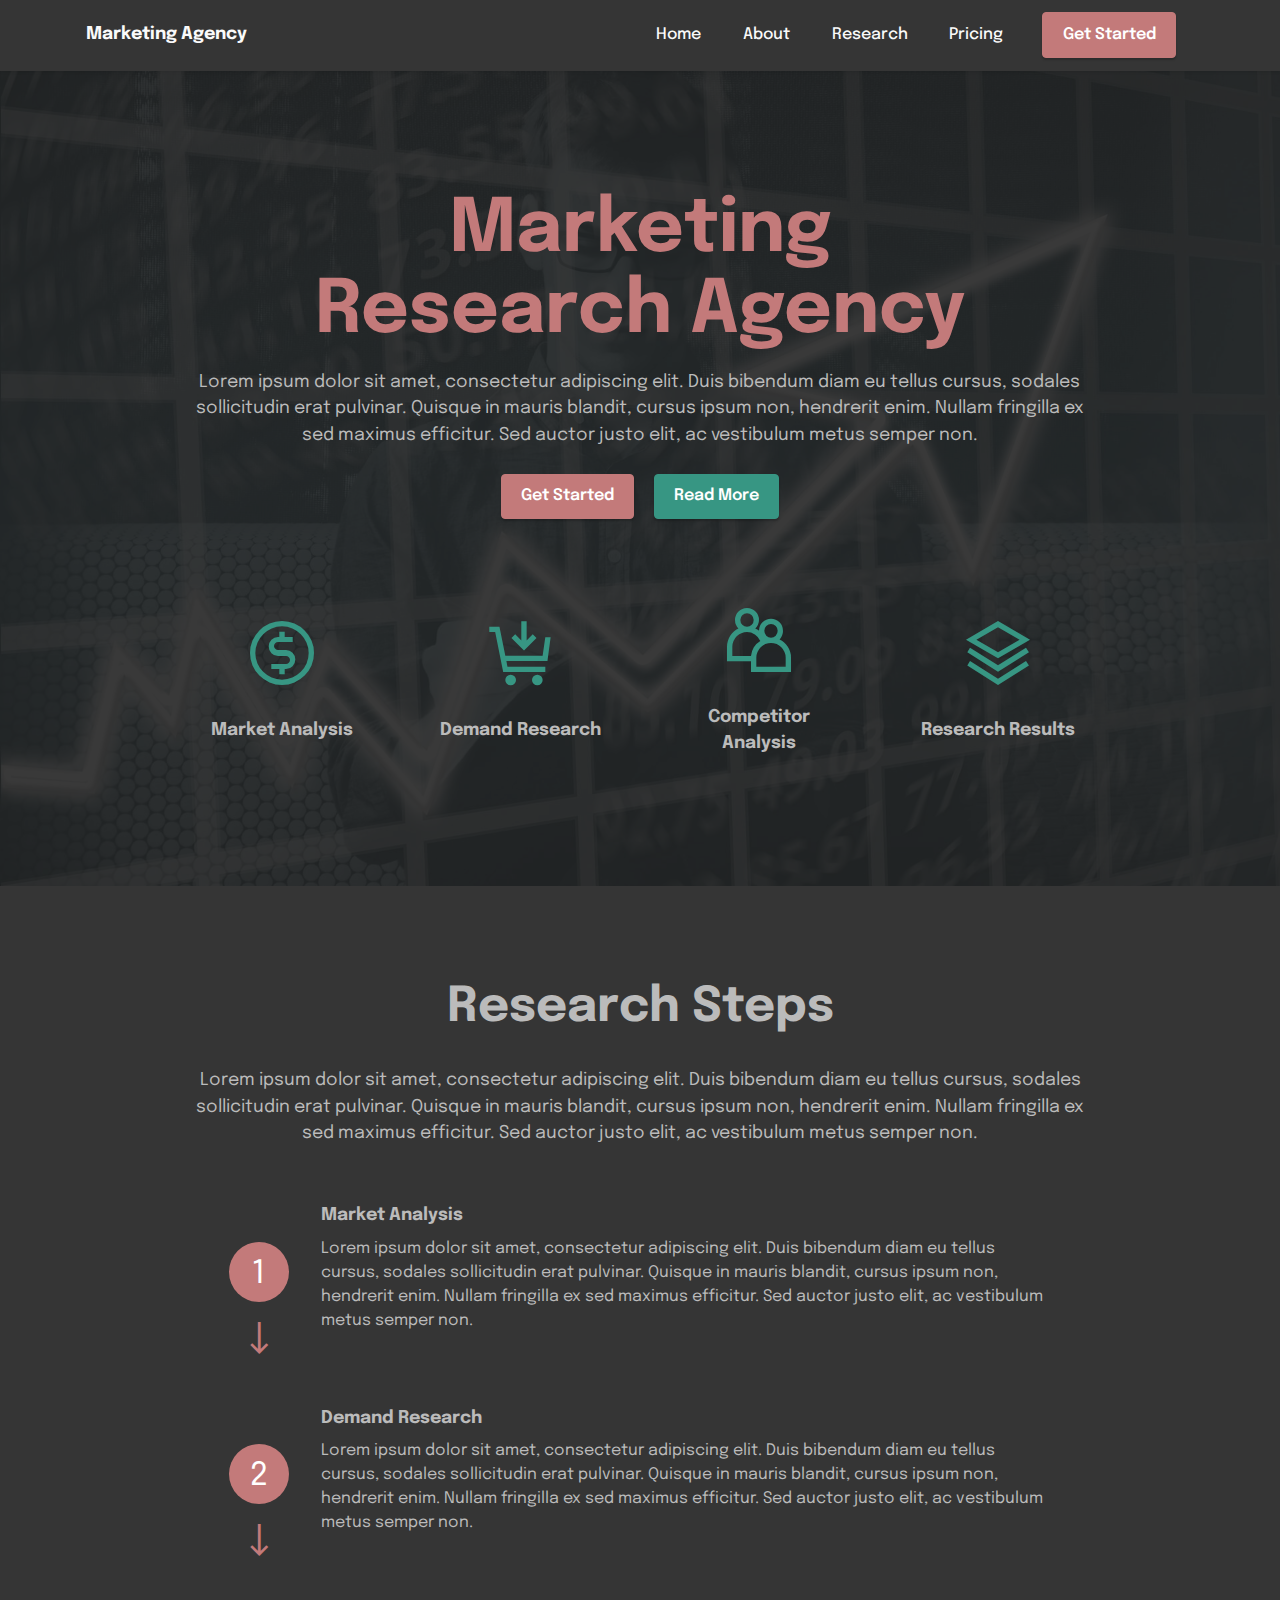
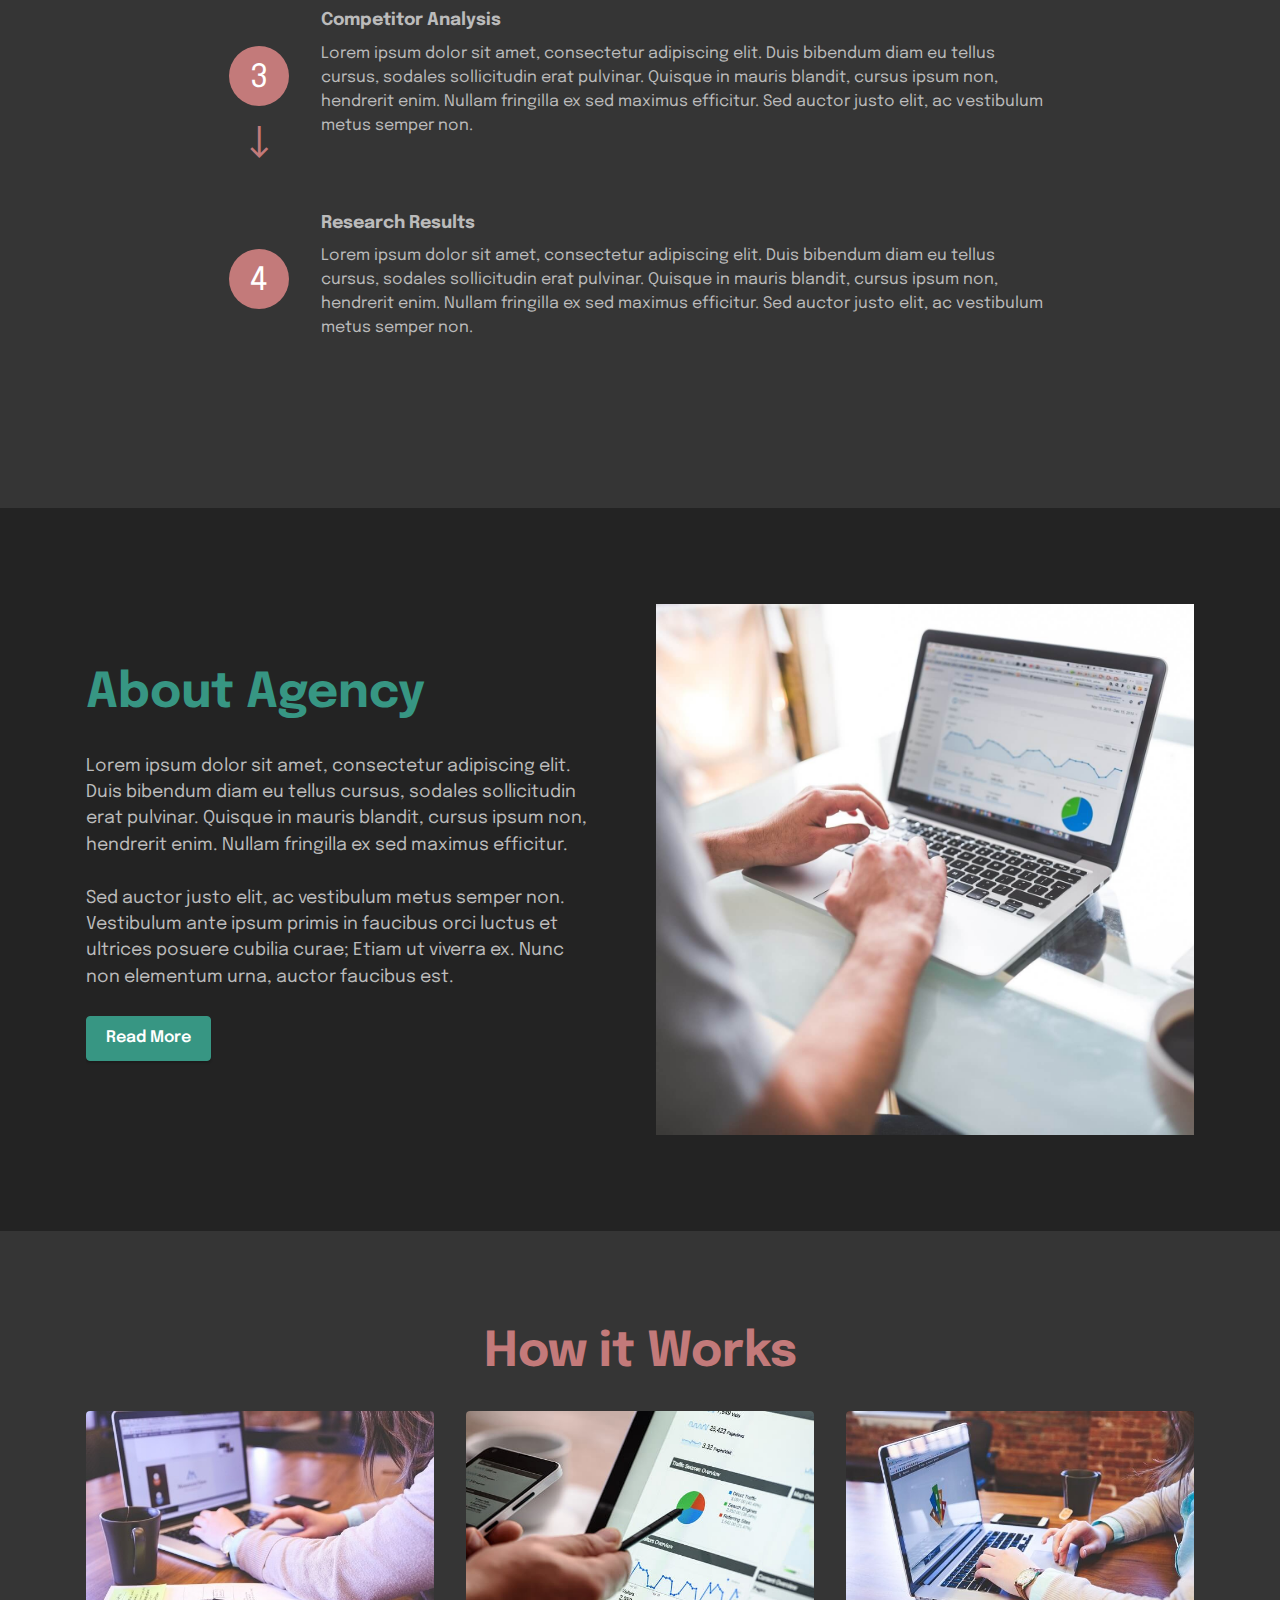
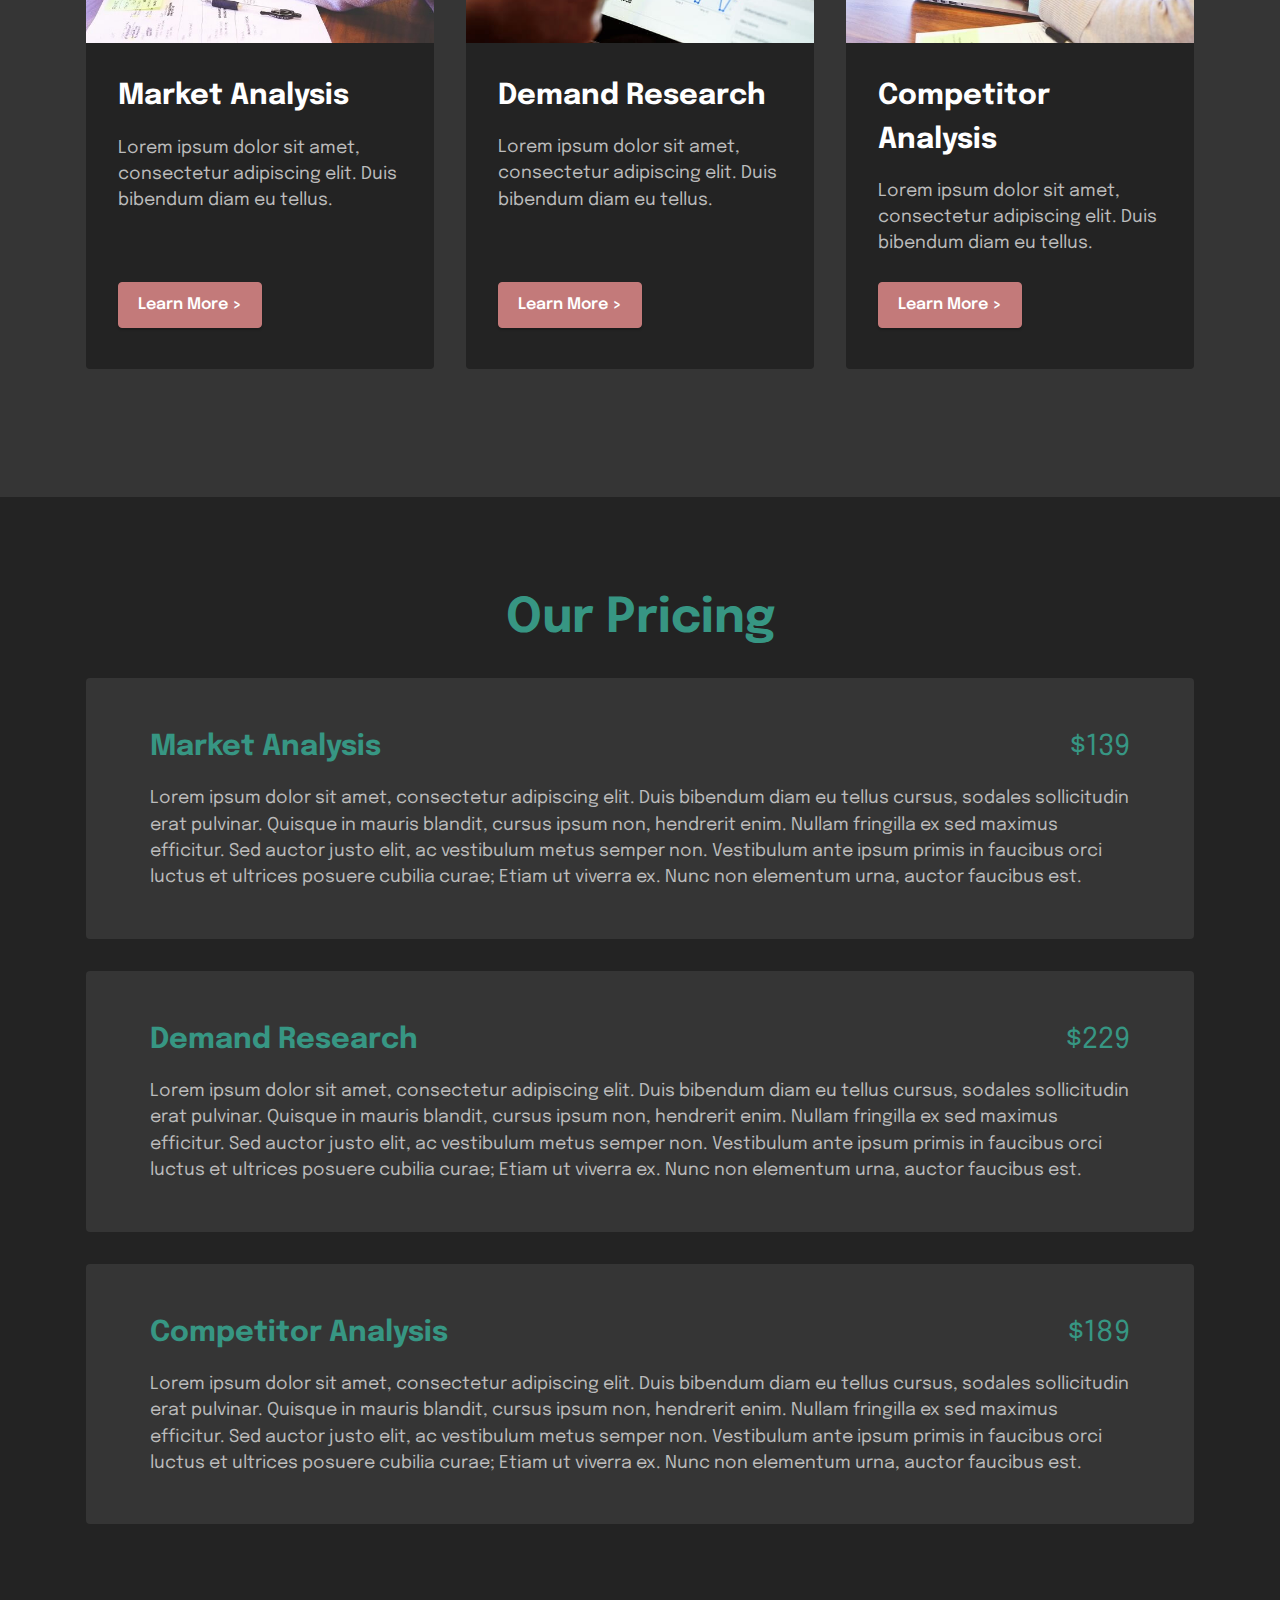
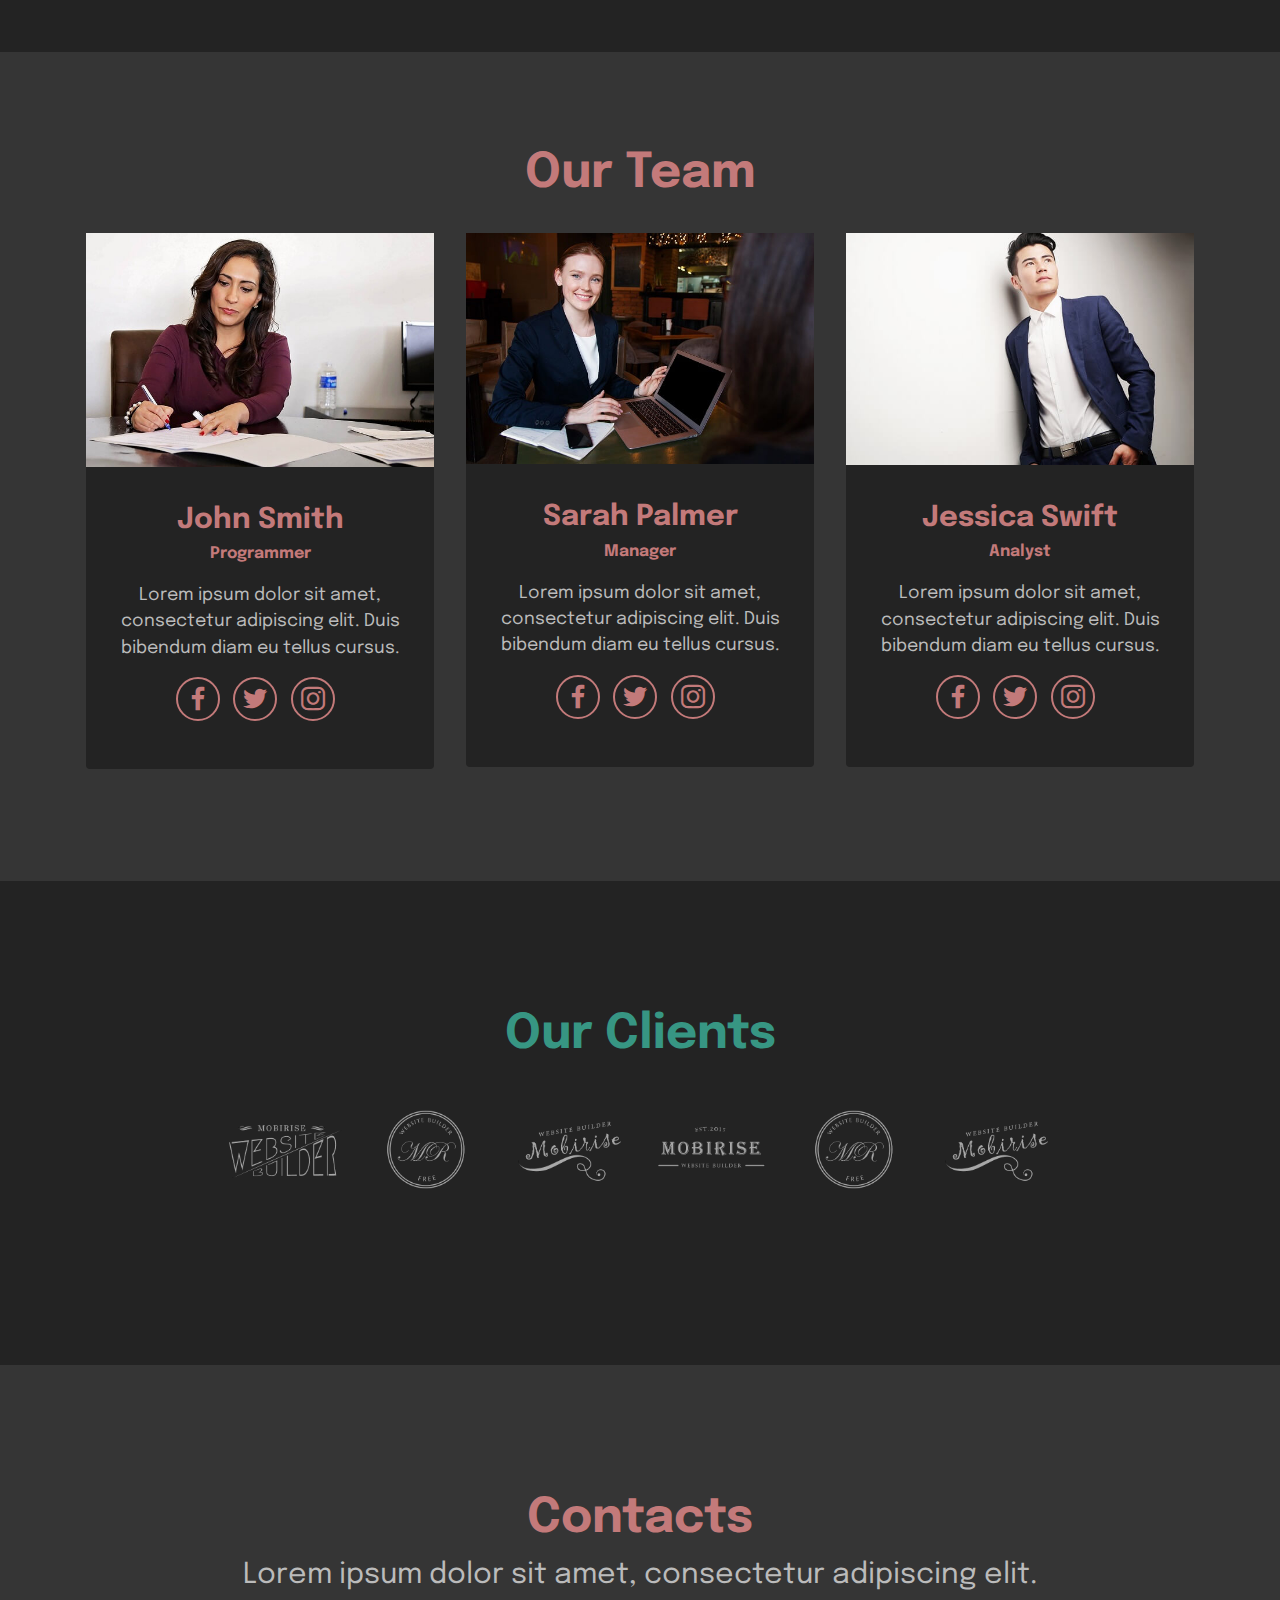
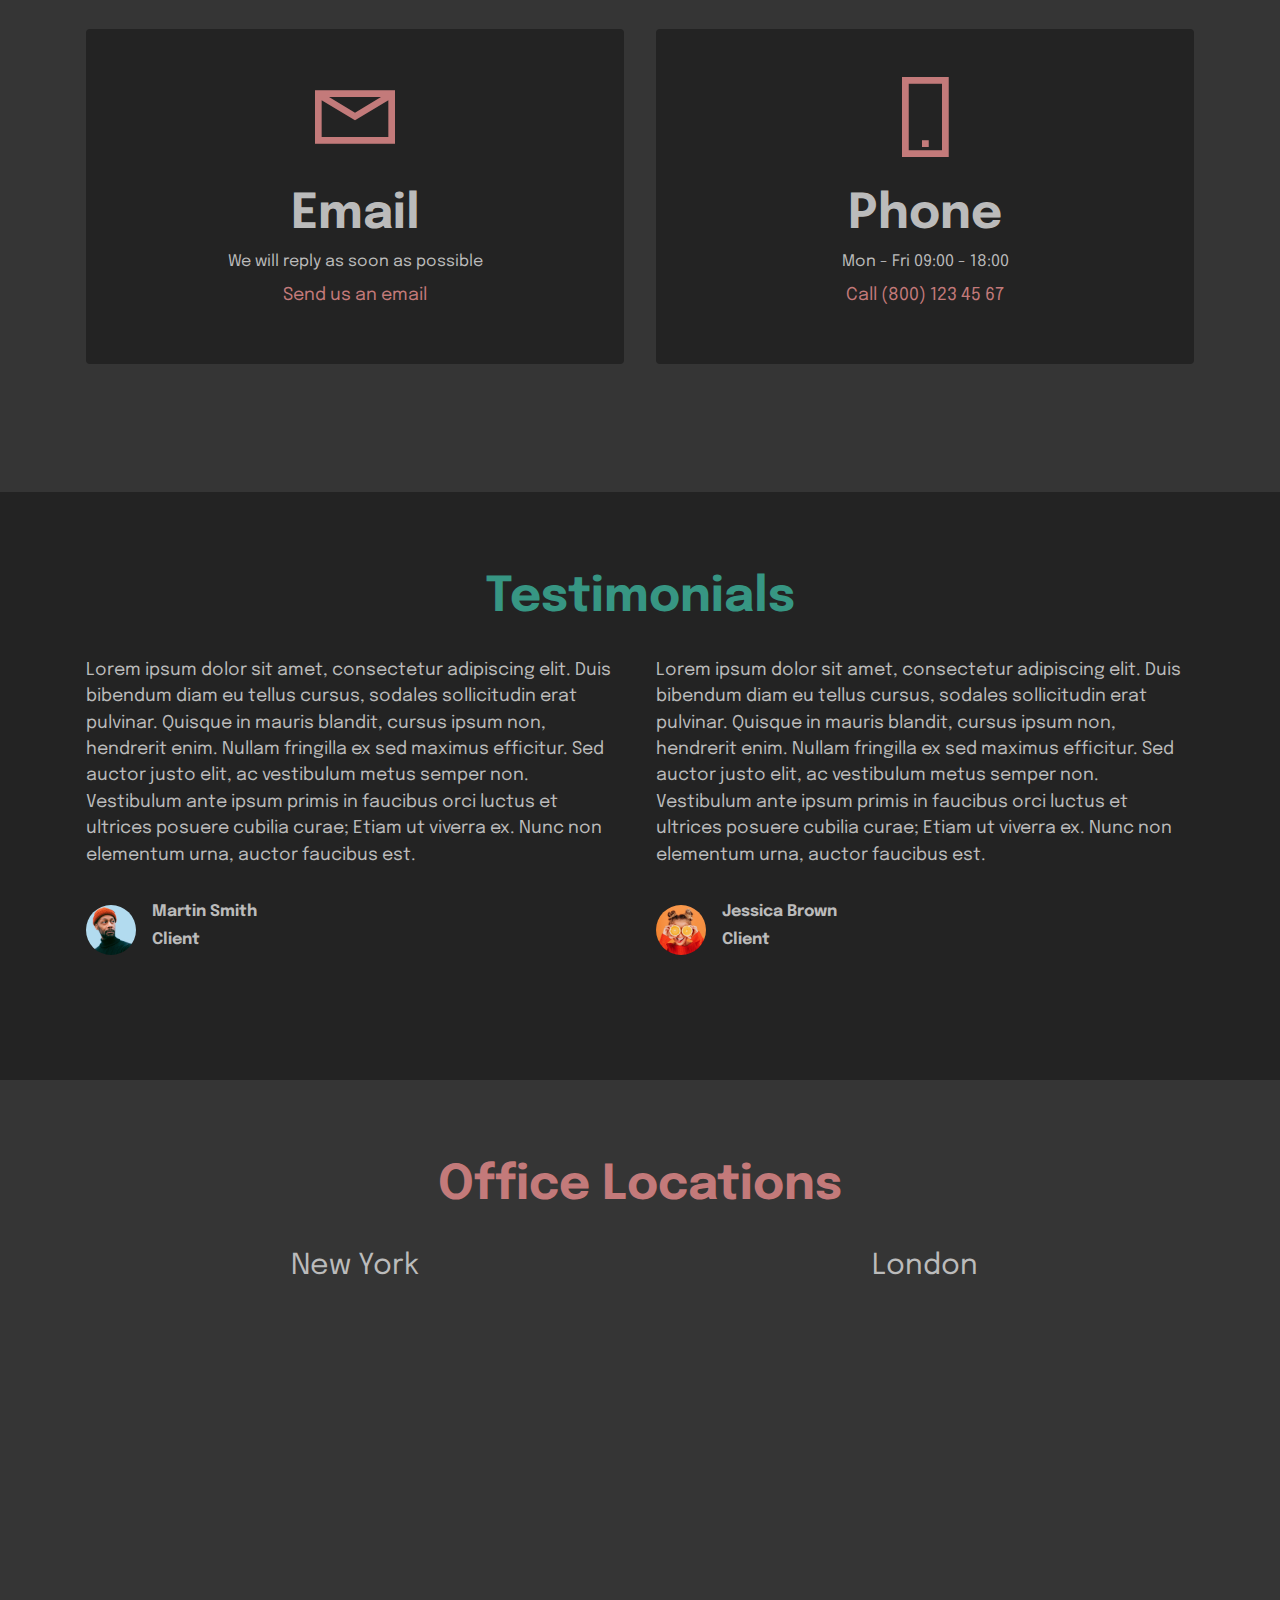
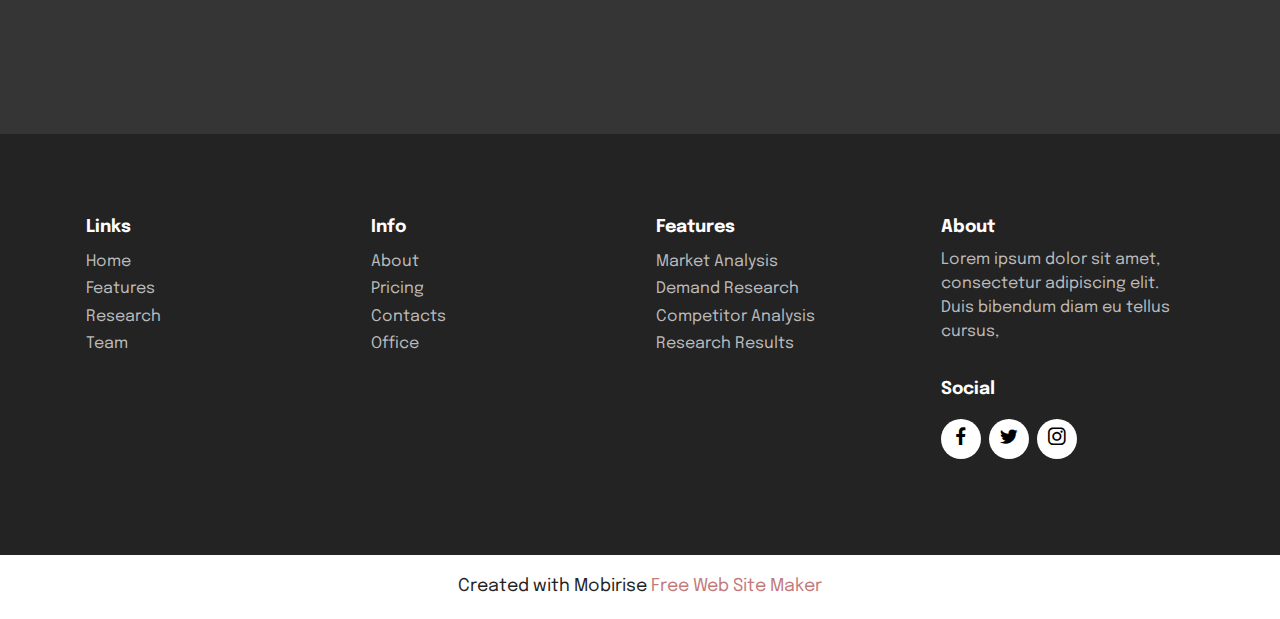
<file: index.html>
<!DOCTYPE html>
<html  >
<head>
  <!-- Site made with Mobirise Website Builder v5.6.13, https://mobirise.com -->
  <meta charset="UTF-8">
  <meta http-equiv="X-UA-Compatible" content="IE=edge">
  <meta name="generator" content="Mobirise v5.6.13, mobirise.com">
  <meta name="twitter:card" content="summary_large_image"/>
  <meta name="twitter:image:src" content="">
  <meta property="og:image" content="">
  <meta name="twitter:title" content="Home">
  <meta name="viewport" content="width=device-width, initial-scale=1, minimum-scale=1">
  <link rel="shortcut icon" href="assets/images/logo.png" type="image/x-icon">
  <meta name="description" content="">
  
  
  <title>Home</title>
  <link rel="stylesheet" href="assets/web/assets/mobirise-icons2/mobirise2.css">
  <link rel="stylesheet" href="assets/bootstrap/css/bootstrap.min.css">
  <link rel="stylesheet" href="assets/bootstrap/css/bootstrap-grid.min.css">
  <link rel="stylesheet" href="assets/bootstrap/css/bootstrap-reboot.min.css">
  <link rel="stylesheet" href="assets/dropdown/css/style.css">
  <link rel="stylesheet" href="assets/socicon/css/styles.css">
  <link rel="stylesheet" href="assets/theme/css/style.css">
  <link rel="preload" href="https://fonts.googleapis.com/css?family=Epilogue:100,200,300,400,500,600,700,800,900,100i,200i,300i,400i,500i,600i,700i,800i,900i&display=swap" as="style" onload="this.onload=null;this.rel='stylesheet'">
  <noscript><link rel="stylesheet" href="https://fonts.googleapis.com/css?family=Epilogue:100,200,300,400,500,600,700,800,900,100i,200i,300i,400i,500i,600i,700i,800i,900i&display=swap"></noscript>
  <link rel="preload" as="style" href="assets/mobirise/css/mbr-additional.css"><link rel="stylesheet" href="assets/mobirise/css/mbr-additional.css" type="text/css">
  
  
  
  
</head>
<body>
  
  <section data-bs-version="5.1" class="menu menu1 cid-sFGzlAXw3z" once="menu" id="menu1-2">
    

    <nav class="navbar navbar-dropdown navbar-expand-lg">
        <div class="container">
            <div class="navbar-brand">
                
                <span class="navbar-caption-wrap"><a class="navbar-caption text-white display-7" href="https://mobiri.se">Marketing Agency</a></span>
            </div>
            <button class="navbar-toggler" type="button" data-toggle="collapse" data-bs-toggle="collapse" data-target="#navbarSupportedContent" data-bs-target="#navbarSupportedContent" aria-controls="navbarNavAltMarkup" aria-expanded="false" aria-label="Toggle navigation">
                <div class="hamburger">
                    <span></span>
                    <span></span>
                    <span></span>
                    <span></span>
                </div>
            </button>
            <div class="collapse navbar-collapse" id="navbarSupportedContent">
                <ul class="navbar-nav nav-dropdown" data-app-modern-menu="true"><li class="nav-item"><a class="nav-link link text-white text-primary display-4" href="#top">Home</a></li><li class="nav-item"><a class="nav-link link text-white text-primary display-4" href="index.html#features19-a">
                            About</a></li>
                    <li class="nav-item"><a class="nav-link link text-white text-primary display-4" href="index.html#features20-4">Research</a></li>
                    <li class="nav-item"><a class="nav-link link text-white text-primary display-4" href="index.html#features10-5">Pricing</a>
                    </li></ul>
                
                <div class="navbar-buttons mbr-section-btn"><a class="btn btn-primary display-4" href="https://mobiri.se">Get Started</a></div>
            </div>
        </div>
    </nav>
</section>

<section data-bs-version="5.1" class="header19 cid-sFGzrhlvIh" id="header19-3">

    

    <div class="mbr-overlay" style="opacity: 0.9; background-color: rgb(35, 35, 35);">
    </div>

    <div class="container">
        <div class="media-container">
            <div class="col-md-12 col-lg-10 m-auto align-center">
                <h1 class="mbr-section-title mbr-white mbr-fonts-style mb-3 display-1"><strong>Marketing <br>Research Agency</strong></h1>
                <p class="mbr-text mbr-white mbr-fonts-style display-7">
                    Lorem ipsum dolor sit amet, consectetur adipiscing elit. Duis bibendum diam eu tellus cursus, sodales sollicitudin erat pulvinar. Quisque in mauris blandit, cursus ipsum non, hendrerit enim. Nullam fringilla ex sed maximus efficitur. Sed auctor justo elit, ac vestibulum metus semper non.</p>
                <div class="mbr-section-btn align-center"><a class="btn btn-primary display-4" href="https://mobiri.se/">Get Started</a> <a class="btn btn-secondary display-4" href="index.html#features19-a">Read More</a></div>

                <div class="row pt-5 justify-content-center">
                    <div class="col-12 col-md-6 col-lg-3">
                        <div class="card-wrapper">
                            <div class="card-box align-center">
                                <span class="mbr-iconfont mobi-mbri-cash mobi-mbri" style="color: rgb(55, 150, 131); fill: rgb(55, 150, 131);"></span>
                                <h4 class="card-title align-center mbr-black mbr-fonts-style display-7"><strong>Market Analysis</strong></h4>
                            </div>
                        </div>
                    </div>
                    <div class="col-12 col-md-6 col-lg-3">
                        <div class="card-wrapper">
                            <div class="card-box align-center">
                                <span class="mbr-iconfont mobi-mbri-cart-add mobi-mbri" style="color: rgb(55, 150, 131); fill: rgb(55, 150, 131);"></span>
                                <h4 class="card-title align-center mbr-black mbr-fonts-style display-7"><strong>Demand Research</strong></h4>
                            </div>
                        </div>
                    </div>
                    <div class="col-12 col-md-6 col-lg-3">
                        <div class="card-wrapper">
                            <div class="card-box align-center">
                                <span class="mbr-iconfont mobi-mbri-users mobi-mbri" style="color: rgb(55, 150, 131); fill: rgb(55, 150, 131);"></span>
                                <h4 class="card-title align-center mbr-black mbr-fonts-style display-7"><strong>Competitor Analysis</strong></h4>
                            </div>
                        </div>
                    </div>
                    <div class="col-12 col-md-6 col-lg-3">
                        <div class="card-wrapper">
                            <div class="card-box align-center">
                                <span class="mbr-iconfont mobi-mbri-layers mobi-mbri" style="color: rgb(55, 150, 131); fill: rgb(55, 150, 131);"></span>
                                <h4 class="card-title align-center mbr-black mbr-fonts-style display-7"><strong>Research Results</strong></h4>
                            </div>
                        </div>
                    </div>
                </div>
            </div>
        </div>
    </div>
</section>

<section data-bs-version="5.1" class="features19 cid-sFGBbGYuTc" id="features20-4">

    
    
    <div class="container">
        <div class="row justify-content-center">
            <div class="col-md-12 col-lg-10">
                <div class="card-wrapper pb-4">
                    <div class="card-box align-center">
                        <h4 class="card-title mbr-fonts-style mb-4 display-2">
                            <strong>Research Steps</strong>
                        </h4>
                        <p class="mbr-text mbr-fonts-style mb-4 display-7">
                            Lorem ipsum dolor sit amet, consectetur adipiscing elit. Duis bibendum diam eu tellus cursus, sodales sollicitudin erat pulvinar. Quisque in mauris blandit, cursus ipsum non, hendrerit enim. Nullam fringilla ex sed maximus efficitur. Sed auctor justo elit, ac vestibulum metus semper non.</p>
                        
                    </div>
                </div>
            </div>
            <div class="col-12 col-md-9">
                <div class="item mbr-flex">
                    <div class="icon-box">
                        <span class="step-number mbr-fonts-style display-5">1</span>
                    </div>
                    <div class="text-box">
                        <h4 class="icon-title card-title mbr-black mbr-fonts-style display-7"><strong>Market Analysis</strong></h4>
                        <h5 class="icon-text mbr-black mbr-fonts-style display-4">Lorem ipsum dolor sit amet, consectetur adipiscing elit. Duis bibendum diam eu tellus cursus, sodales sollicitudin erat pulvinar. Quisque in mauris blandit, cursus ipsum non, hendrerit enim. Nullam fringilla ex sed maximus efficitur. Sed auctor justo elit, ac vestibulum metus semper non.</h5>
                    </div>
                </div>
                <div class="item mbr-flex">
                    <div class="icon-box">
                        <span class="step-number mbr-fonts-style display-5">2</span>
                    </div>
                    <div class="text-box">
                        <h4 class="icon-title card-title mbr-black mbr-fonts-style display-7"><strong>Demand Research</strong></h4>
                        <h5 class="icon-text mbr-black mbr-fonts-style display-4">Lorem ipsum dolor sit amet, consectetur adipiscing elit. Duis bibendum diam eu tellus cursus, sodales sollicitudin erat pulvinar. Quisque in mauris blandit, cursus ipsum non, hendrerit enim. Nullam fringilla ex sed maximus efficitur. Sed auctor justo elit, ac vestibulum metus semper non.</h5>
                    </div>
                </div>
                <div class="item mbr-flex">
                    <div class="icon-box">
                        <span class="step-number mbr-fonts-style display-5">3</span>
                    </div>
                    <div class="text-box">
                        <h4 class="icon-title card-title mbr-black mbr-fonts-style display-7"><strong>Competitor Analysis</strong></h4>
                        <h5 class="icon-text mbr-black mbr-fonts-style display-4">Lorem ipsum dolor sit amet, consectetur adipiscing elit. Duis bibendum diam eu tellus cursus, sodales sollicitudin erat pulvinar. Quisque in mauris blandit, cursus ipsum non, hendrerit enim. Nullam fringilla ex sed maximus efficitur. Sed auctor justo elit, ac vestibulum metus semper non.</h5>
                    </div>
                </div>
                <div class="item mbr-flex last">
                    <div class="icon-box">
                        <span class="step-number mbr-fonts-style display-5">4</span>
                    </div>
                    <div class="text-box">
                        <h4 class="icon-title card-title mbr-black mbr-fonts-style display-7"><strong>Research Results</strong></h4>
                        <h5 class="icon-text mbr-black mbr-fonts-style display-4">Lorem ipsum dolor sit amet, consectetur adipiscing elit. Duis bibendum diam eu tellus cursus, sodales sollicitudin erat pulvinar. Quisque in mauris blandit, cursus ipsum non, hendrerit enim. Nullam fringilla ex sed maximus efficitur. Sed auctor justo elit, ac vestibulum metus semper non.</h5>
                    </div>
                </div>
                
                
                
                
                
                
            </div>
        </div>
    </div>
</section>

<section data-bs-version="5.1" class="features18 cid-sFGGxz3b6J" id="features19-a">

    

    
    <div class="container">
        <div class="row justify-content-center">
            <div class="card col-12 col-lg">
                <div class="card-wrapper">
                    <h6 class="card-title mbr-fonts-style mb-4 display-2"><strong>About Agency</strong></h6>
                    <p class="mbr-text mbr-fonts-style display-7">
                        Lorem ipsum dolor sit amet, consectetur adipiscing elit. Duis bibendum diam eu tellus cursus, sodales sollicitudin erat pulvinar. Quisque in mauris blandit, cursus ipsum non, hendrerit enim. Nullam fringilla ex sed maximus efficitur. <br><br>Sed auctor justo elit, ac vestibulum metus semper non. Vestibulum ante ipsum primis in faucibus orci luctus et ultrices posuere cubilia curae; Etiam ut viverra ex. Nunc non elementum urna, auctor faucibus est.</p>
                    <div class="mbr-section-btn"><a class="btn btn-secondary display-4" href="https://mobiri.se">Read More</a></div>
                </div>
            </div>
            <div class="col-12 col-lg-6">
                <div class="image-wrapper">
                    <img src="assets/images/mbr.jpeg" alt="Mobirise Website Builder">
                </div>
            </div>
        </div>
    </div>
</section>

<section data-bs-version="5.1" class="features3 cid-sFGGDvi61Z" id="features3-b">
    
    
    <div class="container">
        <div class="mbr-section-head">
            <h4 class="mbr-section-title mbr-fonts-style align-center mb-0 display-2">
                <strong>How it Works</strong></h4>
            
        </div>
        <div class="row mt-4">
            <div class="item features-image сol-12 col-md-6 col-lg-4">
                <div class="item-wrapper">
                    <div class="item-img">
                        <img src="assets/images/mbr-5.jpg" alt="Mobirise Website Builder">
                    </div>
                    <div class="item-content">
                        <h5 class="item-title mbr-fonts-style display-5"><strong>Market Analysis</strong></h5>
                        
                        <p class="mbr-text mbr-fonts-style mt-3 display-7">Lorem ipsum dolor sit amet, consectetur adipiscing elit. Duis bibendum diam eu tellus.</p>
                    </div>
                    <div class="mbr-section-btn item-footer mt-2"><a href="" class="btn btn-primary item-btn display-4" target="_blank">Learn More
                            &gt;</a></div>
                </div>
            </div>
            <div class="item features-image сol-12 col-md-6 col-lg-4">
                <div class="item-wrapper">
                    <div class="item-img">
                        <img src="assets/images/mbr-2.jpg" alt="Mobirise Website Builder">
                    </div>
                    <div class="item-content">
                        <h5 class="item-title mbr-fonts-style display-5"><strong>Demand Research</strong></h5>
                        
                        <p class="mbr-text mbr-fonts-style mt-3 display-7">Lorem ipsum dolor sit amet, consectetur adipiscing elit. Duis bibendum diam eu tellus.</p>
                    </div>
                    <div class="mbr-section-btn item-footer mt-2"><a href="" class="btn btn-primary item-btn display-4" target="_blank">Learn More
                            &gt;</a></div>
                </div>
            </div>
            <div class="item features-image сol-12 col-md-6 col-lg-4">
                <div class="item-wrapper">
                    <div class="item-img">
                        <img src="assets/images/mbr-1.jpg" alt="Mobirise Website Builder">
                    </div>
                    <div class="item-content">
                        <h5 class="item-title mbr-fonts-style display-5"><strong>Competitor Analysis</strong></h5>
                        
                        <p class="mbr-text mbr-fonts-style mt-3 display-7">Lorem ipsum dolor sit amet, consectetur adipiscing elit. Duis bibendum diam eu tellus.<br></p>
                    </div>
                    <div class="mbr-section-btn item-footer mt-2"><a href="" class="btn btn-primary item-btn display-4" target="_blank">Learn More
                            &gt;</a></div>
                </div>
            </div>
        </div>
    </div>
</section>

<section data-bs-version="5.1" class="features9 cid-sFGBGm1Q33" id="features10-5">
    <!---->
    
    
    <div class="container">
        <div class="mbr-section-head">
            <h3 class="mbr-section-title mbr-fonts-style mb-0 display-2">
                <strong>Our Pricing</strong></h3>
            
        </div>
        <div class="row mt-4">
            <div class="card col-12">
                <div class="card-wrapper">
                    <div class="top-line row">
                        <div class="col">
                            <h4 class="card-title mbr-fonts-style display-5"><strong>Market Analysis</strong></h4>
                        </div>
                        <div class="col-auto">
                            <p class="price mbr-fonts-style display-5">
                                $139</p>
                        </div>
                    </div>
                    <div class="bottom-line">
                        <p class="mbr-text mbr-fonts-style display-7">
                            Lorem ipsum dolor sit amet, consectetur adipiscing elit. Duis bibendum diam eu tellus cursus, sodales sollicitudin erat pulvinar. Quisque in mauris blandit, cursus ipsum non, hendrerit enim. Nullam fringilla ex sed maximus efficitur. Sed auctor justo elit, ac vestibulum metus semper non. Vestibulum ante ipsum primis in faucibus orci luctus et ultrices posuere cubilia curae; Etiam ut viverra ex. Nunc non elementum urna, auctor faucibus est.
                        </p>
                    </div>
                </div>
            </div>
            <div class="card col-12">
                <div class="card-wrapper">
                    <div class="top-line row">
                        <div class="col">
                            <h4 class="card-title mbr-fonts-style display-5"><strong>Demand Research</strong></h4>
                        </div>
                        <div class="col-auto">
                            <p class="price mbr-fonts-style display-5">
                                $229</p>
                        </div>
                    </div>
                    <div class="bottom-line">
                        <p class="mbr-text mbr-fonts-style display-7">
                            Lorem ipsum dolor sit amet, consectetur adipiscing elit. Duis bibendum diam eu tellus cursus, sodales sollicitudin erat pulvinar. Quisque in mauris blandit, cursus ipsum non, hendrerit enim. Nullam fringilla ex sed maximus efficitur. Sed auctor justo elit, ac vestibulum metus semper non. Vestibulum ante ipsum primis in faucibus orci luctus et ultrices posuere cubilia curae; Etiam ut viverra ex. Nunc non elementum urna, auctor faucibus est.
                        </p>
                    </div>
                </div>
            </div>
            <div class="card col-12">
                <div class="card-wrapper">
                    <div class="top-line row">
                        <div class="col">
                            <h4 class="card-title mbr-fonts-style display-5"><strong>Competitor Analysis</strong></h4>
                        </div>
                        <div class="col-auto">
                            <p class="price mbr-fonts-style display-5">
                                $189</p>
                        </div>
                    </div>
                    <div class="bottom-line">
                        <p class="mbr-text mbr-fonts-style display-7">Lorem ipsum dolor sit amet, consectetur adipiscing elit. Duis bibendum diam eu tellus cursus, sodales sollicitudin erat pulvinar. Quisque in mauris blandit, cursus ipsum non, hendrerit enim. Nullam fringilla ex sed maximus efficitur. Sed auctor justo elit, ac vestibulum metus semper non. Vestibulum ante ipsum primis in faucibus orci luctus et ultrices posuere cubilia curae; Etiam ut viverra ex. Nunc non elementum urna, auctor faucibus est.
                        </p>
                    </div>
                </div>
            </div>
            
            
            
            
            
            
            
            
            
        </div>
    </div>
</section>

<section data-bs-version="5.1" class="team1 cid-sFGGp6mJeM" id="team1-9">
    

    
    <div class="container">
        <div class="row justify-content-center">
            <div class="col-12">
                <h3 class="mbr-section-title mbr-fonts-style align-center mb-4 display-2">
                    <strong>Our Team</strong>
                </h3>
                
            </div>
            <div class="col-sm-6 col-lg-4">
                <div class="card-wrap">
                    <div class="image-wrap">
                        <img src="assets/images/mbr-6.jpg" alt="Mobirise Website Builder">
                    </div>
                    <div class="content-wrap">
                        <h5 class="mbr-section-title card-title mbr-fonts-style align-center m-0 display-5">
                            <strong>John Smith</strong>
                        </h5>
                        <h6 class="mbr-role mbr-fonts-style align-center mb-3 display-4">
                            <strong>Programmer</strong>
                        </h6>
                        <p class="card-text mbr-fonts-style align-center display-7">
                            Lorem ipsum dolor sit amet, consectetur adipiscing elit. Duis bibendum diam eu tellus cursus.</p>
                        <div class="social-row display-7">
                            <div class="soc-item">
                                <a href="https://www.facebook.com/Mobirise/" target="_blank">
                                    <span class="mbr-iconfont socicon socicon-facebook"></span>
                                </a>
                            </div>
                            <div class="soc-item">
                                <a href="https://twitter.com/mobirise" target="_blank">
                                    <span class="mbr-iconfont socicon socicon-twitter"></span>
                                </a>
                            </div>
                            <div class="soc-item">
                                <a href="https://instagram.com/mobirise" target="_blank">
                                    <span class="mbr-iconfont socicon socicon-instagram"></span>
                                </a>
                            </div>
                            
                            
                        </div>
                        
                    </div>
                </div>
            </div>

            <div class="col-sm-6 col-lg-4">
                <div class="card-wrap">
                    <div class="image-wrap">
                        <img src="assets/images/mbr-7.jpg" alt="Mobirise Website Builder">
                    </div>
                    <div class="content-wrap">
                        <h5 class="mbr-section-title card-title mbr-fonts-style align-center m-0 display-5">
                            <strong>Sarah Palmer</strong>
                        </h5>
                        <h6 class="mbr-role mbr-fonts-style align-center mb-3 display-4">
                            <strong>Manager</strong>
                        </h6>
                        <p class="card-text mbr-fonts-style align-center display-7">
                            Lorem ipsum dolor sit amet, consectetur adipiscing elit. Duis bibendum diam eu tellus cursus.
                        </p>
                        <div class="social-row display-7">
                            <div class="soc-item">
                                <a href="https://www.facebook.com/Mobirise/" target="_blank">
                                    <span class="mbr-iconfont socicon socicon-facebook"></span>
                                </a>
                            </div>
                            <div class="soc-item">
                                <a href="https://twitter.com/mobirise" target="_blank">
                                    <span class="mbr-iconfont socicon socicon-twitter"></span>
                                </a>
                            </div>
                            <div class="soc-item">
                                <a href="https://instagram.com/mobirise" target="_blank">
                                    <span class="mbr-iconfont socicon socicon-instagram"></span>
                                </a>
                            </div>
                            
                            
                        </div>
                        
                    </div>
                </div>
            </div>

            <div class="col-sm-6 col-lg-4">
                <div class="card-wrap">
                    <div class="image-wrap">
                        <img src="assets/images/mbr-8.jpg" alt="Mobirise Website Builder">
                    </div>
                    <div class="content-wrap">
                        <h5 class="mbr-section-title card-title mbr-fonts-style align-center m-0 display-5">
                            <strong>Jessica Swift</strong>
                        </h5>
                        <h6 class="mbr-role mbr-fonts-style align-center mb-3 display-4">
                            <strong>Analyst</strong>
                        </h6>
                        <p class="card-text mbr-fonts-style align-center display-7">
                            Lorem ipsum dolor sit amet, consectetur adipiscing elit. Duis bibendum diam eu tellus cursus.
                        </p>
                        <div class="social-row display-7">
                            <div class="soc-item">
                                <a href="https://www.facebook.com/Mobirise/" target="_blank">
                                    <span class="mbr-iconfont socicon socicon-facebook"></span>
                                </a>
                            </div>
                            <div class="soc-item">
                                <a href="https://twitter.com/mobirise" target="_blank">
                                    <span class="mbr-iconfont socicon socicon-twitter"></span>
                                </a>
                            </div>
                            <div class="soc-item">
                                <a href="https://instagram.com/mobirise" target="_blank">
                                    <span class="mbr-iconfont socicon socicon-instagram"></span>
                                </a>
                            </div>
                            
                            
                        </div>
                        
                    </div>
                </div>
            </div>

            
        </div>
    </div>
</section>

<section data-bs-version="5.1" class="clients1 cid-sFGFZiVtyo" id="clients1-8">
    
    <div class="images-container container">
        <div class="mbr-section-head">
            <h3 class="mbr-section-title mbr-fonts-style align-center mb-0 display-2">
                <strong>Our Clients</strong>
            </h3>
            
            
        </div>
        <div class="row justify-content-center mt-4">
            <div class="col-md-3 card">
                <img src="assets/images/1.png" alt="Mobirise Website Builder">
            </div>
            <div class="col-md-3 card">
                <img src="assets/images/2.png">
            </div>
            <div class="col-md-3 card">
                <img src="assets/images/3.png">
            </div>
            <div class="col-md-3 card">
                <img src="assets/images/4.png" alt="Mobirise Website Builder">
            </div>
            <div class="col-md-3 card">
                <img src="assets/images/2.png" alt="Mobirise Website Builder">
            </div>
            <div class="col-md-3 card">
                <img src="assets/images/3.png" alt="Mobirise Website Builder">
            </div>
            
            
        </div>
    </div>
</section>

<section data-bs-version="5.1" class="contacts1 cid-sFGJrLtt3K" id="contacts1-c">

    

    
    <div class="container">
        <div class="mbr-section-head">
            <h3 class="mbr-section-title mbr-fonts-style align-center mb-0 display-2">
                <strong>Contacts</strong>
            </h3>
            <h4 class="mbr-section-subtitle mbr-fonts-style align-center mb-0 mt-2 display-5">Lorem ipsum dolor sit amet, consectetur adipiscing elit.</h4>
        </div>
        <div class="row justify-content-center mt-4">
            <div class="card col-12 col-lg-6">
                <div class="card-wrapper">
                    <div class="card-box align-center">
                        <div class="image-wrapper">
                            <span class="mbr-iconfont mobi-mbri-letter mobi-mbri"></span>
                        </div>
                        <h4 class="card-title mbr-fonts-style mb-2 display-2">
                            <strong>Email</strong>
                        </h4>
                        <p class="mbr-text mbr-fonts-style mb-2 display-4">
                            We will reply as soon as possible</p>
                        <h5 class="link mbr-fonts-style display-7"><a href="mailto:info@site.com" class="text-primary">Send us an
                                email</a>
                        </h5>
                    </div>
                </div>
            </div>
            <div class="card col-12 col-lg-6">
                <div class="card-wrapper">
                    <div class="card-box align-center">
                        <div class="image-wrapper">
                            <span class="mbr-iconfont mobi-mbri-mobile-2 mobi-mbri"></span>
                        </div>
                        <h4 class="card-title mbr-fonts-style align-center mb-2 display-2">
                            <strong>Phone</strong>
                        </h4>
                        <p class="mbr-text mbr-fonts-style mb-2 display-4">
                            Mon - Fri 09:00 - 18:00</p>
                        <h5 class="link mbr-black mbr-fonts-style display-7">
                            <a href="tel:+12345678910" class="text-primary">Call (800) 123 45 67</a>
                        </h5>
                    </div>
                </div>
            </div>
        </div>
    </div>
</section>

<section data-bs-version="5.1" class="testimonials2 cid-sFGJsyrALx" id="testimonials2-d">
    
    
    <div class="container">
        <h3 class="mbr-section-title mbr-fonts-style align-center mb-4 display-2">
            <strong>Testimonials</strong>
        </h3>
        <div class="row justify-content-center">
            <div class="card col-12 col-md-6">
                <p class="mbr-text mbr-fonts-style mb-4 display-7">Lorem ipsum dolor sit amet, consectetur adipiscing elit. Duis bibendum diam eu tellus cursus, sodales sollicitudin erat pulvinar. Quisque in mauris blandit, cursus ipsum non, hendrerit enim. Nullam fringilla ex sed maximus efficitur. Sed auctor justo elit, ac vestibulum metus semper non. Vestibulum ante ipsum primis in faucibus orci luctus et ultrices posuere cubilia curae; Etiam ut viverra ex. Nunc non elementum urna, auctor faucibus est.</p>
                <div class="d-flex mb-md-0 mb-4">
                    <div class="image-wrapper">
                        <img src="assets/images/team1.jpg" alt="Mobirise Website Builder">
                    </div>
                    <div class="text-wrapper">
                        <p class="name mbr-fonts-style mb-1 display-4">
                            <strong>Martin Smith</strong>
                        </p>
                        <p class="position mbr-fonts-style display-4">
                            <strong>Client</strong>
                        </p>
                    </div>
                </div>
            </div>
            <div class="card col-12 col-md-6">
                <p class="mbr-text mbr-fonts-style mb-4 display-7">Lorem ipsum dolor sit amet, consectetur adipiscing elit. Duis bibendum diam eu tellus cursus, sodales sollicitudin erat pulvinar. Quisque in mauris blandit, cursus ipsum non, hendrerit enim. Nullam fringilla ex sed maximus efficitur. Sed auctor justo elit, ac vestibulum metus semper non. Vestibulum ante ipsum primis in faucibus orci luctus et ultrices posuere cubilia curae; Etiam ut viverra ex. Nunc non elementum urna, auctor faucibus est.</p>
                <div class="d-flex mb-md-0 mb-4">
                    <div class="image-wrapper">
                        <img src="assets/images/team2.jpg" alt="Mobirise Website Builder">
                    </div>
                    <div class="text-wrapper">
                        <p class="name mbr-fonts-style mb-1 display-4">
                            <strong>Jessica Brown</strong>
                        </p>
                        <p class="position mbr-fonts-style display-4">
                            <strong>Client</strong>
                        </p>
                    </div>
                </div>
            </div>
        </div>
    </div>
</section>

<section data-bs-version="5.1" class="map3 cid-sFGDeCn4OW" id="map3-6">
    
    
    
    

    <div class="container">
        <div class="row">
            <div class="col-12">
                <h3 class="mbr-section-title mb-4 align-center mbr-fonts-style display-2"><strong>Office Locations</strong></h3>
            </div>
            <div class="col-12 col-lg-6">
                <h4 class="mbr-section-subtitle mb-3 align-center mbr-fonts-style display-5">New York</h4>
                <div class="google-map"></div>
            </div>
            <div class="col-12 col-lg-6">
                <h4 class="mbr-section-subtitle mb-3 mt-5 mt-lg-0 align-center mbr-fonts-style display-5">London</h4>
                <div class="google-map"></div>
            </div>
        </div>
    </div>
</section>

<section data-bs-version="5.1" class="footer1 cid-sFGDg6hy8z" once="footers" id="footer1-7">

    
    
    <div class="container">
        <div class="row mbr-white">
            <div class="col-12 col-md-6 col-lg-3">
                <h5 class="mbr-section-subtitle mbr-fonts-style mb-2 display-7">
                    <strong>Links</strong></h5>
                <ul class="list mbr-fonts-style display-4">
                    <li class="mbr-text item-wrap">Home</li><li class="mbr-text item-wrap">Features</li><li class="mbr-text item-wrap">Research</li><li class="mbr-text item-wrap">Team</li>
                </ul>
            </div>
            <div class="col-12 col-md-6 col-lg-3">
                <h5 class="mbr-section-subtitle mbr-fonts-style mb-2 display-7">
                    <strong>Info</strong></h5>
                <ul class="list mbr-fonts-style display-4">

                    <li class="mbr-text item-wrap">About</li><li class="mbr-text item-wrap">Pricing</li><li class="mbr-text item-wrap">Contacts</li><li class="mbr-text item-wrap">Office</li>
                </ul>
            </div>
            <div class="col-12 col-md-6 col-lg-3">
                <h5 class="mbr-section-subtitle mbr-fonts-style mb-2 display-7">
                    <strong>Features</strong></h5>
                <ul class="list mbr-fonts-style display-4">
                    <li class="mbr-text item-wrap">Market Analysis
</li><li class="mbr-text item-wrap">Demand Research
</li><li class="mbr-text item-wrap">Competitor Analysis
</li><li class="mbr-text item-wrap">Research Results
</li><li class="mbr-text item-wrap"><br></li>
                </ul>
            </div>
            <div class="col-12 col-md-6 col-lg-3">
                <h5 class="mbr-section-subtitle mbr-fonts-style mb-2 display-7">
                    <strong>About</strong>
                </h5>
                <p class="mbr-text mbr-fonts-style mb-4 display-4">
                    Lorem ipsum dolor sit amet, consectetur adipiscing elit. Duis bibendum diam eu tellus cursus,</p>
                <h5 class="mbr-section-subtitle mbr-fonts-style mb-3 display-7">
                    <strong>Social</strong>
                </h5>
                <div class="social-row display-7">
                    <div class="soc-item">
                        <a href="https://twitter.com/mobirise" target="_blank">
                            <span class="mbr-iconfont socicon socicon-facebook"></span>
                        </a>
                    </div>
                    <div class="soc-item">
                        <a href="https://twitter.com/mobirise" target="_blank">
                            <span class="mbr-iconfont socicon socicon-twitter"></span>
                        </a>
                    </div>
                    <div class="soc-item">
                        <a href="https://twitter.com/mobirise" target="_blank">
                            <span class="mbr-iconfont socicon socicon-instagram"></span>
                        </a>
                    </div>
                    
                </div>
            </div>
            
        </div>
    </div>
</section><section class="display-7" style="padding: 0;align-items: center;justify-content: center;flex-wrap: wrap;    align-content: center;display: flex;position: relative;height: 4rem;"><a href="https://mobiri.se/2904531" style="flex: 1 1;height: 4rem;position: absolute;width: 100%;z-index: 1;"><img alt="" style="height: 4rem;" src="[data-uri]"></a><p style="margin: 0;text-align: center;" class="display-7">Created with Mobirise &#8204;</p><a style="z-index:1" href="https://mobirise.com/website-maker.html">Free Web Site Maker</a></section><script src="assets/bootstrap/js/bootstrap.bundle.min.js"></script>  <script src="assets/smoothscroll/smooth-scroll.js"></script>  <script src="assets/ytplayer/index.js"></script>  <script src="assets/dropdown/js/navbar-dropdown.js"></script>  <script src="assets/vimeoplayer/player.js"></script>  <script src="assets/theme/js/script.js"></script>  
  
  
</body>
</html>
</file>
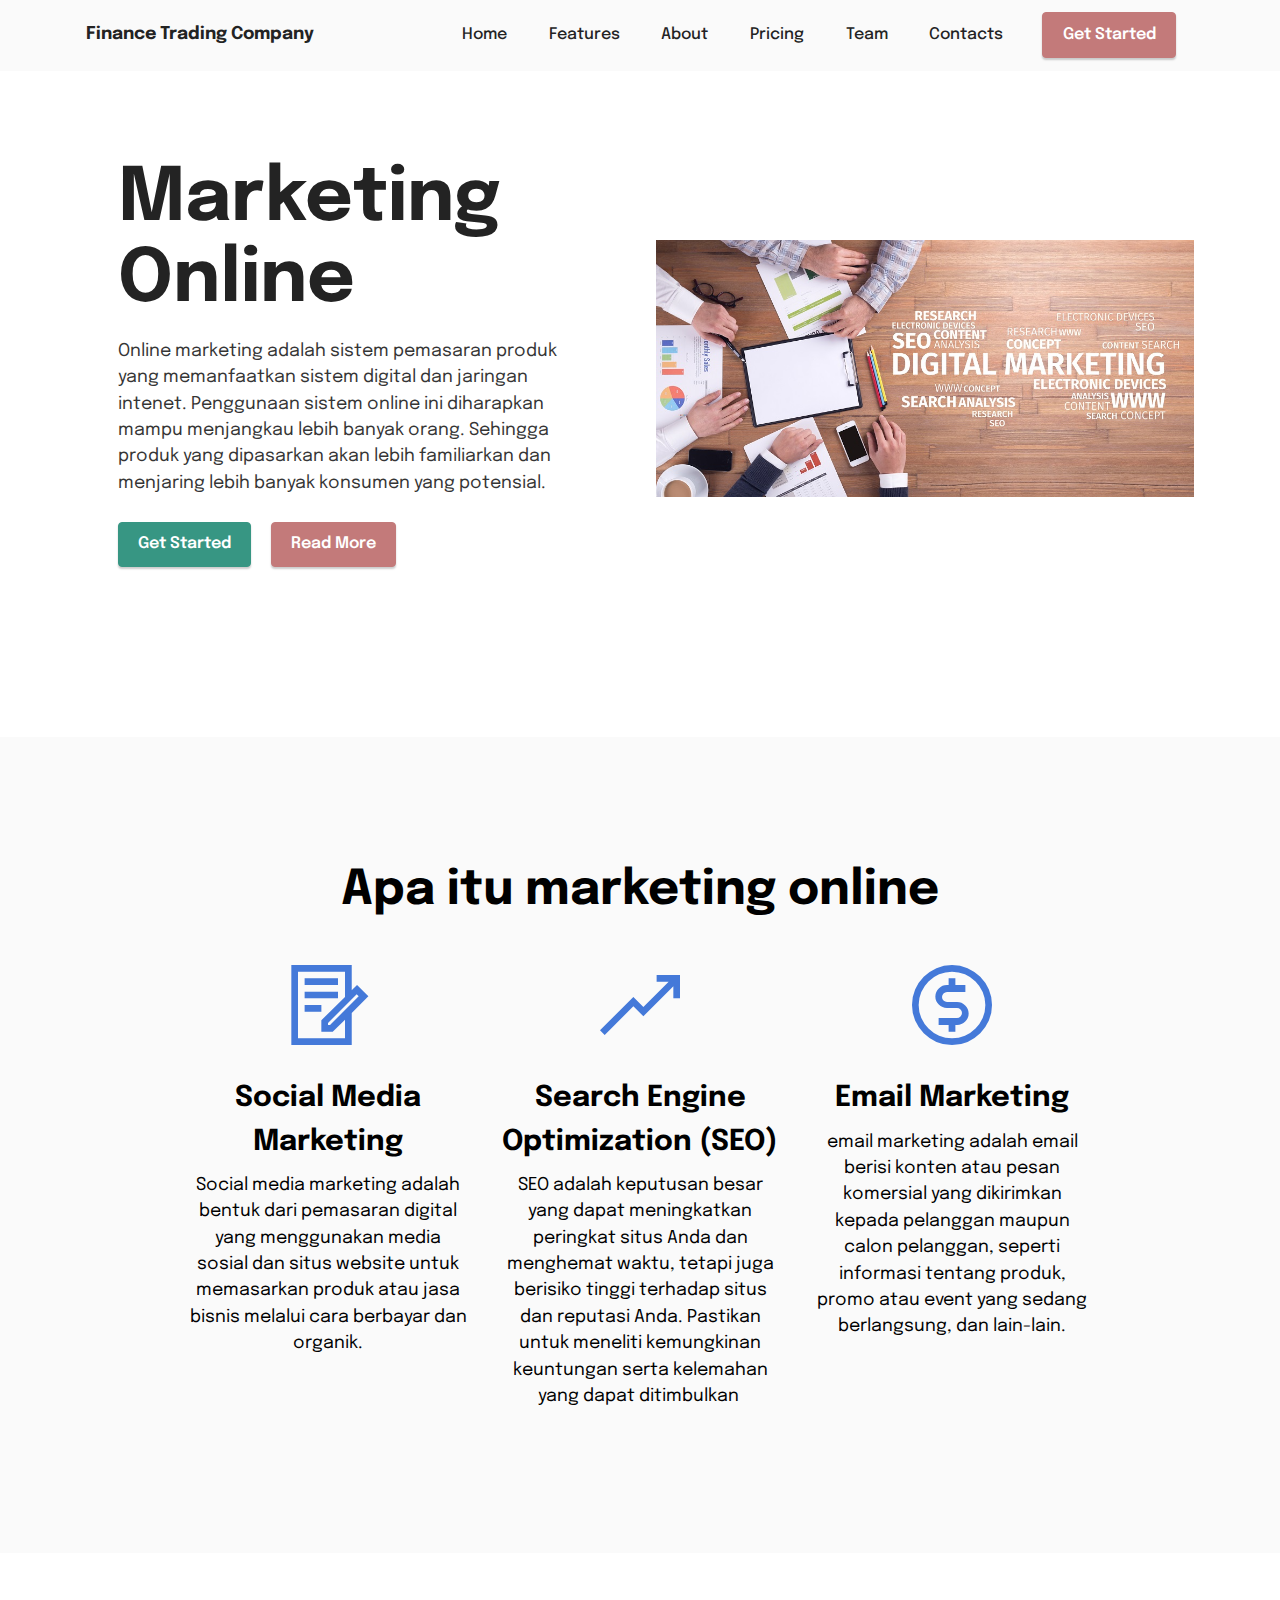
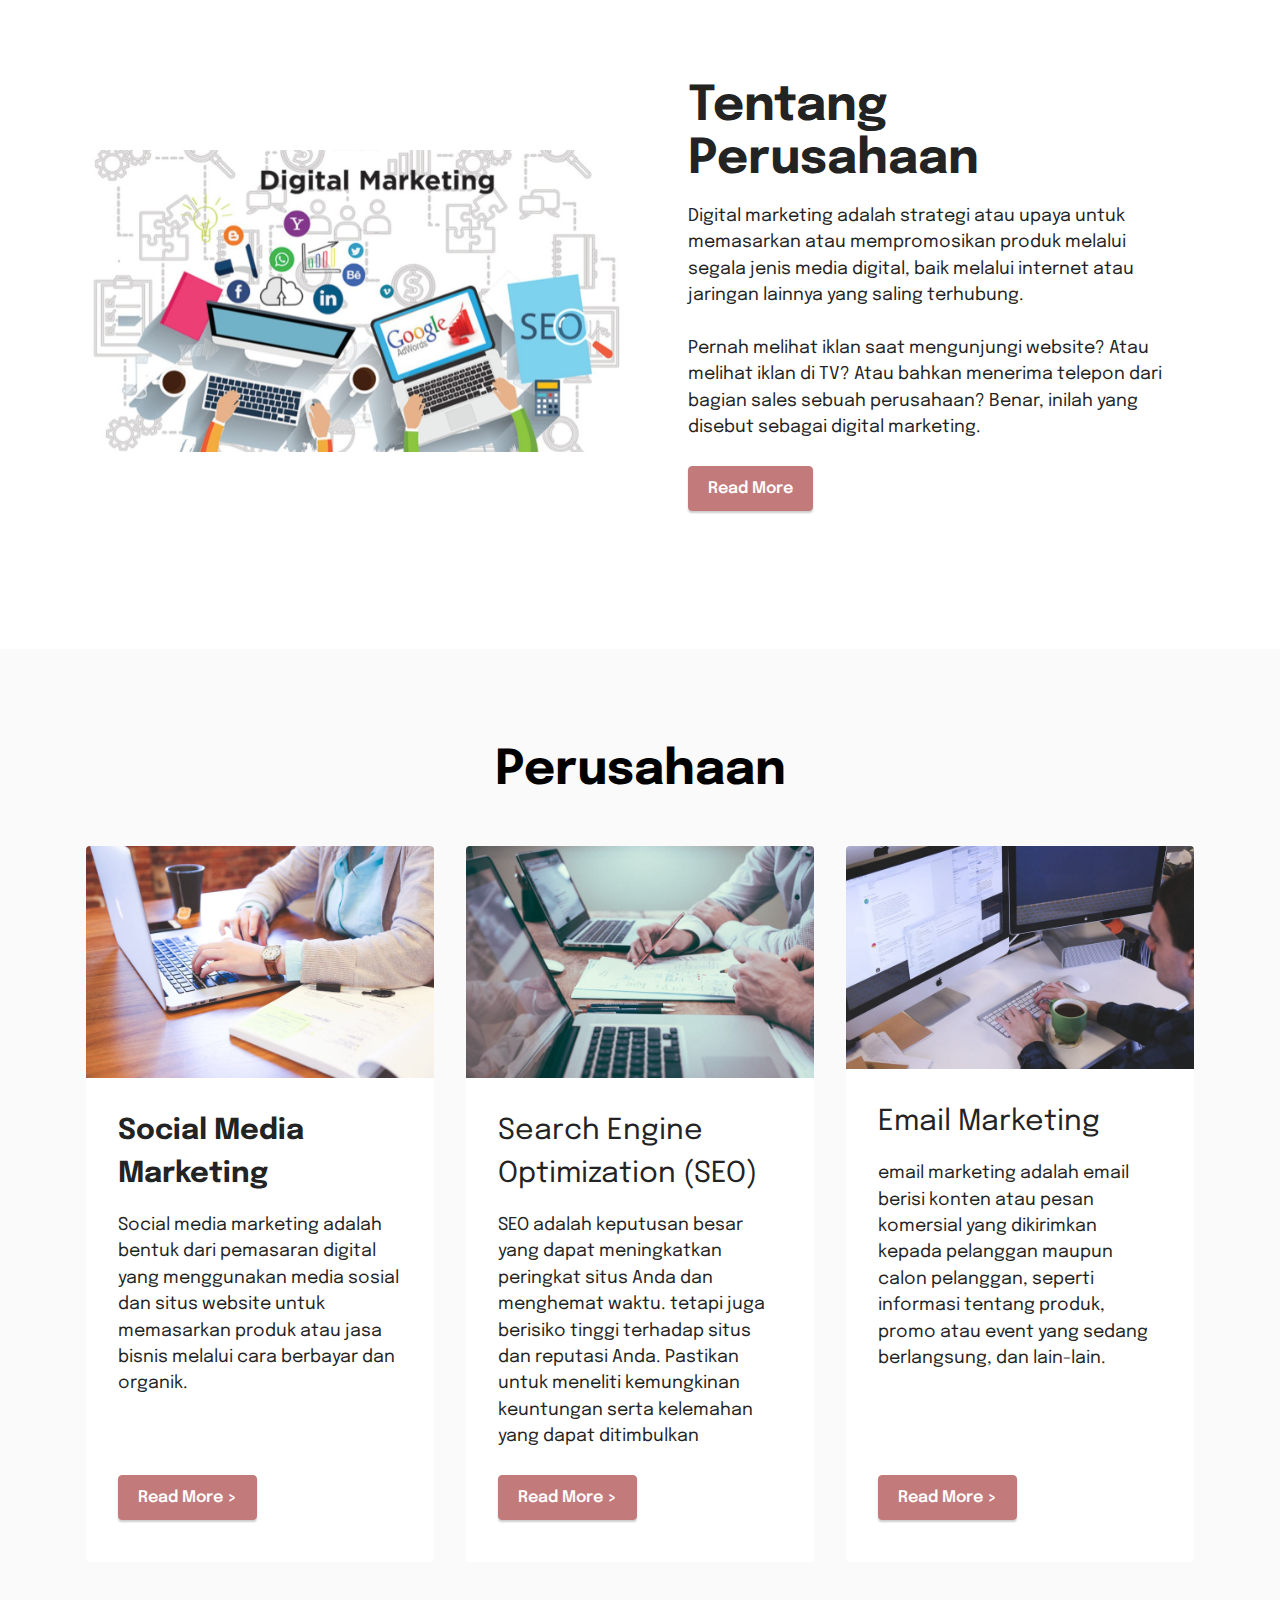
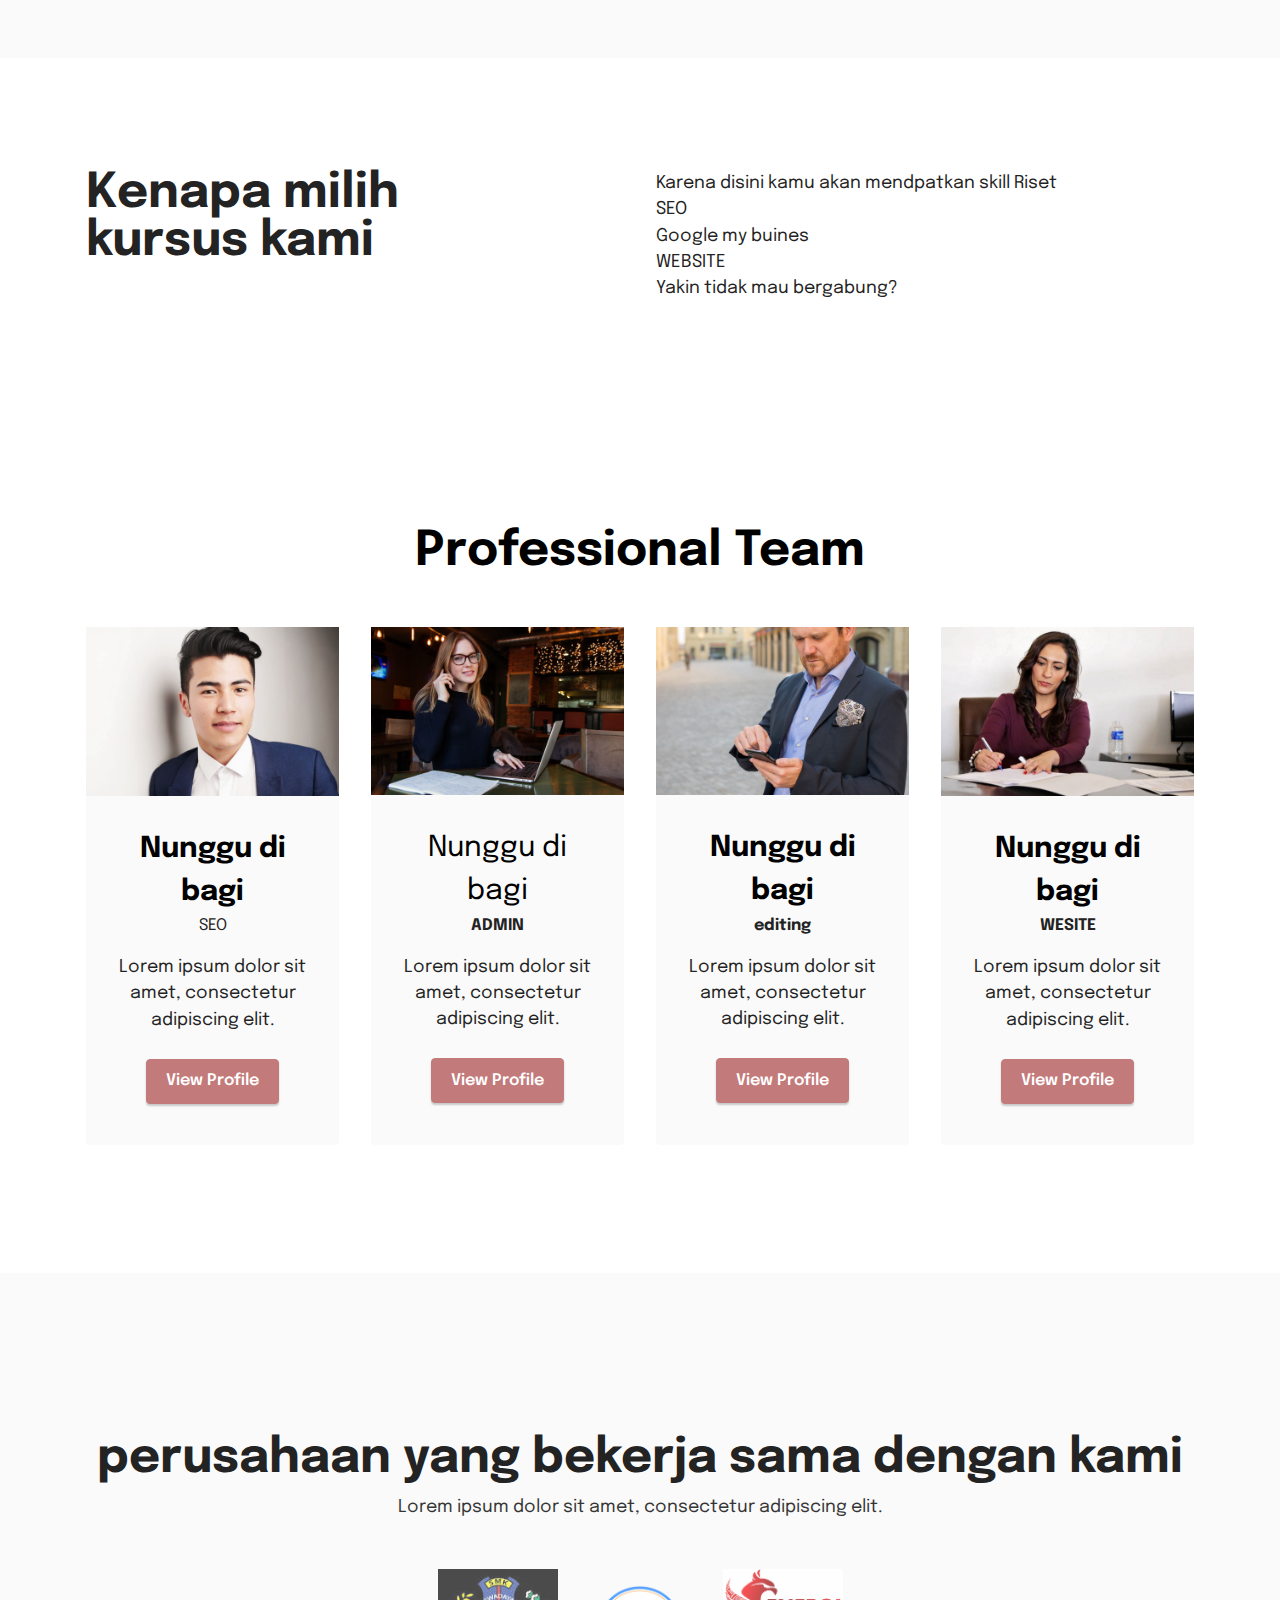
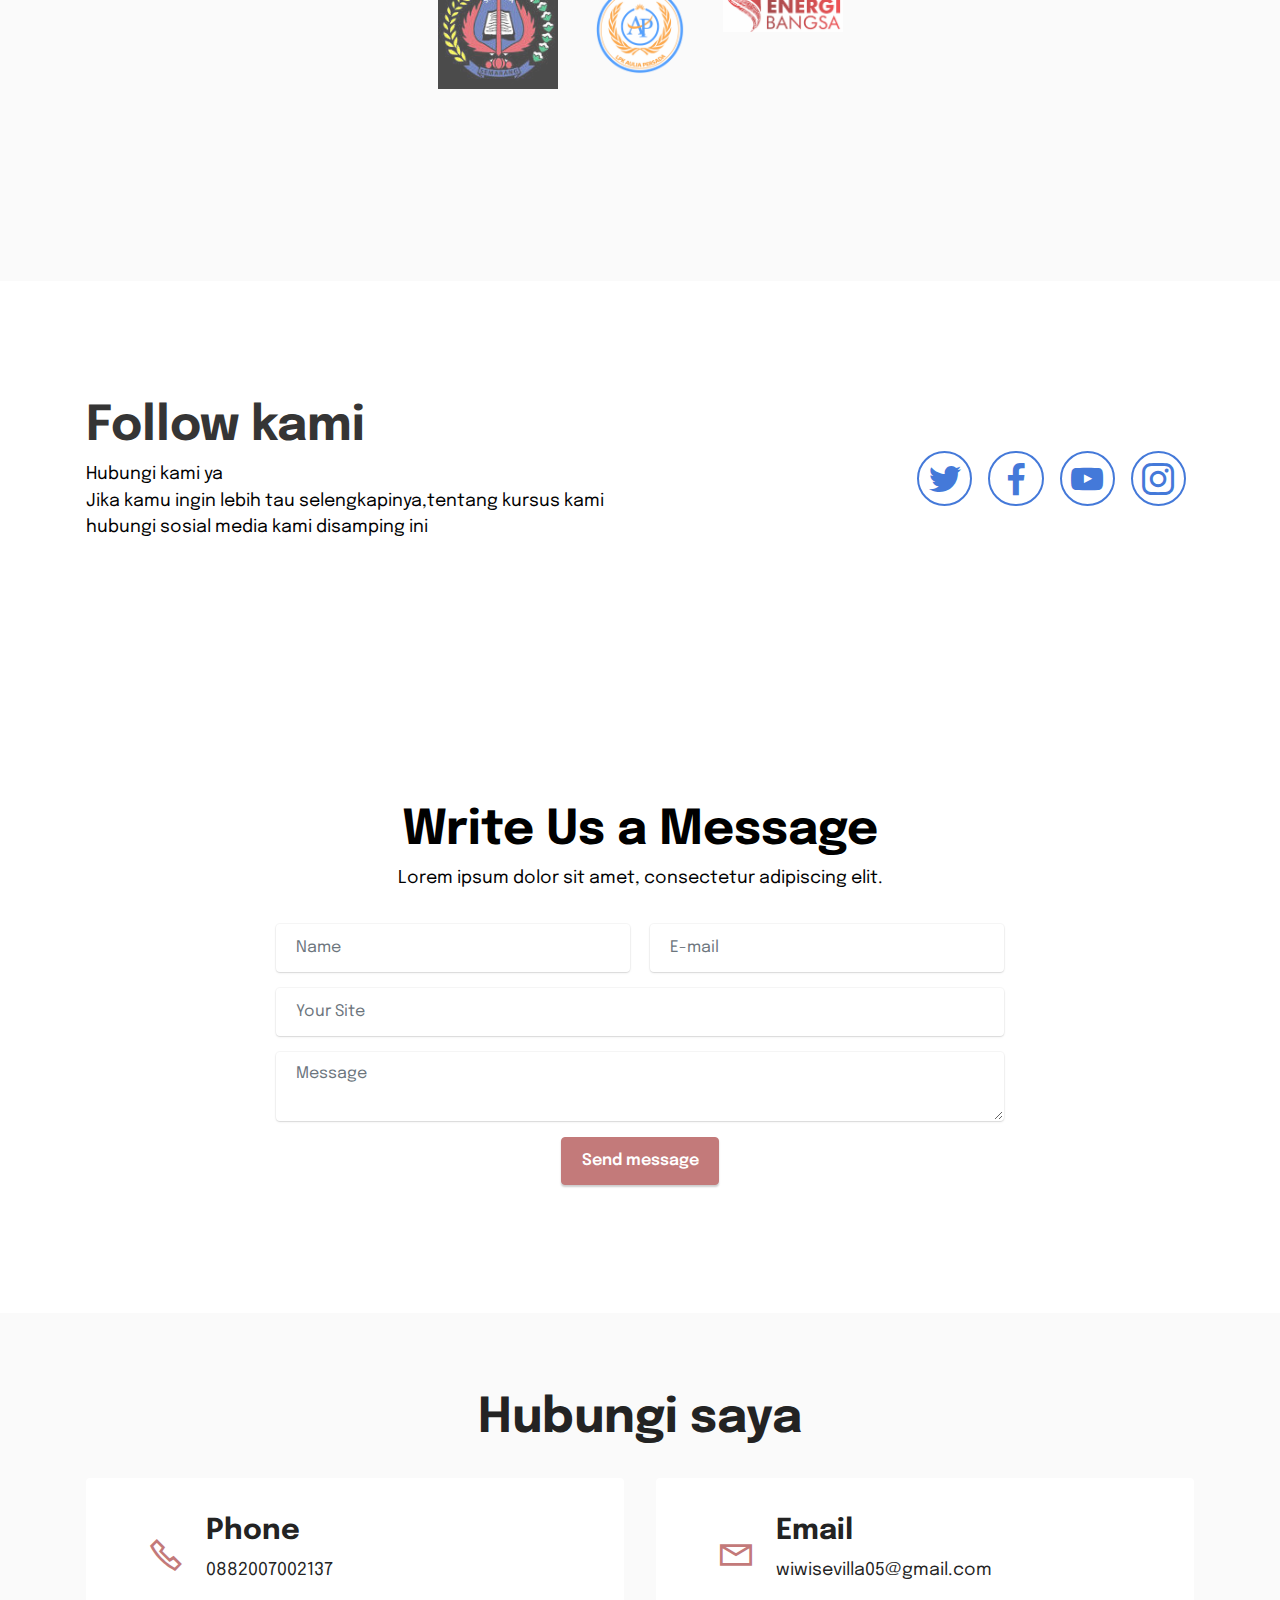
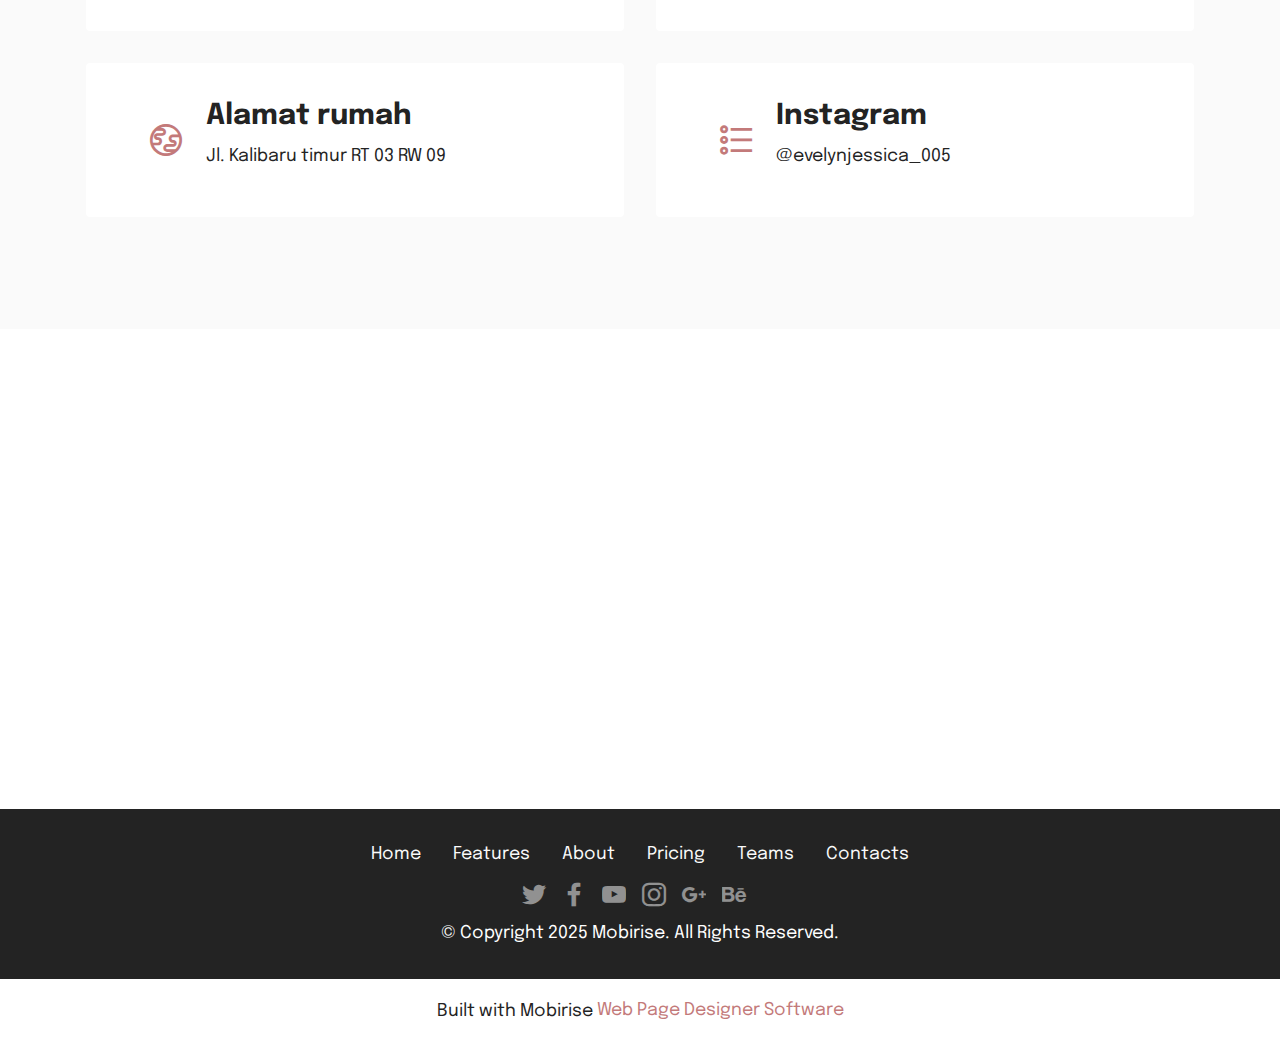
<file: page2.html>
<!DOCTYPE html>
<html  >
<head>
  <!-- Site made with Mobirise Website Builder v5.6.13, https://mobirise.com -->
  <meta charset="UTF-8">
  <meta http-equiv="X-UA-Compatible" content="IE=edge">
  <meta name="generator" content="Mobirise v5.6.13, mobirise.com">
  <meta name="twitter:card" content="summary_large_image"/>
  <meta name="twitter:image:src" content="">
  <meta property="og:image" content="">
  <meta name="twitter:title" content="Page 1">
  <meta name="viewport" content="width=device-width, initial-scale=1, minimum-scale=1">
  <link rel="shortcut icon" href="assets/images/logo.png" type="image/x-icon">
  <meta name="description" content="">
  
  
  <title>Page 1</title>
  <link rel="stylesheet" href="assets/web/assets/mobirise-icons2/mobirise2.css">
  <link rel="stylesheet" href="assets/bootstrap/css/bootstrap.min.css">
  <link rel="stylesheet" href="assets/bootstrap/css/bootstrap-grid.min.css">
  <link rel="stylesheet" href="assets/bootstrap/css/bootstrap-reboot.min.css">
  <link rel="stylesheet" href="assets/dropdown/css/style.css">
  <link rel="stylesheet" href="assets/socicon/css/styles.css">
  <link rel="stylesheet" href="assets/theme/css/style.css">
  <link rel="preload" href="https://fonts.googleapis.com/css?family=Epilogue:100,200,300,400,500,600,700,800,900,100i,200i,300i,400i,500i,600i,700i,800i,900i&display=swap" as="style" onload="this.onload=null;this.rel='stylesheet'">
  <noscript><link rel="stylesheet" href="https://fonts.googleapis.com/css?family=Epilogue:100,200,300,400,500,600,700,800,900,100i,200i,300i,400i,500i,600i,700i,800i,900i&display=swap"></noscript>
  <link rel="preload" as="style" href="assets/mobirise/css/mbr-additional.css"><link rel="stylesheet" href="assets/mobirise/css/mbr-additional.css" type="text/css">
  
  
  
  
</head>
<body>
  
  <section data-bs-version="5.1" class="menu menu2 cid-sFCw1qGFAI" once="menu" id="menu2-23">
    
    <nav class="navbar navbar-dropdown navbar-expand-lg">
        <div class="container">
            <div class="navbar-brand">
                
                <span class="navbar-caption-wrap"><a class="navbar-caption text-black display-7" href="https://mobiri.se">Finance Trading Company</a></span>
            </div>
            <button class="navbar-toggler" type="button" data-toggle="collapse" data-bs-toggle="collapse" data-target="#navbarSupportedContent" data-bs-target="#navbarSupportedContent" aria-controls="navbarNavAltMarkup" aria-expanded="false" aria-label="Toggle navigation">
                <div class="hamburger">
                    <span></span>
                    <span></span>
                    <span></span>
                    <span></span>
                </div>
            </button>
            <div class="collapse navbar-collapse" id="navbarSupportedContent">
                <ul class="navbar-nav nav-dropdown" data-app-modern-menu="true"><li class="nav-item"><a class="nav-link link text-black text-primary display-4" href="#top">Home</a></li><li class="nav-item"><a class="nav-link link text-black text-primary display-4" href="index.html#features1-1i">Features</a></li>
                    <li class="nav-item"><a class="nav-link link text-black text-primary display-4" href="index.html#header14-1j">About</a></li>
                    <li class="nav-item"><a class="nav-link link text-black text-primary display-4" href="index.html#content4-1q">Pricing</a>
                    </li><li class="nav-item"><a class="nav-link link text-black text-primary display-4" href="index.html#team1-1o">Team</a></li><li class="nav-item"><a class="nav-link link text-black text-primary display-4" href="index.html#contacts2-1r">Contacts</a></li></ul>
                
                <div class="navbar-buttons mbr-section-btn"><a class="btn btn-primary display-4" href="https://mobiri.se">
                        Get Started</a></div>
            </div>
        </div>
    </nav>
</section>

<section data-bs-version="5.1" class="header14 cid-sFzxmVl7J6" id="header14-1f">

    

    

    <div class="container">
        <div class="row justify-content-center align-items-center">
            <div class="col-12 col-md-6 image-wrapper">
                <img src="assets/images/whatsapp-image-2022-10-05-at-09.35.19-1.jpeg" alt="Mobirise Website Builder">
            </div>
            <div class="col-12 col-md">
                <div class="text-wrapper">
                    <h1 class="mbr-section-title mbr-fonts-style mb-3 display-1"><strong>Marketing Online</strong></h1>
                    <p class="mbr-text mbr-fonts-style display-7">Online marketing adalah sistem pemasaran produk yang memanfaatkan sistem digital dan jaringan intenet. Penggunaan sistem online ini diharapkan mampu menjangkau lebih banyak orang. Sehingga produk yang dipasarkan akan lebih familiarkan dan menjaring lebih banyak konsumen yang potensial.</p>
                    <div class="mbr-section-btn mt-3"><a class="btn btn-secondary display-4" href="https://mobiri.se">Get Started</a>
                        <a class="btn btn-primary display-4" href="https://mobiri.se">Read More</a></div>
                </div>
            </div>
        </div>
    </div>
</section>

<section data-bs-version="5.1" class="features1 cid-sFzyUE9AaP" id="features1-1i">
    

    
    <div class="container-fluid">
        <div class="row">
            <div class="col-12 col-lg-9">
                <h3 class="mbr-section-title mbr-fonts-style align-center mb-0 display-2"><strong>Apa itu marketing online</strong></h3>
                
            </div>
        </div>
        <div class="row">
            <div class="card col-12 col-md-6 col-lg-3">
                <div class="card-wrapper">
                    <div class="card-box align-center">
                        <div class="iconfont-wrapper">
                            <span class="mbr-iconfont mobi-mbri-contact-form mobi-mbri"></span>
                        </div>
                        <h5 class="card-title mbr-fonts-style display-5"><strong>Social Media Marketing</strong></h5>
                        <p class="card-text mbr-fonts-style display-7">Social media marketing adalah bentuk dari pemasaran digital yang menggunakan media sosial dan situs website untuk memasarkan produk atau jasa bisnis melalui cara berbayar dan organik.
<br><br></p>
                    </div>
                </div>
            </div>
            <div class="card col-12 col-md-6 col-lg-3">
                <div class="card-wrapper">
                    <div class="card-box align-center">
                        <div class="iconfont-wrapper">
                            <span class="mbr-iconfont mobi-mbri-growing-chart mobi-mbri"></span>
                        </div>
                        <h5 class="card-title mbr-fonts-style display-5"><strong>Search Engine Optimization (SEO)</strong></h5>
                        <p class="card-text mbr-fonts-style display-7">SEO adalah keputusan besar yang dapat meningkatkan peringkat situs Anda dan menghemat waktu, tetapi juga berisiko tinggi terhadap situs dan reputasi Anda. Pastikan untuk meneliti kemungkinan keuntungan serta kelemahan yang dapat ditimbulkan&nbsp;</p>
                    </div>
                </div>
            </div>
            <div class="card col-12 col-md-6 col-lg-3">
                <div class="card-wrapper">
                    <div class="card-box align-center">
                        <div class="iconfont-wrapper">
                            <span class="mbr-iconfont mobi-mbri-cash mobi-mbri"></span>
                        </div>
                        <h5 class="card-title mbr-fonts-style display-5"><strong>Email Marketing</strong></h5>
                        <p class="card-text mbr-fonts-style display-7">email marketing adalah email berisi konten atau pesan komersial yang dikirimkan kepada pelanggan maupun calon pelanggan, seperti informasi tentang produk, promo atau event yang sedang berlangsung, dan lain-lain.</p>
                    </div>
                </div>
            </div>
            
        </div>
    </div>
</section>

<section data-bs-version="5.1" class="header14 cid-sFzz5E692j" id="header14-1j">

    

    

    <div class="container">
        <div class="row justify-content-center align-items-center">
            <div class="col-12 col-md-6 image-wrapper">
                <img src="assets/images/4e14f8a8da6a2e724ab5bea2acf511a9.jpg" alt="Mobirise Website Builder">
            </div>
            <div class="col-12 col-md">
                <div class="text-wrapper">
                    <h1 class="mbr-section-title mbr-fonts-style mb-3 display-2"><strong>Tentang Perusahaan</strong></h1>
                    <p class="mbr-text mbr-fonts-style display-7">Digital marketing adalah strategi atau upaya untuk memasarkan atau mempromosikan produk melalui segala jenis media digital, baik melalui internet atau jaringan lainnya yang saling terhubung.<br><br>Pernah melihat iklan saat mengunjungi website? Atau melihat iklan di TV? Atau bahkan menerima telepon dari bagian sales sebuah perusahaan? Benar, inilah yang disebut sebagai digital marketing.<br></p>
                    <div class="mbr-section-btn mt-3"><a class="btn btn-primary display-4" href="https://mobiri.se">Read More</a></div>
                </div>
            </div>
        </div>
    </div>
</section>

<section data-bs-version="5.1" class="features3 cid-sFzFvgBfc0" id="features3-1p">
    
    
    <div class="container">
        <div class="mbr-section-head">
            <h4 class="mbr-section-title mbr-fonts-style align-center mb-5 display-2"><strong>Perusahaan</strong></h4>
            
        </div>
        <div class="row mt-4">
            <div class="item features-image сol-12 col-md-6 col-lg-4">
                <div class="item-wrapper">
                    <div class="item-img">
                        <img src="assets/images/mbr-816x544.jpg" alt="Mobirise Website Builder">
                    </div>
                    <div class="item-content">
                        <h5 class="item-title mbr-fonts-style display-5"><strong>Social Media Marketing</strong></h5>
                        
                        <p class="mbr-text mbr-fonts-style mt-3 display-7">Social media marketing adalah bentuk dari pemasaran digital yang menggunakan media sosial dan situs website untuk memasarkan produk atau jasa bisnis melalui cara berbayar dan organik.</p>
                    </div>
                    <div class="mbr-section-btn item-footer mt-2"><a href="" class="btn item-btn btn-primary display-4" target="_blank">Read More
                            &gt;</a></div>
                </div>
            </div>
            <div class="item features-image сol-12 col-md-6 col-lg-4">
                <div class="item-wrapper">
                    <div class="item-img">
                        <img src="assets/images/mbr-1-816x544.jpg" alt="Mobirise Website Builder">
                    </div>
                    <div class="item-content">
                        <h5 class="item-title mbr-fonts-style display-5">Search Engine Optimization (SEO)</h5>
                        
                        <p class="mbr-text mbr-fonts-style mt-3 display-7">SEO adalah keputusan besar yang dapat meningkatkan peringkat situs Anda dan menghemat waktu. tetapi juga berisiko tinggi terhadap situs dan reputasi Anda. Pastikan untuk meneliti kemungkinan keuntungan serta kelemahan yang dapat ditimbulkan </p>
                    </div>
                    <div class="mbr-section-btn item-footer mt-2"><a href="" class="btn item-btn btn-primary display-4" target="_blank">Read More &gt;</a></div>
                </div>
            </div>
            <div class="item features-image сol-12 col-md-6 col-lg-4">
                <div class="item-wrapper">
                    <div class="item-img">
                        <img src="assets/images/mbr-816x524.jpg" alt="Mobirise Website Builder">
                    </div>
                    <div class="item-content">
                        <h5 class="item-title mbr-fonts-style display-5">Email Marketing</h5>
                        
                        <p class="mbr-text mbr-fonts-style mt-3 display-7">email marketing adalah email berisi konten atau pesan komersial yang dikirimkan kepada pelanggan maupun calon pelanggan, seperti informasi tentang produk, promo atau event yang sedang berlangsung, dan lain-lain.</p>
                    </div>
                    <div class="mbr-section-btn item-footer mt-2"><a href="" class="btn item-btn btn-primary display-4" target="_blank">Read More &gt;</a></div>
                </div>
            </div>
        </div>
    </div>
</section>

<section data-bs-version="5.1" class="content10 cid-sFAZRnJnnI" id="content10-22">
    
    <div class="container">
        <div class="row justify-content-center">
            <div class="col-12 col-md">
                
                <h6 class="mbr-section-subtitle mbr-fonts-style mb-4 display-2"><p><strong>Kenapa milih kursus</strong><strong>&nbsp;kami</strong></p></h6>
            </div>
            <div class="col-md-12 col-lg-6">
                <p class="mbr-text mbr-fonts-style display-7">Karena disini kamu akan mendpatkan skill Riset<br>SEO<br>Google my buines<br>WEBSITE<br>Yakin tidak mau bergabung?</p>
            </div>
        </div>
    </div>
</section>

<section data-bs-version="5.1" class="team1 cid-sFzErVWEaH" id="team1-1o">
    

    
    <div class="container">
        <div class="row justify-content-center">
            <div class="col-12">
                <h3 class="mbr-section-title1 mbr-fonts-style align-center mb-5 display-2">
                    <strong>Professional Team</strong>
                </h3>
                
            </div>
            <div class="col-sm-6 col-lg-3">
                <div class="card-wrap">
                    <div class="image-wrap">
                        <img src="assets/images/mbr-596x398.jpg" alt="Mobirise Website Builder">
                    </div>
                    <div class="content-wrap">
                        <h5 class="mbr-section-title card-title mbr-fonts-style align-center m-0 display-5"><strong>Nunggu di bagi</strong></h5>
                        <h6 class="mbr-role mbr-fonts-style align-center mb-3 display-4">SEO</h6>
                        <p class="card-text mbr-fonts-style align-center display-7">
                            Lorem ipsum dolor sit amet, consectetur adipiscing elit.</p>
                        
                        <div class="mbr-section-btn card-btn align-center"><a class="btn btn-primary display-4" href="https://mobiri.se">View
                                Profile</a></div>
                    </div>
                </div>
            </div>

            <div class="col-sm-6 col-lg-3">
                <div class="card-wrap">
                    <div class="image-wrap">
                        <img src="assets/images/mbr-3-596x397.jpg" alt="Mobirise Website Builder">
                    </div>
                    <div class="content-wrap">
                        <h5 class="mbr-section-title card-title mbr-fonts-style align-center m-0 display-5">Nunggu di bagi</h5>
                        <h6 class="mbr-role mbr-fonts-style align-center mb-3 display-4"><strong>ADMIN</strong></h6>
                        <p class="card-text mbr-fonts-style align-center display-7">
                            Lorem ipsum dolor sit amet, consectetur adipiscing elit.
                        </p>
                        
                        <div class="mbr-section-btn card-btn align-center"><a class="btn btn-primary display-4" href="https://mobiri.se">View
                                Profile</a></div>
                    </div>
                </div>
            </div>

            <div class="col-sm-6 col-lg-3">
                <div class="card-wrap">
                    <div class="image-wrap">
                        <img src="assets/images/mbr-2-596x397.jpg" alt="Mobirise Website Builder">
                    </div>
                    <div class="content-wrap">
                        <h5 class="mbr-section-title card-title mbr-fonts-style align-center m-0 display-5"><strong>Nunggu di bagi</strong></h5>
                        <h6 class="mbr-role mbr-fonts-style align-center mb-3 display-4"><strong>editing</strong></h6>
                        <p class="card-text mbr-fonts-style align-center display-7">
                            Lorem ipsum dolor sit amet, consectetur adipiscing elit.
                        </p>
                        
                        <div class="mbr-section-btn card-btn align-center"><a class="btn btn-primary display-4" href="https://mobiri.se">View
                                Profile</a></div>
                    </div>
                </div>
            </div>

            <div class="col-sm-6 col-lg-3">
                <div class="card-wrap">
                    <div class="image-wrap">
                        <img src="assets/images/mbr-596x401.jpeg" alt="Mobirise Website Builder">
                    </div>
                    <div class="content-wrap">
                        <h5 class="mbr-section-title card-title mbr-fonts-style align-center m-0 display-5"><strong>Nunggu di bagi</strong></h5>
                        <h6 class="mbr-role mbr-fonts-style align-center mb-3 display-4"><strong>WESITE</strong></h6>
                        <p class="card-text mbr-fonts-style align-center display-7">
                            Lorem ipsum dolor sit amet, consectetur adipiscing elit.
                        </p>
                        
                        <div class="mbr-section-btn card-btn align-center"><a class="btn btn-primary display-4" href="https://mobiri.se">View
                                Profile</a></div>
                    </div>
                </div>
            </div>
        </div>
    </div>
</section>

<section data-bs-version="5.1" class="clients1 cid-sFAw7z51L3" id="clients1-1u">
    
    <div class="images-container container">
        <div class="mbr-section-head">
            <h3 class="mbr-section-title mbr-fonts-style align-center mb-0 display-2"><strong>perusahaan yang bekerja sama dengan kami</strong></h3>
            <h4 class="mbr-section-subtitle mbr-fonts-style align-center mb-0 mt-2 display-7">Lorem ipsum dolor sit amet, consectetur adipiscing elit.</h4>
            
        </div>
        <div class="row justify-content-center mt-4">
            <div class="col-md-3 card">
                <img src="assets/images/images.jpg" alt="Mobirise Website Builder">
            </div>
            <div class="col-md-3 card">
                <img src="assets/images/cropped-logo-rebranding-1.png" alt="Mobirise Website Builder">
            </div>
            <div class="col-md-3 card">
                <img src="assets/images/energibangsa.id-.png" alt="Mobirise Website Builder">
            </div>
            
            
            
            
            
        </div>
    </div>
</section>

<section data-bs-version="5.1" class="contacts4 cid-sFAyMcKwph" id="contacts4-21">

    

    

    <div class="container">
        <div class="row align-items-center justify-content-center">
            <div class="text-content col-12 col-md-6">
                <h2 class="mbr-section-title mbr-fonts-style display-2">
                    <strong>Follow kami</strong></h2>
                <p class="mbr-text mbr-fonts-style display-7">Hubungi kami ya<br>Jika kamu ingin lebih tau selengkapinya,tentang kursus kami hubungi sosial media kami disamping ini</p>
            </div>
            <div class="icons d-flex align-items-center col-12 col-md-6 justify-content-end mt-md-0 mt-2 flex-wrap">
                <a href="https://twitter.com/mobirise" target="_blank">
                    <span class="socicon-twitter socicon mbr-iconfont mbr-iconfont-social"></span>
                </a>
                <a href="https://www.facebook.com/pages/Mobirise/1616226671953247" target="_blank">
                    <span class="socicon-facebook socicon mbr-iconfont mbr-iconfont-social"></span>
                </a>
                <a href="https://www.youtube.com/c/mobirise" target="_blank">
                    <span class="socicon-youtube socicon mbr-iconfont mbr-iconfont-social"></span>
                </a>
                <a href="https://instagram.com/mobirise" target="_blank">
                    <span class="socicon-instagram socicon mbr-iconfont mbr-iconfont-social"></span>
                </a>
                
                
                
                
                
                
            </div>
        </div>
    </div>
    
</section>

<section data-bs-version="5.1" class="form5 cid-sFzDs3t9EG" id="form5-1m">
    
    
    <div class="container">
        <div class="mbr-section-head">
            <h3 class="mbr-section-title mbr-fonts-style align-center mb-0 display-2"><strong>Write Us a Message</strong></h3>
            <h4 class="mbr-section-subtitle mbr-fonts-style align-center mb-0 mt-2 display-7">Lorem ipsum dolor sit amet, consectetur adipiscing elit.</h4>
        </div>
        <div class="row justify-content-center mt-4">
            <div class="col-lg-8 mx-auto mbr-form" data-form-type="formoid">
                <form action="https://mobirise.eu/" method="POST" class="mbr-form form-with-styler" data-form-title="Form Name"><input type="hidden" name="email" data-form-email="true" value="Z7VHvFB2aaBYikM3UAxl3yN0QdI6moMcyWLlWJZzR0TPXPtsBsR30qlTuAdsMmXh7Z1+4gKyVo9nE13cJ6YshwbyBeDO9at6MRr8Q9jFLj+EL4XPepdIueZ4t4huNftu">
                    <div class="row">
                        <div hidden="hidden" data-form-alert="" class="alert alert-success col-12">Thanks for filling out
                            the form!</div>
                        <div hidden="hidden" data-form-alert-danger="" class="alert alert-danger col-12">Oops...! some
                            problem!</div>
                    </div>
                    <div class="dragArea row">
                        <div class="col-md col-sm-12 form-group mb-3" data-for="name">
                            <input type="text" name="name" placeholder="Name" data-form-field="name" class="form-control" value="" id="name-form5-1m">
                        </div>
                        <div class="col-md col-sm-12 form-group mb-3" data-for="email">
                            <input type="email" name="email" placeholder="E-mail" data-form-field="email" class="form-control" value="" id="email-form5-1m">
                        </div>
                        <div class="col-12 form-group mb-3" data-for="url">
                            <input type="url" name="url" placeholder="Your Site" data-form-field="url" class="form-control" value="" id="url-form5-1m">
                        </div>
                        <div class="col-12 form-group mb-3" data-for="textarea">
                            <textarea name="textarea" placeholder="Message" data-form-field="textarea" class="form-control" id="textarea-form5-1m"></textarea>
                        </div>
                        <div class="col-lg-12 col-md-12 col-sm-12 align-center mbr-section-btn"><button type="submit" class="btn btn-primary display-4">Send message</button></div>
                    </div>
                </form>
            </div>
        </div>
    </div>
</section>

<section data-bs-version="5.1" class="contacts2 cid-sFzIA7KGYz" id="contacts2-1r">
    <!---->
    
    
    <div class="container">
        <div class="mbr-section-head">
            <h3 class="mbr-section-title mbr-fonts-style align-center mb-0 display-2"><strong>Hubungi saya</strong></h3>
            <h4 class="mbr-section-subtitle mbr-fonts-style align-center mb-0 mt-2 display-7"></h4>
        </div>
        <div class="row justify-content-center mt-4">
            <div class="card col-12 col-md-6">
                <div class="card-wrapper">
                    <div class="image-wrapper">
                        <span class="mbr-iconfont mobi-mbri-phone mobi-mbri"></span>
                    </div>
                    <div class="text-wrapper">
                        <h6 class="card-title mbr-fonts-style mb-1 display-5">
                            <strong>Phone</strong>
                        </h6>
                        <p class="mbr-text mbr-fonts-style display-7">0882007002137</p>
                    </div>
                </div>
            </div>
            <div class="card col-12 col-md-6">
                <div class="card-wrapper">
                    <div class="image-wrapper">
                        <span class="mbr-iconfont mobi-mbri-letter mobi-mbri"></span>
                    </div>
                    <div class="text-wrapper">
                        <h6 class="card-title mbr-fonts-style mb-1 display-5">
                            <strong>Email</strong>
                        </h6>
                        <p class="mbr-text mbr-fonts-style display-7">wiwisevilla05@gmail.com</p>
                    </div>
                </div>
            </div>
            <div class="card col-12 col-md-6">
                <div class="card-wrapper">
                    <div class="image-wrapper">
                        <span class="mbr-iconfont mobi-mbri-globe mobi-mbri"></span>
                    </div>
                    <div class="text-wrapper">
                        <h6 class="card-title mbr-fonts-style mb-1 display-5"><strong>Alamat rumah</strong></h6>
                        <p class="mbr-text mbr-fonts-style display-7">Jl. Kalibaru timur RT 03 RW 09</p>
                    </div>
                </div>
            </div>
            <div class="card col-12 col-md-6">
                <div class="card-wrapper">
                    <div class="image-wrapper">
                        <span class="mbr-iconfont mobi-mbri-bulleted-list mobi-mbri"></span>
                    </div>
                    <div class="text-wrapper">
                        <h6 class="card-title mbr-fonts-style mb-1 display-5"><strong>Instagram</strong></h6>
                        <p class="mbr-text mbr-fonts-style display-7">@evelynjessica_005</p>
                    </div>
                </div>
            </div>
        </div>
    </div>
</section>

<section data-bs-version="5.1" class="map2 cid-sFAxp7Y5iM" id="map2-1y">
    
    
    <div>
        
        <div class="google-map"></div>
    </div>
</section>

<section data-bs-version="5.1" class="footer3 cid-sFCygHrmNf" once="footers" id="footer3-24">

    

    

    <div class="container">
        <div class="row align-center mbr-white">
            <div class="row row-links">
                <ul class="foot-menu">
                    
                    
                    
                    
                    
                <li class="foot-menu-item mbr-fonts-style display-7"><a href="#top" class="text-white">Home</a></li><li class="foot-menu-item mbr-fonts-style display-7"><a href="index.html#features1-1i" class="text-white">Features</a></li><li class="foot-menu-item mbr-fonts-style display-7"><a href="index.html#header14-1j" class="text-white">About</a></li><li class="foot-menu-item mbr-fonts-style display-7"><a href="index.html#content4-1q" class="text-white text-primary">Pricing</a></li><li class="foot-menu-item mbr-fonts-style display-7"><a href="index.html#team1-1o" class="text-white">Teams</a></li><li class="foot-menu-item mbr-fonts-style display-7"><a href="index.html#contacts4-21" class="text-white">Contacts</a></li></ul>
            </div>
            <div class="row social-row">
                <div class="social-list align-right pb-2">
                    
                    
                    
                    
                    
                    
                <div class="soc-item">
                        <a href="https://twitter.com/mobirise" target="_blank">
                            <span class="socicon-twitter socicon mbr-iconfont mbr-iconfont-social"></span>
                        </a>
                    </div><div class="soc-item">
                        <a href="https://www.facebook.com/pages/Mobirise/1616226671953247" target="_blank">
                            <span class="socicon-facebook socicon mbr-iconfont mbr-iconfont-social"></span>
                        </a>
                    </div><div class="soc-item">
                        <a href="https://www.youtube.com/c/mobirise" target="_blank">
                            <span class="socicon-youtube socicon mbr-iconfont mbr-iconfont-social"></span>
                        </a>
                    </div><div class="soc-item">
                        <a href="https://instagram.com/mobirise" target="_blank">
                            <span class="socicon-instagram socicon mbr-iconfont mbr-iconfont-social"></span>
                        </a>
                    </div><div class="soc-item">
                        <a href="https://plus.google.com/u/0/+Mobirise" target="_blank">
                            <span class="socicon-googleplus socicon mbr-iconfont mbr-iconfont-social"></span>
                        </a>
                    </div><div class="soc-item">
                        <a href="https://www.behance.net/Mobirise" target="_blank">
                            <span class="socicon-behance socicon mbr-iconfont mbr-iconfont-social"></span>
                        </a>
                    </div></div>
            </div>
            <div class="row row-copirayt">
                <p class="mbr-text mb-0 mbr-fonts-style mbr-white align-center display-7">
                    © Copyright 2025 Mobirise. All Rights Reserved.
                </p>
            </div>
        </div>
    </div>
</section><section class="display-7" style="padding: 0;align-items: center;justify-content: center;flex-wrap: wrap;    align-content: center;display: flex;position: relative;height: 4rem;"><a href="https://mobiri.se/2904531" style="flex: 1 1;height: 4rem;position: absolute;width: 100%;z-index: 1;"><img alt="" style="height: 4rem;" src="[data-uri]"></a><p style="margin: 0;text-align: center;" class="display-7">Built with Mobirise &#8204;</p><a style="z-index:1" href="https://mobirise.com/website-design-software.html">Web Page Designer Software</a></section><script src="assets/bootstrap/js/bootstrap.bundle.min.js"></script>  <script src="assets/smoothscroll/smooth-scroll.js"></script>  <script src="assets/ytplayer/index.js"></script>  <script src="assets/dropdown/js/navbar-dropdown.js"></script>  <script src="assets/sociallikes/social-likes.js"></script>  <script src="assets/theme/js/script.js"></script>  <script src="assets/formoid/formoid.min.js"></script>  
  
  
</body>
</html>
</file>
<file: assets/web/assets/mobirise-icons2/mobirise2.css>
@font-face {
  font-family: 'Moririse2';
  font-display: swap;
  src:  url('mobirise2.eot?f2bix4');
  src:  url('mobirise2.eot?f2bix4#iefix') format('embedded-opentype'),
    url('mobirise2.ttf?f2bix4') format('truetype'),
    url('mobirise2.woff?f2bix4') format('woff'),
    url('mobirise2.svg?f2bix4#mobirise2') format('svg');
  font-weight: normal;
  font-style: normal;
}

[class^="mobi-"], [class*=" mobi-"] {
  /* use !important to prevent issues with browser extensions that change fonts */
  font-family: 'Moririse2' !important;
  speak: none;
  font-style: normal;
  font-weight: normal;
  font-variant: normal;
  text-transform: none;
  line-height: 1;

  /* Better Font Rendering =========== */
  -webkit-font-smoothing: antialiased;
  -moz-osx-font-smoothing: grayscale;
}

.mobi-mbri-add-submenu:before {
  content: "\e900";
}
.mobi-mbri-alert:before {
  content: "\e901";
}
.mobi-mbri-align-center:before {
  content: "\e902";
}
.mobi-mbri-align-justify:before {
  content: "\e903";
}
.mobi-mbri-align-left:before {
  content: "\e904";
}
.mobi-mbri-align-right:before {
  content: "\e905";
}
.mobi-mbri-android:before {
  content: "\e906";
}
.mobi-mbri-apple:before {
  content: "\e907";
}
.mobi-mbri-arrow-down:before {
  content: "\e908";
}
.mobi-mbri-arrow-next:before {
  content: "\e909";
}
.mobi-mbri-arrow-prev:before {
  content: "\e90a";
}
.mobi-mbri-arrow-up:before {
  content: "\e90b";
}
.mobi-mbri-bold:before {
  content: "\e90c";
}
.mobi-mbri-bookmark:before {
  content: "\e90d";
}
.mobi-mbri-bootstrap:before {
  content: "\e90e";
}
.mobi-mbri-briefcase:before {
  content: "\e90f";
}
.mobi-mbri-browse:before {
  content: "\e910";
}
.mobi-mbri-bulleted-list:before {
  content: "\e911";
}
.mobi-mbri-calendar:before {
  content: "\e912";
}
.mobi-mbri-camera:before {
  content: "\e913";
}
.mobi-mbri-cart-add:before {
  content: "\e914";
}
.mobi-mbri-cart-full:before {
  content: "\e915";
}
.mobi-mbri-cash:before {
  content: "\e916";
}
.mobi-mbri-change-style:before {
  content: "\e917";
}
.mobi-mbri-chat:before {
  content: "\e918";
}
.mobi-mbri-clock:before {
  content: "\e919";
}
.mobi-mbri-close:before {
  content: "\e91a";
}
.mobi-mbri-cloud:before {
  content: "\e91b";
}
.mobi-mbri-code:before {
  content: "\e91c";
}
.mobi-mbri-contact-form:before {
  content: "\e91d";
}
.mobi-mbri-credit-card:before {
  content: "\e91e";
}
.mobi-mbri-cursor-click:before {
  content: "\e91f";
}
.mobi-mbri-cust-feedback:before {
  content: "\e920";
}
.mobi-mbri-database:before {
  content: "\e921";
}
.mobi-mbri-delivery:before {
  content: "\e922";
}
.mobi-mbri-desktop:before {
  content: "\e923";
}
.mobi-mbri-devices:before {
  content: "\e924";
}
.mobi-mbri-down:before {
  content: "\e925";
}
.mobi-mbri-download-2:before {
  content: "\e926";
}
.mobi-mbri-download:before {
  content: "\e927";
}
.mobi-mbri-drag-n-drop-2:before {
  content: "\e928";
}
.mobi-mbri-drag-n-drop:before {
  content: "\e929";
}
.mobi-mbri-edit-2:before {
  content: "\e92a";
}
.mobi-mbri-edit:before {
  content: "\e92b";
}
.mobi-mbri-error:before {
  content: "\e92c";
}
.mobi-mbri-extension:before {
  content: "\e92d";
}
.mobi-mbri-features:before {
  content: "\e92e";
}
.mobi-mbri-file:before {
  content: "\e92f";
}
.mobi-mbri-flag:before {
  content: "\e930";
}
.mobi-mbri-folder:before {
  content: "\e931";
}
.mobi-mbri-gift:before {
  content: "\e932";
}
.mobi-mbri-github:before {
  content: "\e933";
}
.mobi-mbri-globe-2:before {
  content: "\e934";
}
.mobi-mbri-globe:before {
  content: "\e935";
}
.mobi-mbri-growing-chart:before {
  content: "\e936";
}
.mobi-mbri-hearth:before {
  content: "\e937";
}
.mobi-mbri-help:before {
  content: "\e938";
}
.mobi-mbri-home:before {
  content: "\e939";
}
.mobi-mbri-hot-cup:before {
  content: "\e93a";
}
.mobi-mbri-idea:before {
  content: "\e93b";
}
.mobi-mbri-image-gallery:before {
  content: "\e93c";
}
.mobi-mbri-image-slider:before {
  content: "\e93d";
}
.mobi-mbri-info:before {
  content: "\e93e";
}
.mobi-mbri-italic:before {
  content: "\e93f";
}
.mobi-mbri-key:before {
  content: "\e940";
}
.mobi-mbri-laptop:before {
  content: "\e941";
}
.mobi-mbri-layers:before {
  content: "\e942";
}
.mobi-mbri-left-right:before {
  content: "\e943";
}
.mobi-mbri-left:before {
  content: "\e944";
}
.mobi-mbri-letter:before {
  content: "\e945";
}
.mobi-mbri-like:before {
  content: "\e946";
}
.mobi-mbri-link:before {
  content: "\e947";
}
.mobi-mbri-lock:before {
  content: "\e948";
}
.mobi-mbri-login:before {
  content: "\e949";
}
.mobi-mbri-logout:before {
  content: "\e94a";
}
.mobi-mbri-magic-stick:before {
  content: "\e94b";
}
.mobi-mbri-map-pin:before {
  content: "\e94c";
}
.mobi-mbri-menu:before {
  content: "\e94d";
}
.mobi-mbri-mobile-2:before {
  content: "\e94e";
}
.mobi-mbri-mobile-horizontal:before {
  content: "\e94f";
}
.mobi-mbri-mobile:before {
  content: "\e950";
}
.mobi-mbri-mobirise:before {
  content: "\e951";
}
.mobi-mbri-more-horizontal:before {
  content: "\e952";
}
.mobi-mbri-more-vertical:before {
  content: "\e953";
}
.mobi-mbri-music:before {
  content: "\e954";
}
.mobi-mbri-new-file:before {
  content: "\e955";
}
.mobi-mbri-numbered-list:before {
  content: "\e956";
}
.mobi-mbri-opened-folder:before {
  content: "\e957";
}
.mobi-mbri-pages:before {
  content: "\e958";
}
.mobi-mbri-paper-plane:before {
  content: "\e959";
}
.mobi-mbri-paperclip:before {
  content: "\e95a";
}
.mobi-mbri-phone:before {
  content: "\e95b";
}
.mobi-mbri-photo:before {
  content: "\e95c";
}
.mobi-mbri-photos:before {
  content: "\e95d";
}
.mobi-mbri-pin:before {
  content: "\e95e";
}
.mobi-mbri-play:before {
  content: "\e95f";
}
.mobi-mbri-plus:before {
  content: "\e960";
}
.mobi-mbri-preview:before {
  content: "\e961";
}
.mobi-mbri-print:before {
  content: "\e962";
}
.mobi-mbri-protect:before {
  content: "\e963";
}
.mobi-mbri-question:before {
  content: "\e964";
}
.mobi-mbri-quote-left:before {
  content: "\e965";
}
.mobi-mbri-quote-right:before {
  content: "\e966";
}
.mobi-mbri-redo:before {
  content: "\e967";
}
.mobi-mbri-refresh:before {
  content: "\e968";
}
.mobi-mbri-responsive-2:before {
  content: "\e969";
}
.mobi-mbri-responsive:before {
  content: "\e96a";
}
.mobi-mbri-right:before {
  content: "\e96b";
}
.mobi-mbri-rocket:before {
  content: "\e96c";
}
.mobi-mbri-sad-face:before {
  content: "\e96d";
}
.mobi-mbri-sale:before {
  content: "\e96e";
}
.mobi-mbri-save:before {
  content: "\e96f";
}
.mobi-mbri-search:before {
  content: "\e970";
}
.mobi-mbri-setting-2:before {
  content: "\e971";
}
.mobi-mbri-setting-3:before {
  content: "\e972";
}
.mobi-mbri-setting:before {
  content: "\e973";
}
.mobi-mbri-share:before {
  content: "\e974";
}
.mobi-mbri-shopping-bag:before {
  content: "\e975";
}
.mobi-mbri-shopping-basket:before {
  content: "\e976";
}
.mobi-mbri-shopping-cart:before {
  content: "\e977";
}
.mobi-mbri-sites:before {
  content: "\e978";
}
.mobi-mbri-smile-face:before {
  content: "\e979";
}
.mobi-mbri-speed:before {
  content: "\e97a";
}
.mobi-mbri-star:before {
  content: "\e97b";
}
.mobi-mbri-success:before {
  content: "\e97c";
}
.mobi-mbri-sun:before {
  content: "\e97d";
}
.mobi-mbri-sun2:before {
  content: "\e97e";
}
.mobi-mbri-tablet-vertical:before {
  content: "\e97f";
}
.mobi-mbri-tablet:before {
  content: "\e980";
}
.mobi-mbri-target:before {
  content: "\e981";
}
.mobi-mbri-timer:before {
  content: "\e982";
}
.mobi-mbri-to-ftp:before {
  content: "\e983";
}
.mobi-mbri-to-local-drive:before {
  content: "\e984";
}
.mobi-mbri-touch-swipe:before {
  content: "\e985";
}
.mobi-mbri-touch:before {
  content: "\e986";
}
.mobi-mbri-trash:before {
  content: "\e987";
}
.mobi-mbri-underline:before {
  content: "\e988";
}
.mobi-mbri-undo:before {
  content: "\e989";
}
.mobi-mbri-unlink:before {
  content: "\e98a";
}
.mobi-mbri-unlock:before {
  content: "\e98b";
}
.mobi-mbri-up-down:before {
  content: "\e98c";
}
.mobi-mbri-up:before {
  content: "\e98d";
}
.mobi-mbri-update:before {
  content: "\e98e";
}
.mobi-mbri-upload-2:before {
  content: "\e98f";
}
.mobi-mbri-upload:before {
  content: "\e990";
}
.mobi-mbri-user-2:before {
  content: "\e991";
}
.mobi-mbri-user:before {
  content: "\e992";
}
.mobi-mbri-users:before {
  content: "\e993";
}
.mobi-mbri-video-play:before {
  content: "\e994";
}
.mobi-mbri-video:before {
  content: "\e995";
}
.mobi-mbri-watch:before {
  content: "\e996";
}
.mobi-mbri-website-theme-2:before {
  content: "\e997";
}
.mobi-mbri-website-theme:before {
  content: "\e998";
}
.mobi-mbri-wifi:before {
  content: "\e999";
}
.mobi-mbri-windows:before {
  content: "\e99a";
}
.mobi-mbri-zoom-in:before {
  content: "\e99b";
}
.mobi-mbri-zoom-out:before {
  content: "\e99c";
}
</file>
<file: assets/dropdown/css/style.css>
.navbar-dropdown {
  left: 0;
  padding: 0;
  position: absolute;
  right: 0;
  top: 0;
  transition: all 0.45s ease;
  z-index: 1030;
  background: #282828; }
  .navbar-dropdown .navbar-logo {
    margin-right: 0.8rem;
    transition: margin 0.3s ease-in-out;
    vertical-align: middle; }
    .navbar-dropdown .navbar-logo img {
      height: 3.125rem;
      transition: all 0.3s ease-in-out; }
    .navbar-dropdown .navbar-logo.mbr-iconfont {
      font-size: 3.125rem;
      line-height: 3.125rem; }
  .navbar-dropdown .navbar-caption {
    font-weight: 700;
    white-space: normal;
    vertical-align: -4px;
    line-height: 3.125rem !important; }
    .navbar-dropdown .navbar-caption, .navbar-dropdown .navbar-caption:hover {
      color: inherit;
      text-decoration: none; }
  .navbar-dropdown .mbr-iconfont + .navbar-caption {
    vertical-align: -1px; }
  .navbar-dropdown.navbar-fixed-top {
    position: fixed; }
  .navbar-dropdown .navbar-brand span {
    vertical-align: -4px; }
  .navbar-dropdown.bg-color.transparent {
    background: none; }
  .navbar-dropdown.navbar-short .navbar-brand {
    padding: 0.625rem 0; }
    .navbar-dropdown.navbar-short .navbar-brand span {
      vertical-align: -1px; }
  .navbar-dropdown.navbar-short .navbar-caption {
    line-height: 2.375rem !important;
    vertical-align: -2px; }
  .navbar-dropdown.navbar-short .navbar-logo {
    margin-right: 0.5rem; }
    .navbar-dropdown.navbar-short .navbar-logo img {
      height: 2.375rem; }
    .navbar-dropdown.navbar-short .navbar-logo.mbr-iconfont {
      font-size: 2.375rem;
      line-height: 2.375rem; }
  .navbar-dropdown.navbar-short .mbr-table-cell {
    height: 3.625rem; }
  .navbar-dropdown .navbar-close {
    left: 0.6875rem;
    position: fixed;
    top: 0.75rem;
    z-index: 1000; }
  .navbar-dropdown .hamburger-icon {
    content: "";
    display: inline-block;
    vertical-align: middle;
    width: 16px;
    -webkit-box-shadow: 0 -6px 0 1px #282828,0 0 0 1px #282828,0 6px 0 1px #282828;
    -moz-box-shadow: 0 -6px 0 1px #282828,0 0 0 1px #282828,0 6px 0 1px #282828;
    box-shadow: 0 -6px 0 1px #282828,0 0 0 1px #282828,0 6px 0 1px #282828; }

.dropdown-menu .dropdown-toggle[data-toggle="dropdown-submenu"]::after {
  border-bottom: 0.35em solid transparent;
  border-left: 0.35em solid;
  border-right: 0;
  border-top: 0.35em solid transparent;
  margin-left: 0.3rem; }

.dropdown-menu .dropdown-item:focus {
  outline: 0; }

.nav-dropdown {
  font-size: 0.75rem;
  font-weight: 500;
  height: auto !important; }
  .nav-dropdown .nav-btn {
    padding-left: 1rem; }
  .nav-dropdown .link {
    margin: .667em 1.667em;
    font-weight: 500;
    padding: 0;
    transition: color .2s ease-in-out; }
    .nav-dropdown .link.dropdown-toggle {
      margin-right: 2.583em; }
      .nav-dropdown .link.dropdown-toggle::after {
        margin-left: .25rem;
        border-top: 0.35em solid;
        border-right: 0.35em solid transparent;
        border-left: 0.35em solid transparent;
        border-bottom: 0; }
      .nav-dropdown .link.dropdown-toggle[aria-expanded="true"] {
        margin: 0;
        padding: 0.667em 3.263em  0.667em 1.667em; }
  .nav-dropdown .link::after,
  .nav-dropdown .dropdown-item::after {
    color: inherit; }
  .nav-dropdown .btn {
    font-size: 0.75rem;
    font-weight: 700;
    letter-spacing: 0;
    margin-bottom: 0;
    padding-left: 1.25rem;
    padding-right: 1.25rem; }
  .nav-dropdown .dropdown-menu {
    border-radius: 0;
    border: 0;
    left: 0;
    margin: 0;
    padding-bottom: 1.25rem;
    padding-top: 1.25rem;
    position: relative; }
  .nav-dropdown .dropdown-submenu {
    margin-left: 0.125rem;
    top: 0; }
  .nav-dropdown .dropdown-item {
    font-weight: 500;
    line-height: 2;
    padding: 0.3846em 4.615em 0.3846em 1.5385em;
    position: relative;
    transition: color .2s ease-in-out, background-color .2s ease-in-out; }
    .nav-dropdown .dropdown-item::after {
      margin-top: -0.3077em;
      position: absolute;
      right: 1.1538em;
      top: 50%; }
    .nav-dropdown .dropdown-item:focus, .nav-dropdown .dropdown-item:hover {
      background: none; }

@media (max-width: 767px) {
  .nav-dropdown.navbar-toggleable-sm {
    bottom: 0;
    display: none;
    left: 0;
    overflow-x: hidden;
    position: fixed;
    top: 0;
    transform: translateX(-100%);
    -ms-transform: translateX(-100%);
    -webkit-transform: translateX(-100%);
    width: 18.75rem;
    z-index: 999; } }
.nav-dropdown.navbar-toggleable-xl {
  bottom: 0;
  display: none;
  left: 0;
  overflow-x: hidden;
  position: fixed;
  top: 0;
  transform: translateX(-100%);
  -ms-transform: translateX(-100%);
  -webkit-transform: translateX(-100%);
  width: 18.75rem;
  z-index: 999; }

.nav-dropdown-sm {
  display: block !important;
  overflow-x: hidden;
  overflow: auto;
  padding-top: 3.875rem; }
  .nav-dropdown-sm::after {
    content: "";
    display: block;
    height: 3rem;
    width: 100%; }
  .nav-dropdown-sm.collapse.in ~ .navbar-close {
    display: block !important; }
  .nav-dropdown-sm.collapsing, .nav-dropdown-sm.collapse.in {
    transform: translateX(0);
    -ms-transform: translateX(0);
    -webkit-transform: translateX(0);
    transition: all 0.25s ease-out;
    -webkit-transition: all 0.25s ease-out;
    background: #282828; }
  .nav-dropdown-sm.collapsing[aria-expanded="false"] {
    transform: translateX(-100%);
    -ms-transform: translateX(-100%);
    -webkit-transform: translateX(-100%); }
  .nav-dropdown-sm .nav-item {
    display: block;
    margin-left: 0 !important;
    padding-left: 0; }
  .nav-dropdown-sm .link,
  .nav-dropdown-sm .dropdown-item {
    border-top: 1px dotted rgba(255, 255, 255, 0.1);
    font-size: 0.8125rem;
    line-height: 1.6;
    margin: 0 !important;
    padding: 0.875rem 2.4rem 0.875rem 1.5625rem !important;
    position: relative;
    white-space: normal; }
    .nav-dropdown-sm .link:focus, .nav-dropdown-sm .link:hover,
    .nav-dropdown-sm .dropdown-item:focus,
    .nav-dropdown-sm .dropdown-item:hover {
      background: rgba(0, 0, 0, 0.2) !important;
      color: #c0a375; }
  .nav-dropdown-sm .nav-btn {
    position: relative;
    padding: 1.5625rem 1.5625rem 0 1.5625rem; }
    .nav-dropdown-sm .nav-btn::before {
      border-top: 1px dotted rgba(255, 255, 255, 0.1);
      content: "";
      left: 0;
      position: absolute;
      top: 0;
      width: 100%; }
    .nav-dropdown-sm .nav-btn + .nav-btn {
      padding-top: 0.625rem; }
      .nav-dropdown-sm .nav-btn + .nav-btn::before {
        display: none; }
  .nav-dropdown-sm .btn {
    padding: 0.625rem 0; }
  .nav-dropdown-sm .dropdown-toggle[data-toggle="dropdown-submenu"]::after {
    margin-left: .25rem;
    border-top: 0.35em solid;
    border-right: 0.35em solid transparent;
    border-left: 0.35em solid transparent;
    border-bottom: 0; }
  .nav-dropdown-sm .dropdown-toggle[data-toggle="dropdown-submenu"][aria-expanded="true"]::after {
    border-top: 0;
    border-right: 0.35em solid transparent;
    border-left: 0.35em solid transparent;
    border-bottom: 0.35em solid; }
  .nav-dropdown-sm .dropdown-menu {
    margin: 0;
    padding: 0;
    position: relative;
    top: 0;
    left: 0;
    width: 100%;
    border: 0;
    float: none;
    border-radius: 0;
    background: none; }
  .nav-dropdown-sm .dropdown-submenu {
    left: 100%;
    margin-left: 0.125rem;
    margin-top: -1.25rem;
    top: 0; }

.navbar-toggleable-sm .nav-dropdown .dropdown-menu {
  position: absolute; }

.navbar-toggleable-sm .nav-dropdown .dropdown-submenu {
  left: 100%;
  margin-left: 0.125rem;
  margin-top: -1.25rem;
  top: 0; }

.navbar-toggleable-sm.opened .nav-dropdown .dropdown-menu {
  position: relative; }

.navbar-toggleable-sm.opened .nav-dropdown .dropdown-submenu {
  left: 0;
  margin-left: 00rem;
  margin-top: 0rem;
  top: 0; }

.is-builder .nav-dropdown.collapsing {
  transition: none !important; }
</file>
<file: assets/socicon/css/styles.css>
@charset "UTF-8";

@font-face {
  font-family: 'Socicon';
  src:  url('../fonts/socicon.eot');
  src:  url('../fonts/socicon.eot?#iefix') format('embedded-opentype'),
    url('../fonts/socicon.woff2') format('woff2'),
    url('../fonts/socicon.ttf') format('truetype'),
    url('../fonts/socicon.woff') format('woff'),
    url('../fonts/socicon.svg#socicon') format('svg');
  font-weight: normal;
  font-style: normal;
  font-display: swap;
}

[data-icon]:before {
  font-family: "socicon" !important;
  content: attr(data-icon);
  font-style: normal !important;
  font-weight: normal !important;
  font-variant: normal !important;
  text-transform: none !important;
  speak: none;
  line-height: 1;
  -webkit-font-smoothing: antialiased;
  -moz-osx-font-smoothing: grayscale;
}

[class^="socicon-"], [class*=" socicon-"] {
  /* use !important to prevent issues with browser extensions that change fonts */
  font-family: 'Socicon' !important;
  speak: none;
  font-style: normal;
  font-weight: normal;
  font-variant: normal;
  text-transform: none;
  line-height: 1;

  /* Better Font Rendering =========== */
  -webkit-font-smoothing: antialiased;
  -moz-osx-font-smoothing: grayscale;
}

.socicon-eitaa:before {
  content: "\e97c";
}
.socicon-soroush:before {
  content: "\e97d";
}
.socicon-bale:before {
  content: "\e97e";
}
.socicon-zazzle:before {
  content: "\e97b";
}
.socicon-society6:before {
  content: "\e97a";
}
.socicon-redbubble:before {
  content: "\e979";
}
.socicon-avvo:before {
  content: "\e978";
}
.socicon-stitcher:before {
  content: "\e977";
}
.socicon-googlehangouts:before {
  content: "\e974";
}
.socicon-dlive:before {
  content: "\e975";
}
.socicon-vsco:before {
  content: "\e976";
}
.socicon-flipboard:before {
  content: "\e973";
}
.socicon-ubuntu:before {
  content: "\e958";
}
.socicon-artstation:before {
  content: "\e959";
}
.socicon-invision:before {
  content: "\e95a";
}
.socicon-torial:before {
  content: "\e95b";
}
.socicon-collectorz:before {
  content: "\e95c";
}
.socicon-seenthis:before {
  content: "\e95d";
}
.socicon-googleplaymusic:before {
  content: "\e95e";
}
.socicon-debian:before {
  content: "\e95f";
}
.socicon-filmfreeway:before {
  content: "\e960";
}
.socicon-gnome:before {
  content: "\e961";
}
.socicon-itchio:before {
  content: "\e962";
}
.socicon-jamendo:before {
  content: "\e963";
}
.socicon-mix:before {
  content: "\e964";
}
.socicon-sharepoint:before {
  content: "\e965";
}
.socicon-tinder:before {
  content: "\e966";
}
.socicon-windguru:before {
  content: "\e967";
}
.socicon-cdbaby:before {
  content: "\e968";
}
.socicon-elementaryos:before {
  content: "\e969";
}
.socicon-stage32:before {
  content: "\e96a";
}
.socicon-tiktok:before {
  content: "\e96b";
}
.socicon-gitter:before {
  content: "\e96c";
}
.socicon-letterboxd:before {
  content: "\e96d";
}
.socicon-threema:before {
  content: "\e96e";
}
.socicon-splice:before {
  content: "\e96f";
}
.socicon-metapop:before {
  content: "\e970";
}
.socicon-naver:before {
  content: "\e971";
}
.socicon-remote:before {
  content: "\e972";
}
.socicon-internet:before {
  content: "\e957";
}
.socicon-moddb:before {
  content: "\e94b";
}
.socicon-indiedb:before {
  content: "\e94c";
}
.socicon-traxsource:before {
  content: "\e94d";
}
.socicon-gamefor:before {
  content: "\e94e";
}
.socicon-pixiv:before {
  content: "\e94f";
}
.socicon-myanimelist:before {
  content: "\e950";
}
.socicon-blackberry:before {
  content: "\e951";
}
.socicon-wickr:before {
  content: "\e952";
}
.socicon-spip:before {
  content: "\e953";
}
.socicon-napster:before {
  content: "\e954";
}
.socicon-beatport:before {
  content: "\e955";
}
.socicon-hackerone:before {
  content: "\e956";
}
.socicon-hackernews:before {
  content: "\e946";
}
.socicon-smashwords:before {
  content: "\e947";
}
.socicon-kobo:before {
  content: "\e948";
}
.socicon-bookbub:before {
  content: "\e949";
}
.socicon-mailru:before {
  content: "\e94a";
}
.socicon-gitlab:before {
  content: "\e945";
}
.socicon-instructables:before {
  content: "\e944";
}
.socicon-portfolio:before {
  content: "\e943";
}
.socicon-codered:before {
  content: "\e940";
}
.socicon-origin:before {
  content: "\e941";
}
.socicon-nextdoor:before {
  content: "\e942";
}
.socicon-udemy:before {
  content: "\e93f";
}
.socicon-livemaster:before {
  content: "\e93e";
}
.socicon-crunchbase:before {
  content: "\e93b";
}
.socicon-homefy:before {
  content: "\e93c";
}
.socicon-calendly:before {
  content: "\e93d";
}
.socicon-realtor:before {
  content: "\e90f";
}
.socicon-tidal:before {
  content: "\e910";
}
.socicon-qobuz:before {
  content: "\e911";
}
.socicon-natgeo:before {
  content: "\e912";
}
.socicon-mastodon:before {
  content: "\e913";
}
.socicon-unsplash:before {
  content: "\e914";
}
.socicon-homeadvisor:before {
  content: "\e915";
}
.socicon-angieslist:before {
  content: "\e916";
}
.socicon-codepen:before {
  content: "\e917";
}
.socicon-slack:before {
  content: "\e918";
}
.socicon-openaigym:before {
  content: "\e919";
}
.socicon-logmein:before {
  content: "\e91a";
}
.socicon-fiverr:before {
  content: "\e91b";
}
.socicon-gotomeeting:before {
  content: "\e91c";
}
.socicon-aliexpress:before {
  content: "\e91d";
}
.socicon-guru:before {
  content: "\e91e";
}
.socicon-appstore:before {
  content: "\e91f";
}
.socicon-homes:before {
  content: "\e920";
}
.socicon-zoom:before {
  content: "\e921";
}
.socicon-alibaba:before {
  content: "\e922";
}
.socicon-craigslist:before {
  content: "\e923";
}
.socicon-wix:before {
  content: "\e924";
}
.socicon-redfin:before {
  content: "\e925";
}
.socicon-googlecalendar:before {
  content: "\e926";
}
.socicon-shopify:before {
  content: "\e927";
}
.socicon-freelancer:before {
  content: "\e928";
}
.socicon-seedrs:before {
  content: "\e929";
}
.socicon-bing:before {
  content: "\e92a";
}
.socicon-doodle:before {
  content: "\e92b";
}
.socicon-bonanza:before {
  content: "\e92c";
}
.socicon-squarespace:before {
  content: "\e92d";
}
.socicon-toptal:before {
  content: "\e92e";
}
.socicon-gust:before {
  content: "\e92f";
}
.socicon-ask:before {
  content: "\e930";
}
.socicon-trulia:before {
  content: "\e931";
}
.socicon-loomly:before {
  content: "\e932";
}
.socicon-ghost:before {
  content: "\e933";
}
.socicon-upwork:before {
  content: "\e934";
}
.socicon-fundable:before {
  content: "\e935";
}
.socicon-booking:before {
  content: "\e936";
}
.socicon-googlemaps:before {
  content: "\e937";
}
.socicon-zillow:before {
  content: "\e938";
}
.socicon-niconico:before {
  content: "\e939";
}
.socicon-toneden:before {
  content: "\e93a";
}
.socicon-augment:before {
  content: "\e908";
}
.socicon-bitbucket:before {
  content: "\e909";
}
.socicon-fyuse:before {
  content: "\e90a";
}
.socicon-yt-gaming:before {
  content: "\e90b";
}
.socicon-sketchfab:before {
  content: "\e90c";
}
.socicon-mobcrush:before {
  content: "\e90d";
}
.socicon-microsoft:before {
  content: "\e90e";
}
.socicon-pandora:before {
  content: "\e907";
}
.socicon-messenger:before {
  content: "\e906";
}
.socicon-gamewisp:before {
  content: "\e905";
}
.socicon-bloglovin:before {
  content: "\e904";
}
.socicon-tunein:before {
  content: "\e903";
}
.socicon-gamejolt:before {
  content: "\e901";
}
.socicon-trello:before {
  content: "\e902";
}
.socicon-spreadshirt:before {
  content: "\e900";
}
.socicon-500px:before {
  content: "\e000";
}
.socicon-8tracks:before {
  content: "\e001";
}
.socicon-airbnb:before {
  content: "\e002";
}
.socicon-alliance:before {
  content: "\e003";
}
.socicon-amazon:before {
  content: "\e004";
}
.socicon-amplement:before {
  content: "\e005";
}
.socicon-android:before {
  content: "\e006";
}
.socicon-angellist:before {
  content: "\e007";
}
.socicon-apple:before {
  content: "\e008";
}
.socicon-appnet:before {
  content: "\e009";
}
.socicon-baidu:before {
  content: "\e00a";
}
.socicon-bandcamp:before {
  content: "\e00b";
}
.socicon-battlenet:before {
  content: "\e00c";
}
.socicon-mixer:before {
  content: "\e00d";
}
.socicon-bebee:before {
  content: "\e00e";
}
.socicon-bebo:before {
  content: "\e00f";
}
.socicon-behance:before {
  content: "\e010";
}
.socicon-blizzard:before {
  content: "\e011";
}
.socicon-blogger:before {
  content: "\e012";
}
.socicon-buffer:before {
  content: "\e013";
}
.socicon-chrome:before {
  content: "\e014";
}
.socicon-coderwall:before {
  content: "\e015";
}
.socicon-curse:before {
  content: "\e016";
}
.socicon-dailymotion:before {
  content: "\e017";
}
.socicon-deezer:before {
  content: "\e018";
}
.socicon-delicious:before {
  content: "\e019";
}
.socicon-deviantart:before {
  content: "\e01a";
}
.socicon-diablo:before {
  content: "\e01b";
}
.socicon-digg:before {
  content: "\e01c";
}
.socicon-discord:before {
  content: "\e01d";
}
.socicon-disqus:before {
  content: "\e01e";
}
.socicon-douban:before {
  content: "\e01f";
}
.socicon-draugiem:before {
  content: "\e020";
}
.socicon-dribbble:before {
  content: "\e021";
}
.socicon-drupal:before {
  content: "\e022";
}
.socicon-ebay:before {
  content: "\e023";
}
.socicon-ello:before {
  content: "\e024";
}
.socicon-endomodo:before {
  content: "\e025";
}
.socicon-envato:before {
  content: "\e026";
}
.socicon-etsy:before {
  content: "\e027";
}
.socicon-facebook:before {
  content: "\e028";
}
.socicon-feedburner:before {
  content: "\e029";
}
.socicon-filmweb:before {
  content: "\e02a";
}
.socicon-firefox:before {
  content: "\e02b";
}
.socicon-flattr:before {
  content: "\e02c";
}
.socicon-flickr:before {
  content: "\e02d";
}
.socicon-formulr:before {
  content: "\e02e";
}
.socicon-forrst:before {
  content: "\e02f";
}
.socicon-foursquare:before {
  content: "\e030";
}
.socicon-friendfeed:before {
  content: "\e031";
}
.socicon-github:before {
  content: "\e032";
}
.socicon-goodreads:before {
  content: "\e033";
}
.socicon-google:before {
  content: "\e034";
}
.socicon-googlescholar:before {
  content: "\e035";
}
.socicon-googlegroups:before {
  content: "\e036";
}
.socicon-googlephotos:before {
  content: "\e037";
}
.socicon-googleplus:before {
  content: "\e038";
}
.socicon-grooveshark:before {
  content: "\e039";
}
.socicon-hackerrank:before {
  content: "\e03a";
}
.socicon-hearthstone:before {
  content: "\e03b";
}
.socicon-hellocoton:before {
  content: "\e03c";
}
.socicon-heroes:before {
  content: "\e03d";
}
.socicon-smashcast:before {
  content: "\e03e";
}
.socicon-horde:before {
  content: "\e03f";
}
.socicon-houzz:before {
  content: "\e040";
}
.socicon-icq:before {
  content: "\e041";
}
.socicon-identica:before {
  content: "\e042";
}
.socicon-imdb:before {
  content: "\e043";
}
.socicon-instagram:before {
  content: "\e044";
}
.socicon-issuu:before {
  content: "\e045";
}
.socicon-istock:before {
  content: "\e046";
}
.socicon-itunes:before {
  content: "\e047";
}
.socicon-keybase:before {
  content: "\e048";
}
.socicon-lanyrd:before {
  content: "\e049";
}
.socicon-lastfm:before {
  content: "\e04a";
}
.socicon-line:before {
  content: "\e04b";
}
.socicon-linkedin:before {
  content: "\e04c";
}
.socicon-livejournal:before {
  content: "\e04d";
}
.socicon-lyft:before {
  content: "\e04e";
}
.socicon-macos:before {
  content: "\e04f";
}
.socicon-mail:before {
  content: "\e050";
}
.socicon-medium:before {
  content: "\e051";
}
.socicon-meetup:before {
  content: "\e052";
}
.socicon-mixcloud:before {
  content: "\e053";
}
.socicon-modelmayhem:before {
  content: "\e054";
}
.socicon-mumble:before {
  content: "\e055";
}
.socicon-myspace:before {
  content: "\e056";
}
.socicon-newsvine:before {
  content: "\e057";
}
.socicon-nintendo:before {
  content: "\e058";
}
.socicon-npm:before {
  content: "\e059";
}
.socicon-odnoklassniki:before {
  content: "\e05a";
}
.socicon-openid:before {
  content: "\e05b";
}
.socicon-opera:before {
  content: "\e05c";
}
.socicon-outlook:before {
  content: "\e05d";
}
.socicon-overwatch:before {
  content: "\e05e";
}
.socicon-patreon:before {
  content: "\e05f";
}
.socicon-paypal:before {
  content: "\e060";
}
.socicon-periscope:before {
  content: "\e061";
}
.socicon-persona:before {
  content: "\e062";
}
.socicon-pinterest:before {
  content: "\e063";
}
.socicon-play:before {
  content: "\e064";
}
.socicon-player:before {
  content: "\e065";
}
.socicon-playstation:before {
  content: "\e066";
}
.socicon-pocket:before {
  content: "\e067";
}
.socicon-qq:before {
  content: "\e068";
}
.socicon-quora:before {
  content: "\e069";
}
.socicon-raidcall:before {
  content: "\e06a";
}
.socicon-ravelry:before {
  content: "\e06b";
}
.socicon-reddit:before {
  content: "\e06c";
}
.socicon-renren:before {
  content: "\e06d";
}
.socicon-researchgate:before {
  content: "\e06e";
}
.socicon-residentadvisor:before {
  content: "\e06f";
}
.socicon-reverbnation:before {
  content: "\e070";
}
.socicon-rss:before {
  content: "\e071";
}
.socicon-sharethis:before {
  content: "\e072";
}
.socicon-skype:before {
  content: "\e073";
}
.socicon-slideshare:before {
  content: "\e074";
}
.socicon-smugmug:before {
  content: "\e075";
}
.socicon-snapchat:before {
  content: "\e076";
}
.socicon-songkick:before {
  content: "\e077";
}
.socicon-soundcloud:before {
  content: "\e078";
}
.socicon-spotify:before {
  content: "\e079";
}
.socicon-stackexchange:before {
  content: "\e07a";
}
.socicon-stackoverflow:before {
  content: "\e07b";
}
.socicon-starcraft:before {
  content: "\e07c";
}
.socicon-stayfriends:before {
  content: "\e07d";
}
.socicon-steam:before {
  content: "\e07e";
}
.socicon-storehouse:before {
  content: "\e07f";
}
.socicon-strava:before {
  content: "\e080";
}
.socicon-streamjar:before {
  content: "\e081";
}
.socicon-stumbleupon:before {
  content: "\e082";
}
.socicon-swarm:before {
  content: "\e083";
}
.socicon-teamspeak:before {
  content: "\e084";
}
.socicon-teamviewer:before {
  content: "\e085";
}
.socicon-technorati:before {
  content: "\e086";
}
.socicon-telegram:before {
  content: "\e087";
}
.socicon-tripadvisor:before {
  content: "\e088";
}
.socicon-tripit:before {
  content: "\e089";
}
.socicon-triplej:before {
  content: "\e08a";
}
.socicon-tumblr:before {
  content: "\e08b";
}
.socicon-twitch:before {
  content: "\e08c";
}
.socicon-twitter:before {
  content: "\e08d";
}
.socicon-uber:before {
  content: "\e08e";
}
.socicon-ventrilo:before {
  content: "\e08f";
}
.socicon-viadeo:before {
  content: "\e090";
}
.socicon-viber:before {
  content: "\e091";
}
.socicon-viewbug:before {
  content: "\e092";
}
.socicon-vimeo:before {
  content: "\e093";
}
.socicon-vine:before {
  content: "\e094";
}
.socicon-vkontakte:before {
  content: "\e095";
}
.socicon-warcraft:before {
  content: "\e096";
}
.socicon-wechat:before {
  content: "\e097";
}
.socicon-weibo:before {
  content: "\e098";
}
.socicon-whatsapp:before {
  content: "\e099";
}
.socicon-wikipedia:before {
  content: "\e09a";
}
.socicon-windows:before {
  content: "\e09b";
}
.socicon-wordpress:before {
  content: "\e09c";
}
.socicon-wykop:before {
  content: "\e09d";
}
.socicon-xbox:before {
  content: "\e09e";
}
.socicon-xing:before {
  content: "\e09f";
}
.socicon-yahoo:before {
  content: "\e0a0";
}
.socicon-yammer:before {
  content: "\e0a1";
}
.socicon-yandex:before {
  content: "\e0a2";
}
.socicon-yelp:before {
  content: "\e0a3";
}
.socicon-younow:before {
  content: "\e0a4";
}
.socicon-youtube:before {
  content: "\e0a5";
}
.socicon-zapier:before {
  content: "\e0a6";
}
.socicon-zerply:before {
  content: "\e0a7";
}
.socicon-zomato:before {
  content: "\e0a8";
}
.socicon-zynga:before {
  content: "\e0a9";
}
</file>
<file: assets/theme/css/style.css>
@charset "UTF-8";
section {
  background-color: #ffffff;
}

body {
  font-style: normal;
  line-height: 1.5;
  font-weight: 400;
  color: #232323;
  position: relative;
}

button {
  background-color: transparent;
  border-color: transparent;
}

section,
.container,
.container-fluid {
  position: relative;
  word-wrap: break-word;
}

a.mbr-iconfont:hover {
  text-decoration: none;
}

.article .lead p,
.article .lead ul,
.article .lead ol,
.article .lead pre,
.article .lead blockquote {
  margin-bottom: 0;
}

a {
  font-style: normal;
  font-weight: 400;
  cursor: pointer;
}
a, a:hover {
  text-decoration: none;
}

.mbr-section-title {
  font-style: normal;
  line-height: 1.3;
}

.mbr-section-subtitle {
  line-height: 1.3;
}

.mbr-text {
  font-style: normal;
  line-height: 1.7;
}

h1,
h2,
h3,
h4,
h5,
h6,
.display-1,
.display-2,
.display-4,
.display-5,
.display-7,
span,
p,
a {
  line-height: 1;
  word-break: break-word;
  word-wrap: break-word;
  font-weight: 400;
}

b,
strong {
  font-weight: bold;
}

input:-webkit-autofill, input:-webkit-autofill:hover, input:-webkit-autofill:focus, input:-webkit-autofill:active {
  transition-delay: 9999s;
  -webkit-transition-property: background-color, color;
  transition-property: background-color, color;
}

textarea[type=hidden] {
  display: none;
}

section {
  background-position: 50% 50%;
  background-repeat: no-repeat;
  background-size: cover;
}
section .mbr-background-video,
section .mbr-background-video-preview {
  position: absolute;
  bottom: 0;
  left: 0;
  right: 0;
  top: 0;
}

.hidden {
  visibility: hidden;
}

.mbr-z-index20 {
  z-index: 20;
}

/*! Base colors */
.mbr-white {
  color: #ffffff;
}

.mbr-black {
  color: #111111;
}

.mbr-bg-white {
  background-color: #ffffff;
}

.mbr-bg-black {
  background-color: #000000;
}

/*! Text-aligns */
.align-left {
  text-align: left;
}

.align-center {
  text-align: center;
}

.align-right {
  text-align: right;
}

/*! Font-weight  */
.mbr-light {
  font-weight: 300;
}

.mbr-regular {
  font-weight: 400;
}

.mbr-semibold {
  font-weight: 500;
}

.mbr-bold {
  font-weight: 700;
}

/*! Media  */
.media-content {
  flex-basis: 100%;
}

.media-container-row {
  display: flex;
  flex-direction: row;
  flex-wrap: wrap;
  justify-content: center;
  align-content: center;
  align-items: start;
}
.media-container-row .media-size-item {
  width: 400px;
}

.media-container-column {
  display: flex;
  flex-direction: column;
  flex-wrap: wrap;
  justify-content: center;
  align-content: center;
  align-items: stretch;
}
.media-container-column > * {
  width: 100%;
}

@media (min-width: 992px) {
  .media-container-row {
    flex-wrap: nowrap;
  }
}
figure {
  margin-bottom: 0;
  overflow: hidden;
}

figure[mbr-media-size] {
  transition: width 0.1s;
}

img,
iframe {
  display: block;
  width: 100%;
}

.card {
  background-color: transparent;
  border: none;
}

.card-box {
  width: 100%;
}

.card-img {
  text-align: center;
  flex-shrink: 0;
  -webkit-flex-shrink: 0;
}

.media {
  max-width: 100%;
  margin: 0 auto;
}

.mbr-figure {
  align-self: center;
}

.media-container > div {
  max-width: 100%;
}

.mbr-figure img,
.card-img img {
  width: 100%;
}

@media (max-width: 991px) {
  .media-size-item {
    width: auto !important;
  }

  .media {
    width: auto;
  }

  .mbr-figure {
    width: 100% !important;
  }
}
/*! Buttons */
.mbr-section-btn {
  margin-left: -0.6rem;
  margin-right: -0.6rem;
  font-size: 0;
}

.btn {
  font-weight: 600;
  border-width: 1px;
  font-style: normal;
  margin: 0.6rem 0.6rem;
  white-space: normal;
  transition: all 0.2s ease-in-out;
  display: inline-flex;
  align-items: center;
  justify-content: center;
  word-break: break-word;
}

.btn-sm {
  font-weight: 600;
  letter-spacing: 0px;
  transition: all 0.3s ease-in-out;
}

.btn-md {
  font-weight: 600;
  letter-spacing: 0px;
  transition: all 0.3s ease-in-out;
}

.btn-lg {
  font-weight: 600;
  letter-spacing: 0px;
  transition: all 0.3s ease-in-out;
}

.btn-form {
  margin: 0;
}
.btn-form:hover {
  cursor: pointer;
}

nav .mbr-section-btn {
  margin-left: 0rem;
  margin-right: 0rem;
}

/*! Btn icon margin */
.btn .mbr-iconfont,
.btn.btn-sm .mbr-iconfont {
  order: 1;
  cursor: pointer;
  margin-left: 0.5rem;
  vertical-align: sub;
}

.btn.btn-md .mbr-iconfont,
.btn.btn-md .mbr-iconfont {
  margin-left: 0.8rem;
}

.mbr-regular {
  font-weight: 400;
}

.mbr-semibold {
  font-weight: 500;
}

.mbr-bold {
  font-weight: 700;
}

[type=submit] {
  -webkit-appearance: none;
}

/*! Full-screen */
.mbr-fullscreen .mbr-overlay {
  min-height: 100vh;
}

.mbr-fullscreen {
  display: flex;
  display: -moz-flex;
  display: -ms-flex;
  display: -o-flex;
  align-items: center;
  min-height: 100vh;
  padding-top: 3rem;
  padding-bottom: 3rem;
}

/*! Map */
.map {
  height: 25rem;
  position: relative;
}
.map iframe {
  width: 100%;
  height: 100%;
}

/*! Scroll to top arrow */
.mbr-arrow-up {
  bottom: 25px;
  right: 90px;
  position: fixed;
  text-align: right;
  z-index: 5000;
  color: #ffffff;
  font-size: 22px;
}

.mbr-arrow-up a {
  background: rgba(0, 0, 0, 0.2);
  border-radius: 50%;
  color: #fff;
  display: inline-block;
  height: 60px;
  width: 60px;
  border: 2px solid #fff;
  outline-style: none !important;
  position: relative;
  text-decoration: none;
  transition: all 0.3s ease-in-out;
  cursor: pointer;
  text-align: center;
}
.mbr-arrow-up a:hover {
  background-color: rgba(0, 0, 0, 0.4);
}
.mbr-arrow-up a i {
  line-height: 60px;
}

.mbr-arrow-up-icon {
  display: block;
  color: #fff;
}

.mbr-arrow-up-icon::before {
  content: "›";
  display: inline-block;
  font-family: serif;
  font-size: 22px;
  line-height: 1;
  font-style: normal;
  position: relative;
  top: 6px;
  left: -4px;
  transform: rotate(-90deg);
}

/*! Arrow Down */
.mbr-arrow {
  position: absolute;
  bottom: 45px;
  left: 50%;
  width: 60px;
  height: 60px;
  cursor: pointer;
  background-color: rgba(80, 80, 80, 0.5);
  border-radius: 50%;
  transform: translateX(-50%);
}
@media (max-width: 767px) {
  .mbr-arrow {
    display: none;
  }
}
.mbr-arrow > a {
  display: inline-block;
  text-decoration: none;
  outline-style: none;
  -webkit-animation: arrowdown 1.7s ease-in-out infinite;
          animation: arrowdown 1.7s ease-in-out infinite;
  color: #ffffff;
}
.mbr-arrow > a > i {
  position: absolute;
  top: -2px;
  left: 15px;
  font-size: 2rem;
}

#scrollToTop a i::before {
  content: "";
  position: absolute;
  display: block;
  border-bottom: 2.5px solid #fff;
  border-left: 2.5px solid #fff;
  width: 27.8%;
  height: 27.8%;
  left: 50%;
  top: 51%;
  transform: translateY(-30%) translateX(-50%) rotate(135deg);
}

@keyframes arrowdown {
  0% {
    transform: translateY(0px);
  }
  50% {
    transform: translateY(-5px);
  }
  100% {
    transform: translateY(0px);
  }
}
@-webkit-keyframes arrowdown {
  0% {
    transform: translateY(0px);
  }
  50% {
    transform: translateY(-5px);
  }
  100% {
    transform: translateY(0px);
  }
}
@media (max-width: 500px) {
  .mbr-arrow-up {
    left: 0;
    right: 0;
    text-align: center;
  }
}
/*Gradients animation*/
@keyframes gradient-animation {
  from {
    background-position: 0% 100%;
    -webkit-animation-timing-function: ease-in-out;
            animation-timing-function: ease-in-out;
  }
  to {
    background-position: 100% 0%;
    -webkit-animation-timing-function: ease-in-out;
            animation-timing-function: ease-in-out;
  }
}
@-webkit-keyframes gradient-animation {
  from {
    background-position: 0% 100%;
    -webkit-animation-timing-function: ease-in-out;
            animation-timing-function: ease-in-out;
  }
  to {
    background-position: 100% 0%;
    -webkit-animation-timing-function: ease-in-out;
            animation-timing-function: ease-in-out;
  }
}
.bg-gradient {
  background-size: 200% 200%;
  animation: gradient-animation 5s infinite alternate;
  -webkit-animation: gradient-animation 5s infinite alternate;
}

.menu .navbar-brand {
  display: -webkit-flex;
}
.menu .navbar-brand span {
  display: flex;
  display: -webkit-flex;
}
.menu .navbar-brand .navbar-caption-wrap {
  display: -webkit-flex;
}
.menu .navbar-brand .navbar-logo img {
  display: -webkit-flex;
  width: auto;
}
@media (min-width: 768px) and (max-width: 991px) {
  .menu .navbar-toggleable-sm .navbar-nav {
    display: -ms-flexbox;
  }
}
@media (max-width: 991px) {
  .menu .navbar-collapse {
    max-height: 93.5vh;
  }
  .menu .navbar-collapse.show {
    overflow: auto;
  }
}
@media (min-width: 992px) {
  .menu .navbar-nav.nav-dropdown {
    display: -webkit-flex;
  }
  .menu .navbar-toggleable-sm .navbar-collapse {
    display: -webkit-flex !important;
  }
  .menu .collapsed .navbar-collapse {
    max-height: 93.5vh;
  }
  .menu .collapsed .navbar-collapse.show {
    overflow: auto;
  }
}
@media (max-width: 767px) {
  .menu .navbar-collapse {
    max-height: 80vh;
  }
}

.nav-link .mbr-iconfont {
  margin-right: 0.5rem;
}

.navbar {
  display: -webkit-flex;
  -webkit-flex-wrap: wrap;
  -webkit-align-items: center;
  -webkit-justify-content: space-between;
}

.navbar-collapse {
  -webkit-flex-basis: 100%;
  -webkit-flex-grow: 1;
  -webkit-align-items: center;
}

.nav-dropdown .link {
  padding: 0.667em 1.667em !important;
  margin: 0 !important;
}

.nav {
  display: -webkit-flex;
  -webkit-flex-wrap: wrap;
}

.row {
  display: -webkit-flex;
  -webkit-flex-wrap: wrap;
}

.justify-content-center {
  -webkit-justify-content: center;
}

.form-inline {
  display: -webkit-flex;
}

.card-wrapper {
  -webkit-flex: 1;
}

.carousel-control {
  z-index: 10;
  display: -webkit-flex;
}

.carousel-controls {
  display: -webkit-flex;
}

.media {
  display: -webkit-flex;
}

.form-group:focus {
  outline: none;
}

.jq-selectbox__select {
  padding: 7px 0;
  position: relative;
}

.jq-selectbox__dropdown {
  overflow: hidden;
  border-radius: 10px;
  position: absolute;
  top: 100%;
  left: 0 !important;
  width: 100% !important;
}

.jq-selectbox__trigger-arrow {
  right: 0;
  transform: translateY(-50%);
}

.jq-selectbox li {
  padding: 1.07em 0.5em;
}

input[type=range] {
  padding-left: 0 !important;
  padding-right: 0 !important;
}

.modal-dialog,
.modal-content {
  height: 100%;
}

.modal-dialog .carousel-inner {
  height: calc(100vh - 1.75rem);
}
@media (max-width: 575px) {
  .modal-dialog .carousel-inner {
    height: calc(100vh - 1rem);
  }
}

.carousel-item {
  text-align: center;
}

.carousel-item img {
  margin: auto;
}

.navbar-toggler {
  align-self: flex-start;
  padding: 0.25rem 0.75rem;
  font-size: 1.25rem;
  line-height: 1;
  background: transparent;
  border: 1px solid transparent;
  border-radius: 0.25rem;
}

.navbar-toggler:focus,
.navbar-toggler:hover {
  text-decoration: none;
  box-shadow: none;
}

.navbar-toggler-icon {
  display: inline-block;
  width: 1.5em;
  height: 1.5em;
  vertical-align: middle;
  content: "";
  background: no-repeat center center;
  background-size: 100% 100%;
}

.navbar-toggler-left {
  position: absolute;
  left: 1rem;
}

.navbar-toggler-right {
  position: absolute;
  right: 1rem;
}

.card-img {
  width: auto;
}

.menu .navbar.collapsed:not(.beta-menu) {
  flex-direction: column;
}

.carousel-item.active,
.carousel-item-next,
.carousel-item-prev {
  display: flex;
}

.note-air-layout .dropup .dropdown-menu,
.note-air-layout .navbar-fixed-bottom .dropdown .dropdown-menu {
  bottom: initial !important;
}

html,
body {
  height: auto;
  min-height: 100vh;
}

.dropup .dropdown-toggle::after {
  display: none;
}

.form-asterisk {
  font-family: initial;
  position: absolute;
  top: -2px;
  font-weight: normal;
}

.form-control-label {
  position: relative;
  cursor: pointer;
  margin-bottom: 0.357em;
  padding: 0;
}

.alert {
  color: #ffffff;
  border-radius: 0;
  border: 0;
  font-size: 1.1rem;
  line-height: 1.5;
  margin-bottom: 1.875rem;
  padding: 1.25rem;
  position: relative;
  text-align: center;
}
.alert.alert-form::after {
  background-color: inherit;
  bottom: -7px;
  content: "";
  display: block;
  height: 14px;
  left: 50%;
  margin-left: -7px;
  position: absolute;
  transform: rotate(45deg);
  width: 14px;
}

.form-control {
  background-color: #ffffff;
  background-clip: border-box;
  color: #232323;
  line-height: 1rem !important;
  height: auto;
  padding: 0.6rem 1.2rem;
  transition: border-color 0.25s ease 0s;
  border: 1px solid transparent !important;
  border-radius: 4px;
  box-shadow: rgba(0, 0, 0, 0.07) 0px 1px 1px 0px, rgba(0, 0, 0, 0.07) 0px 1px 3px 0px, rgba(0, 0, 0, 0.03) 0px 0px 0px 1px;
}
.form-active .form-control:invalid {
  border-color: red;
}

form .row {
  margin-left: -0.6rem;
  margin-right: -0.6rem;
}
form .row [class*=col] {
  padding-left: 0.6rem;
  padding-right: 0.6rem;
}

form .mbr-section-btn {
  margin: 0;
  padding-left: 0.6rem;
  padding-right: 0.6rem;
}

form .btn {
  display: flex;
  padding: 0.6rem 1.2rem;
  margin: 0;
}

form .form-check-input {
  margin-top: 0.5;
}

textarea.form-control {
  line-height: 1.5rem !important;
}

.form-group {
  margin-bottom: 1.2rem;
}

.form-control,
form .btn {
  min-height: 48px;
}

.gdpr-block label span.textGDPR input[name=gdpr] {
  top: 7px;
}

.form-control:focus {
  box-shadow: none;
}

:focus {
  outline: none;
}

.mbr-overlay {
  background-color: #000;
  bottom: 0;
  left: 0;
  opacity: 0.5;
  position: absolute;
  right: 0;
  top: 0;
  z-index: 0;
  pointer-events: none;
}

blockquote {
  font-style: italic;
  padding: 3rem;
  font-size: 1.09rem;
  position: relative;
  border-left: 3px solid;
}

ul,
ol,
pre,
blockquote {
  margin-bottom: 2.3125rem;
}

.mt-4 {
  margin-top: 2rem !important;
}

.mb-4 {
  margin-bottom: 2rem !important;
}

@media (min-width: 992px) {
  .container {
    padding-left: 16px;
    padding-right: 16px;
  }

  .row {
    margin-left: -16px;
    margin-right: -16px;
  }
  .row > [class*=col] {
    padding-left: 16px;
    padding-right: 16px;
  }
}
@media (min-width: 768px) {
  .container-fluid {
    padding-left: 32px;
    padding-right: 32px;
  }
}
@media (min-width: 768px) and (max-width: 991px) {
  .mbr-container {
    padding-left: 32px;
    padding-right: 32px;
  }
}
@media (max-width: 767px) {
  .mbr-container {
    padding-left: 16px;
    padding-right: 16px;
  }
}
.card-wrapper,
.item-wrapper {
  overflow: hidden;
}

.app-video-wrapper > img {
  opacity: 1;
}

.item {
  position: relative;
}

.dropdown-menu .dropdown-menu {
  left: 100%;
}

.dropdown-item + .dropdown-menu {
  display: none;
}

.dropdown-item:hover + .dropdown-menu,
.dropdown-menu:hover {
  display: block;
}

@media (min-aspect-ratio: 16/9) {
  .mbr-video-foreground {
    height: 300% !important;
    top: -100% !important;
  }
}
@media (max-aspect-ratio: 16/9) {
  .mbr-video-foreground {
    width: 300% !important;
    left: -100% !important;
  }
}.engine {
	position: absolute;
	text-indent: -2400px;
	text-align: center;
	padding: 0;
	top: 0;
	left: -2400px;
}
</file>
<file: assets/mobirise/css/mbr-additional.css>
body {
  font-family: Jost;
}
.display-1 {
  font-family: 'Epilogue', sans-serif;
  font-size: 4.6rem;
  line-height: 1.1;
}
.display-1 > .mbr-iconfont {
  font-size: 5.75rem;
}
.display-2 {
  font-family: 'Epilogue', sans-serif;
  font-size: 3rem;
  line-height: 1.1;
}
.display-2 > .mbr-iconfont {
  font-size: 3.75rem;
}
.display-4 {
  font-family: 'Epilogue', sans-serif;
  font-size: 1rem;
  line-height: 1.5;
}
.display-4 > .mbr-iconfont {
  font-size: 1.25rem;
}
.display-5 {
  font-family: 'Epilogue', sans-serif;
  font-size: 1.8rem;
  line-height: 1.5;
}
.display-5 > .mbr-iconfont {
  font-size: 2.25rem;
}
.display-7 {
  font-family: 'Epilogue', sans-serif;
  font-size: 1.1rem;
  line-height: 1.5;
}
.display-7 > .mbr-iconfont {
  font-size: 1.375rem;
}
/* ---- Fluid typography for mobile devices ---- */
/* 1.4 - font scale ratio ( bootstrap == 1.42857 ) */
/* 100vw - current viewport width */
/* (48 - 20)  48 == 48rem == 768px, 20 == 20rem == 320px(minimal supported viewport) */
/* 0.65 - min scale variable, may vary */
@media (max-width: 992px) {
  .display-1 {
    font-size: 3.68rem;
  }
}
@media (max-width: 768px) {
  .display-1 {
    font-size: 3.22rem;
    font-size: calc( 2.26rem + (4.6 - 2.26) * ((100vw - 20rem) / (48 - 20)));
    line-height: calc( 1.1 * (2.26rem + (4.6 - 2.26) * ((100vw - 20rem) / (48 - 20))));
  }
  .display-2 {
    font-size: 2.4rem;
    font-size: calc( 1.7rem + (3 - 1.7) * ((100vw - 20rem) / (48 - 20)));
    line-height: calc( 1.3 * (1.7rem + (3 - 1.7) * ((100vw - 20rem) / (48 - 20))));
  }
  .display-4 {
    font-size: 0.8rem;
    font-size: calc( 1rem + (1 - 1) * ((100vw - 20rem) / (48 - 20)));
    line-height: calc( 1.4 * (1rem + (1 - 1) * ((100vw - 20rem) / (48 - 20))));
  }
  .display-5 {
    font-size: 1.44rem;
    font-size: calc( 1.28rem + (1.8 - 1.28) * ((100vw - 20rem) / (48 - 20)));
    line-height: calc( 1.4 * (1.28rem + (1.8 - 1.28) * ((100vw - 20rem) / (48 - 20))));
  }
  .display-7 {
    font-size: 0.88rem;
    font-size: calc( 1.0350000000000001rem + (1.1 - 1.0350000000000001) * ((100vw - 20rem) / (48 - 20)));
    line-height: calc( 1.4 * (1.0350000000000001rem + (1.1 - 1.0350000000000001) * ((100vw - 20rem) / (48 - 20))));
  }
}
/* Buttons */
.btn {
  padding: 0.6rem 1.2rem;
  border-radius: 4px;
}
.btn-sm {
  padding: 0.6rem 1.2rem;
  border-radius: 4px;
}
.btn-md {
  padding: 0.6rem 1.2rem;
  border-radius: 4px;
}
.btn-lg {
  padding: 1rem 2.6rem;
  border-radius: 4px;
}
.bg-primary {
  background-color: #c37a7a !important;
}
.bg-success {
  background-color: #40b0bf !important;
}
.bg-info {
  background-color: #47b5ed !important;
}
.bg-warning {
  background-color: #ffe161 !important;
}
.bg-danger {
  background-color: #ff9966 !important;
}
.btn-primary,
.btn-primary:active {
  background-color: #c37a7a !important;
  border-color: #c37a7a !important;
  color: #ffffff !important;
  box-shadow: 0 2px 2px 0 rgba(0, 0, 0, 0.2);
}
.btn-primary:hover,
.btn-primary:focus,
.btn-primary.focus,
.btn-primary.active {
  color: #ffffff !important;
  background-color: #9f4848 !important;
  border-color: #9f4848 !important;
  box-shadow: 0 2px 5px 0 rgba(0, 0, 0, 0.2);
}
.btn-primary.disabled,
.btn-primary:disabled {
  color: #ffffff !important;
  background-color: #9f4848 !important;
  border-color: #9f4848 !important;
}
.btn-secondary,
.btn-secondary:active {
  background-color: #379683 !important;
  border-color: #379683 !important;
  color: #ffffff !important;
  box-shadow: 0 2px 2px 0 rgba(0, 0, 0, 0.2);
}
.btn-secondary:hover,
.btn-secondary:focus,
.btn-secondary.focus,
.btn-secondary.active {
  color: #ffffff !important;
  background-color: #20574c !important;
  border-color: #20574c !important;
  box-shadow: 0 2px 5px 0 rgba(0, 0, 0, 0.2);
}
.btn-secondary.disabled,
.btn-secondary:disabled {
  color: #ffffff !important;
  background-color: #20574c !important;
  border-color: #20574c !important;
}
.btn-info,
.btn-info:active {
  background-color: #47b5ed !important;
  border-color: #47b5ed !important;
  color: #ffffff !important;
  box-shadow: 0 2px 2px 0 rgba(0, 0, 0, 0.2);
}
.btn-info:hover,
.btn-info:focus,
.btn-info.focus,
.btn-info.active {
  color: #ffffff !important;
  background-color: #148cca !important;
  border-color: #148cca !important;
  box-shadow: 0 2px 5px 0 rgba(0, 0, 0, 0.2);
}
.btn-info.disabled,
.btn-info:disabled {
  color: #ffffff !important;
  background-color: #148cca !important;
  border-color: #148cca !important;
}
.btn-success,
.btn-success:active {
  background-color: #40b0bf !important;
  border-color: #40b0bf !important;
  color: #ffffff !important;
  box-shadow: 0 2px 2px 0 rgba(0, 0, 0, 0.2);
}
.btn-success:hover,
.btn-success:focus,
.btn-success.focus,
.btn-success.active {
  color: #ffffff !important;
  background-color: #2a747e !important;
  border-color: #2a747e !important;
  box-shadow: 0 2px 5px 0 rgba(0, 0, 0, 0.2);
}
.btn-success.disabled,
.btn-success:disabled {
  color: #ffffff !important;
  background-color: #2a747e !important;
  border-color: #2a747e !important;
}
.btn-warning,
.btn-warning:active {
  background-color: #ffe161 !important;
  border-color: #ffe161 !important;
  color: #614f00 !important;
  box-shadow: 0 2px 2px 0 rgba(0, 0, 0, 0.2);
}
.btn-warning:hover,
.btn-warning:focus,
.btn-warning.focus,
.btn-warning.active {
  color: #0a0800 !important;
  background-color: #ffd10a !important;
  border-color: #ffd10a !important;
  box-shadow: 0 2px 5px 0 rgba(0, 0, 0, 0.2);
}
.btn-warning.disabled,
.btn-warning:disabled {
  color: #614f00 !important;
  background-color: #ffd10a !important;
  border-color: #ffd10a !important;
}
.btn-danger,
.btn-danger:active {
  background-color: #ff9966 !important;
  border-color: #ff9966 !important;
  color: #ffffff !important;
  box-shadow: 0 2px 2px 0 rgba(0, 0, 0, 0.2);
}
.btn-danger:hover,
.btn-danger:focus,
.btn-danger.focus,
.btn-danger.active {
  color: #ffffff !important;
  background-color: #ff5f0f !important;
  border-color: #ff5f0f !important;
  box-shadow: 0 2px 5px 0 rgba(0, 0, 0, 0.2);
}
.btn-danger.disabled,
.btn-danger:disabled {
  color: #ffffff !important;
  background-color: #ff5f0f !important;
  border-color: #ff5f0f !important;
}
.btn-white,
.btn-white:active {
  background-color: #fafafa !important;
  border-color: #fafafa !important;
  color: #7a7a7a !important;
  box-shadow: 0 2px 2px 0 rgba(0, 0, 0, 0.2);
}
.btn-white:hover,
.btn-white:focus,
.btn-white.focus,
.btn-white.active {
  color: #4f4f4f !important;
  background-color: #cfcfcf !important;
  border-color: #cfcfcf !important;
  box-shadow: 0 2px 5px 0 rgba(0, 0, 0, 0.2);
}
.btn-white.disabled,
.btn-white:disabled {
  color: #7a7a7a !important;
  background-color: #cfcfcf !important;
  border-color: #cfcfcf !important;
}
.btn-black,
.btn-black:active {
  background-color: #232323 !important;
  border-color: #232323 !important;
  color: #ffffff !important;
  box-shadow: 0 2px 2px 0 rgba(0, 0, 0, 0.2);
}
.btn-black:hover,
.btn-black:focus,
.btn-black.focus,
.btn-black.active {
  color: #ffffff !important;
  background-color: #000000 !important;
  border-color: #000000 !important;
  box-shadow: 0 2px 5px 0 rgba(0, 0, 0, 0.2);
}
.btn-black.disabled,
.btn-black:disabled {
  color: #ffffff !important;
  background-color: #000000 !important;
  border-color: #000000 !important;
}
.btn-primary-outline,
.btn-primary-outline:active {
  background-color: transparent !important;
  border-color: transparent;
  color: #c37a7a;
}
.btn-primary-outline:hover,
.btn-primary-outline:focus,
.btn-primary-outline.focus,
.btn-primary-outline.active {
  color: #9f4848 !important;
  background-color: transparent!important;
  border-color: transparent!important;
  box-shadow: none!important;
}
.btn-primary-outline.disabled,
.btn-primary-outline:disabled {
  color: #ffffff !important;
  background-color: #c37a7a !important;
  border-color: #c37a7a !important;
}
.btn-secondary-outline,
.btn-secondary-outline:active {
  background-color: transparent !important;
  border-color: transparent;
  color: #379683;
}
.btn-secondary-outline:hover,
.btn-secondary-outline:focus,
.btn-secondary-outline.focus,
.btn-secondary-outline.active {
  color: #20574c !important;
  background-color: transparent!important;
  border-color: transparent!important;
  box-shadow: none!important;
}
.btn-secondary-outline.disabled,
.btn-secondary-outline:disabled {
  color: #ffffff !important;
  background-color: #379683 !important;
  border-color: #379683 !important;
}
.btn-info-outline,
.btn-info-outline:active {
  background-color: transparent !important;
  border-color: transparent;
  color: #47b5ed;
}
.btn-info-outline:hover,
.btn-info-outline:focus,
.btn-info-outline.focus,
.btn-info-outline.active {
  color: #148cca !important;
  background-color: transparent!important;
  border-color: transparent!important;
  box-shadow: none!important;
}
.btn-info-outline.disabled,
.btn-info-outline:disabled {
  color: #ffffff !important;
  background-color: #47b5ed !important;
  border-color: #47b5ed !important;
}
.btn-success-outline,
.btn-success-outline:active {
  background-color: transparent !important;
  border-color: transparent;
  color: #40b0bf;
}
.btn-success-outline:hover,
.btn-success-outline:focus,
.btn-success-outline.focus,
.btn-success-outline.active {
  color: #2a747e !important;
  background-color: transparent!important;
  border-color: transparent!important;
  box-shadow: none!important;
}
.btn-success-outline.disabled,
.btn-success-outline:disabled {
  color: #ffffff !important;
  background-color: #40b0bf !important;
  border-color: #40b0bf !important;
}
.btn-warning-outline,
.btn-warning-outline:active {
  background-color: transparent !important;
  border-color: transparent;
  color: #ffe161;
}
.btn-warning-outline:hover,
.btn-warning-outline:focus,
.btn-warning-outline.focus,
.btn-warning-outline.active {
  color: #ffd10a !important;
  background-color: transparent!important;
  border-color: transparent!important;
  box-shadow: none!important;
}
.btn-warning-outline.disabled,
.btn-warning-outline:disabled {
  color: #614f00 !important;
  background-color: #ffe161 !important;
  border-color: #ffe161 !important;
}
.btn-danger-outline,
.btn-danger-outline:active {
  background-color: transparent !important;
  border-color: transparent;
  color: #ff9966;
}
.btn-danger-outline:hover,
.btn-danger-outline:focus,
.btn-danger-outline.focus,
.btn-danger-outline.active {
  color: #ff5f0f !important;
  background-color: transparent!important;
  border-color: transparent!important;
  box-shadow: none!important;
}
.btn-danger-outline.disabled,
.btn-danger-outline:disabled {
  color: #ffffff !important;
  background-color: #ff9966 !important;
  border-color: #ff9966 !important;
}
.btn-black-outline,
.btn-black-outline:active {
  background-color: transparent !important;
  border-color: transparent;
  color: #232323;
}
.btn-black-outline:hover,
.btn-black-outline:focus,
.btn-black-outline.focus,
.btn-black-outline.active {
  color: #000000 !important;
  background-color: transparent!important;
  border-color: transparent!important;
  box-shadow: none!important;
}
.btn-black-outline.disabled,
.btn-black-outline:disabled {
  color: #ffffff !important;
  background-color: #232323 !important;
  border-color: #232323 !important;
}
.btn-white-outline,
.btn-white-outline:active {
  background-color: transparent !important;
  border-color: transparent;
  color: #fafafa;
}
.btn-white-outline:hover,
.btn-white-outline:focus,
.btn-white-outline.focus,
.btn-white-outline.active {
  color: #cfcfcf !important;
  background-color: transparent!important;
  border-color: transparent!important;
  box-shadow: none!important;
}
.btn-white-outline.disabled,
.btn-white-outline:disabled {
  color: #7a7a7a !important;
  background-color: #fafafa !important;
  border-color: #fafafa !important;
}
.text-primary {
  color: #c37a7a !important;
}
.text-secondary {
  color: #379683 !important;
}
.text-success {
  color: #40b0bf !important;
}
.text-info {
  color: #47b5ed !important;
}
.text-warning {
  color: #ffe161 !important;
}
.text-danger {
  color: #ff9966 !important;
}
.text-white {
  color: #fafafa !important;
}
.text-black {
  color: #232323 !important;
}
a.text-primary:hover,
a.text-primary:focus,
a.text-primary.active {
  color: #944343 !important;
}
a.text-secondary:hover,
a.text-secondary:focus,
a.text-secondary.active {
  color: #1c4b42 !important;
}
a.text-success:hover,
a.text-success:focus,
a.text-success.active {
  color: #266a73 !important;
}
a.text-info:hover,
a.text-info:focus,
a.text-info.active {
  color: #1283bc !important;
}
a.text-warning:hover,
a.text-warning:focus,
a.text-warning.active {
  color: #facb00 !important;
}
a.text-danger:hover,
a.text-danger:focus,
a.text-danger.active {
  color: #ff5500 !important;
}
a.text-white:hover,
a.text-white:focus,
a.text-white.active {
  color: #c7c7c7 !important;
}
a.text-black:hover,
a.text-black:focus,
a.text-black.active {
  color: #000000 !important;
}
a[class*="text-"]:not(.nav-link):not(.dropdown-item):not([role]):not(.navbar-caption) {
  position: relative;
  background-image: transparent;
  background-size: 10000px 2px;
  background-repeat: no-repeat;
  background-position: 0px 1.2em;
  background-position: -10000px 1.2em;
}
a[class*="text-"]:not(.nav-link):not(.dropdown-item):not([role]):not(.navbar-caption):hover {
  transition: background-position 2s ease-in-out;
  background-image: linear-gradient(currentColor 50%, currentColor 50%);
  background-position: 0px 1.2em;
}
.nav-tabs .nav-link.active {
  color: #c37a7a;
}
.nav-tabs .nav-link:not(.active) {
  color: #232323;
}
.alert-success {
  background-color: #70c770;
}
.alert-info {
  background-color: #47b5ed;
}
.alert-warning {
  background-color: #ffe161;
}
.alert-danger {
  background-color: #ff9966;
}
.mbr-gallery-filter li.active .btn {
  background-color: #c37a7a;
  border-color: #c37a7a;
  color: #ffffff;
}
.mbr-gallery-filter li.active .btn:focus {
  box-shadow: none;
}
a,
a:hover {
  color: #c37a7a;
}
.mbr-plan-header.bg-primary .mbr-plan-subtitle,
.mbr-plan-header.bg-primary .mbr-plan-price-desc {
  color: #ebd2d2;
}
.mbr-plan-header.bg-success .mbr-plan-subtitle,
.mbr-plan-header.bg-success .mbr-plan-price-desc {
  color: #a0d8df;
}
.mbr-plan-header.bg-info .mbr-plan-subtitle,
.mbr-plan-header.bg-info .mbr-plan-price-desc {
  color: #ffffff;
}
.mbr-plan-header.bg-warning .mbr-plan-subtitle,
.mbr-plan-header.bg-warning .mbr-plan-price-desc {
  color: #ffffff;
}
.mbr-plan-header.bg-danger .mbr-plan-subtitle,
.mbr-plan-header.bg-danger .mbr-plan-price-desc {
  color: #ffffff;
}
/* Scroll to top button*/
.scrollToTop_wraper {
  display: none;
}
.form-control {
  font-family: 'Epilogue', sans-serif;
  font-size: 1rem;
  line-height: 1.5;
  font-weight: 400;
}
.form-control > .mbr-iconfont {
  font-size: 1.25rem;
}
.form-control:hover,
.form-control:focus {
  box-shadow: rgba(0, 0, 0, 0.07) 0px 1px 1px 0px, rgba(0, 0, 0, 0.07) 0px 1px 3px 0px, rgba(0, 0, 0, 0.03) 0px 0px 0px 1px;
  border-color: #c37a7a !important;
}
.form-control:-webkit-input-placeholder {
  font-family: 'Epilogue', sans-serif;
  font-size: 1rem;
  line-height: 1.5;
  font-weight: 400;
}
.form-control:-webkit-input-placeholder > .mbr-iconfont {
  font-size: 1.25rem;
}
blockquote {
  border-color: #c37a7a;
}
/* Forms */
.jq-selectbox li:hover,
.jq-selectbox li.selected {
  background-color: #c37a7a;
  color: #ffffff;
}
.jq-number__spin {
  transition: 0.25s ease;
}
.jq-number__spin:hover {
  border-color: #c37a7a;
}
.jq-selectbox .jq-selectbox__trigger-arrow,
.jq-number__spin.minus:after,
.jq-number__spin.plus:after {
  transition: 0.4s;
  border-top-color: #353535;
  border-bottom-color: #353535;
}
.jq-selectbox:hover .jq-selectbox__trigger-arrow,
.jq-number__spin.minus:hover:after,
.jq-number__spin.plus:hover:after {
  border-top-color: #c37a7a;
  border-bottom-color: #c37a7a;
}
.xdsoft_datetimepicker .xdsoft_calendar td.xdsoft_default,
.xdsoft_datetimepicker .xdsoft_calendar td.xdsoft_current,
.xdsoft_datetimepicker .xdsoft_timepicker .xdsoft_time_box > div > div.xdsoft_current {
  color: #ffffff !important;
  background-color: #c37a7a !important;
  box-shadow: none !important;
}
.xdsoft_datetimepicker .xdsoft_calendar td:hover,
.xdsoft_datetimepicker .xdsoft_timepicker .xdsoft_time_box > div > div:hover {
  color: #ffffff !important;
  background: #379683 !important;
  box-shadow: none !important;
}
.lazy-bg {
  background-image: none !important;
}
.lazy-placeholder:not(section),
.lazy-none {
  display: block;
  position: relative;
  padding-bottom: 56.25%;
  width: 100%;
  height: auto;
}
iframe.lazy-placeholder,
.lazy-placeholder:after {
  content: '';
  position: absolute;
  width: 200px;
  height: 200px;
  background: transparent no-repeat center;
  background-size: contain;
  top: 50%;
  left: 50%;
  transform: translateX(-50%) translateY(-50%);
  background-image: url("data:image/svg+xml;charset=UTF-8,%3csvg width='32' height='32' viewBox='0 0 64 64' xmlns='http://www.w3.org/2000/svg' stroke='%23c37a7a' %3e%3cg fill='none' fill-rule='evenodd'%3e%3cg transform='translate(16 16)' stroke-width='2'%3e%3ccircle stroke-opacity='.5' cx='16' cy='16' r='16'/%3e%3cpath d='M32 16c0-9.94-8.06-16-16-16'%3e%3canimateTransform attributeName='transform' type='rotate' from='0 16 16' to='360 16 16' dur='1s' repeatCount='indefinite'/%3e%3c/path%3e%3c/g%3e%3c/g%3e%3c/svg%3e");
}
section.lazy-placeholder:after {
  opacity: 0.5;
}
body {
  overflow-x: hidden;
}
a {
  transition: color 0.6s;
}
.cid-sFGzlAXw3z .navbar-dropdown {
  position: relative !important;
}
.cid-sFGzlAXw3z .dropdown-item:before {
  font-family: Moririse2 !important;
  content: "\e966";
  display: inline-block;
  width: 0;
  position: absolute;
  left: 1rem;
  top: 0.5rem;
  margin-right: 0.5rem;
  line-height: 1;
  font-size: inherit;
  vertical-align: middle;
  text-align: center;
  overflow: hidden;
  transform: scale(0, 1);
  transition: all 0.25s ease-in-out;
}
.cid-sFGzlAXw3z .dropdown-menu {
  padding: 0;
  border-radius: 4px;
  box-shadow: 0 1px 3px 0 rgba(0, 0, 0, 0.1);
}
.cid-sFGzlAXw3z .dropdown-item {
  border-bottom: 1px solid #e6e6e6;
}
.cid-sFGzlAXw3z .dropdown-item:hover,
.cid-sFGzlAXw3z .dropdown-item:focus {
  background: #c37a7a !important;
  color: white !important;
}
.cid-sFGzlAXw3z .dropdown-item:first-child {
  border-top-left-radius: 4px;
  border-top-right-radius: 4px;
}
.cid-sFGzlAXw3z .dropdown-item:last-child {
  border-bottom: none;
  border-bottom-left-radius: 4px;
  border-bottom-right-radius: 4px;
}
.cid-sFGzlAXw3z .nav-dropdown .link {
  padding: 0 0.3em !important;
  margin: 0.667em 1em !important;
}
.cid-sFGzlAXw3z .nav-dropdown .link.dropdown-toggle::after {
  margin-left: 0.5rem;
  margin-top: 0.2rem;
}
.cid-sFGzlAXw3z .nav-link {
  position: relative;
}
.cid-sFGzlAXw3z .container {
  display: flex;
  margin: auto;
}
.cid-sFGzlAXw3z .iconfont-wrapper {
  color: #000000 !important;
  font-size: 1.5rem;
  padding-right: 0.5rem;
}
.cid-sFGzlAXw3z .dropdown-menu,
.cid-sFGzlAXw3z .navbar.opened {
  background: #353535 !important;
}
.cid-sFGzlAXw3z .nav-item:focus,
.cid-sFGzlAXw3z .nav-link:focus {
  outline: none;
}
.cid-sFGzlAXw3z .dropdown .dropdown-menu .dropdown-item {
  width: auto;
  transition: all 0.25s ease-in-out;
}
.cid-sFGzlAXw3z .dropdown .dropdown-menu .dropdown-item::after {
  right: 0.5rem;
}
.cid-sFGzlAXw3z .dropdown .dropdown-menu .dropdown-item .mbr-iconfont {
  margin-right: 0.5rem;
  vertical-align: sub;
}
.cid-sFGzlAXw3z .dropdown .dropdown-menu .dropdown-item .mbr-iconfont:before {
  display: inline-block;
  transform: scale(1, 1);
  transition: all 0.25s ease-in-out;
}
.cid-sFGzlAXw3z .collapsed .dropdown-menu .dropdown-item:before {
  display: none;
}
.cid-sFGzlAXw3z .collapsed .dropdown .dropdown-menu .dropdown-item {
  padding: 0.235em 1.5em 0.235em 1.5em !important;
  transition: none;
  margin: 0 !important;
}
.cid-sFGzlAXw3z .navbar {
  min-height: 70px;
  transition: all 0.3s;
  border-bottom: 1px solid transparent;
  box-shadow: 0 1px 3px 0 rgba(0, 0, 0, 0.1);
  background: #353535;
}
.cid-sFGzlAXw3z .navbar.opened {
  transition: all 0.3s;
}
.cid-sFGzlAXw3z .navbar .dropdown-item {
  padding: 0.5rem 1.8rem;
}
.cid-sFGzlAXw3z .navbar .navbar-logo img {
  width: auto;
}
.cid-sFGzlAXw3z .navbar .navbar-collapse {
  justify-content: flex-end;
  z-index: 1;
}
.cid-sFGzlAXw3z .navbar.collapsed {
  justify-content: center;
}
.cid-sFGzlAXw3z .navbar.collapsed .nav-item .nav-link::before {
  display: none;
}
.cid-sFGzlAXw3z .navbar.collapsed.opened .dropdown-menu {
  top: 0;
}
.cid-sFGzlAXw3z .navbar.collapsed .dropdown-menu .dropdown-submenu {
  left: 0 !important;
}
.cid-sFGzlAXw3z .navbar.collapsed .dropdown-menu .dropdown-item:after {
  right: auto;
}
.cid-sFGzlAXw3z .navbar.collapsed .dropdown-menu .dropdown-toggle[data-toggle="dropdown-submenu"]:after {
  margin-left: 0.5rem;
  margin-top: 0.2rem;
  border-top: 0.35em solid;
  border-right: 0.35em solid transparent;
  border-left: 0.35em solid transparent;
  border-bottom: 0;
  top: 41%;
}
.cid-sFGzlAXw3z .navbar.collapsed ul.navbar-nav li {
  margin: auto;
}
.cid-sFGzlAXw3z .navbar.collapsed .dropdown-menu .dropdown-item {
  padding: 0.25rem 1.5rem;
  text-align: center;
}
.cid-sFGzlAXw3z .navbar.collapsed .icons-menu {
  padding-left: 0;
  padding-right: 0;
  padding-top: 0.5rem;
  padding-bottom: 0.5rem;
}
@media (max-width: 991px) {
  .cid-sFGzlAXw3z .navbar .nav-item .nav-link::before {
    display: none;
  }
  .cid-sFGzlAXw3z .navbar.opened .dropdown-menu {
    top: 0;
  }
  .cid-sFGzlAXw3z .navbar .dropdown-menu .dropdown-submenu {
    left: 0 !important;
  }
  .cid-sFGzlAXw3z .navbar .dropdown-menu .dropdown-item:after {
    right: auto;
  }
  .cid-sFGzlAXw3z .navbar .dropdown-menu .dropdown-toggle[data-toggle="dropdown-submenu"]:after {
    margin-left: 0.5rem;
    margin-top: 0.2rem;
    border-top: 0.35em solid;
    border-right: 0.35em solid transparent;
    border-left: 0.35em solid transparent;
    border-bottom: 0;
    top: 40%;
  }
  .cid-sFGzlAXw3z .navbar .navbar-logo img {
    height: 3rem !important;
  }
  .cid-sFGzlAXw3z .navbar ul.navbar-nav li {
    margin: auto;
  }
  .cid-sFGzlAXw3z .navbar .dropdown-menu .dropdown-item {
    padding: 0.25rem 1.5rem !important;
    text-align: center;
  }
  .cid-sFGzlAXw3z .navbar .navbar-brand {
    flex-shrink: initial;
    flex-basis: auto;
    word-break: break-word;
    padding-right: 2rem;
  }
  .cid-sFGzlAXw3z .navbar .navbar-toggler {
    flex-basis: auto;
  }
  .cid-sFGzlAXw3z .navbar .icons-menu {
    padding-left: 0;
    padding-top: 0.5rem;
    padding-bottom: 0.5rem;
  }
}
.cid-sFGzlAXw3z .navbar.navbar-short {
  min-height: 60px;
}
.cid-sFGzlAXw3z .navbar.navbar-short .navbar-logo img {
  height: 2.5rem !important;
}
.cid-sFGzlAXw3z .navbar.navbar-short .navbar-brand {
  min-height: 60px;
  padding: 0;
}
.cid-sFGzlAXw3z .navbar-brand {
  min-height: 70px;
  flex-shrink: 0;
  align-items: center;
  margin-right: 0;
  padding: 10px 0;
  transition: all 0.3s;
  word-break: break-word;
  z-index: 1;
}
.cid-sFGzlAXw3z .navbar-brand .navbar-caption {
  line-height: inherit !important;
}
.cid-sFGzlAXw3z .navbar-brand .navbar-logo a {
  outline: none;
}
.cid-sFGzlAXw3z .dropdown-item.active,
.cid-sFGzlAXw3z .dropdown-item:active {
  background-color: transparent;
}
.cid-sFGzlAXw3z .navbar-expand-lg .navbar-nav .nav-link {
  padding: 0;
}
.cid-sFGzlAXw3z .nav-dropdown .link.dropdown-toggle {
  margin-right: 1.667em;
}
.cid-sFGzlAXw3z .nav-dropdown .link.dropdown-toggle[aria-expanded="true"] {
  margin-right: 0;
  padding: 0.667em 1.667em;
}
.cid-sFGzlAXw3z .navbar.navbar-expand-lg .dropdown .dropdown-menu {
  background: #353535;
}
.cid-sFGzlAXw3z .navbar.navbar-expand-lg .dropdown .dropdown-menu .dropdown-submenu {
  margin: 0;
  left: 100%;
}
.cid-sFGzlAXw3z .navbar .dropdown.open > .dropdown-menu {
  display: block;
}
.cid-sFGzlAXw3z ul.navbar-nav {
  flex-wrap: wrap;
}
.cid-sFGzlAXw3z .navbar-buttons {
  text-align: center;
  min-width: 170px;
}
.cid-sFGzlAXw3z button.navbar-toggler {
  outline: none;
  width: 31px;
  height: 20px;
  cursor: pointer;
  transition: all 0.2s;
  position: relative;
  align-self: center;
}
.cid-sFGzlAXw3z button.navbar-toggler .hamburger span {
  position: absolute;
  right: 0;
  width: 30px;
  height: 2px;
  border-right: 5px;
  background-color: #ffffff;
}
.cid-sFGzlAXw3z button.navbar-toggler .hamburger span:nth-child(1) {
  top: 0;
  transition: all 0.2s;
}
.cid-sFGzlAXw3z button.navbar-toggler .hamburger span:nth-child(2) {
  top: 8px;
  transition: all 0.15s;
}
.cid-sFGzlAXw3z button.navbar-toggler .hamburger span:nth-child(3) {
  top: 8px;
  transition: all 0.15s;
}
.cid-sFGzlAXw3z button.navbar-toggler .hamburger span:nth-child(4) {
  top: 16px;
  transition: all 0.2s;
}
.cid-sFGzlAXw3z nav.opened .hamburger span:nth-child(1) {
  top: 8px;
  width: 0;
  opacity: 0;
  right: 50%;
  transition: all 0.2s;
}
.cid-sFGzlAXw3z nav.opened .hamburger span:nth-child(2) {
  transform: rotate(45deg);
  transition: all 0.25s;
}
.cid-sFGzlAXw3z nav.opened .hamburger span:nth-child(3) {
  transform: rotate(-45deg);
  transition: all 0.25s;
}
.cid-sFGzlAXw3z nav.opened .hamburger span:nth-child(4) {
  top: 8px;
  width: 0;
  opacity: 0;
  right: 50%;
  transition: all 0.2s;
}
.cid-sFGzlAXw3z .navbar-dropdown {
  padding: 0 1rem;
}
.cid-sFGzlAXw3z a.nav-link {
  display: flex;
  align-items: center;
  justify-content: center;
}
.cid-sFGzlAXw3z .icons-menu {
  flex-wrap: nowrap;
  display: flex;
  justify-content: center;
  padding-left: 1rem;
  padding-right: 1rem;
  padding-top: 0.3rem;
  text-align: center;
}
@media screen and (-ms-high-contrast: active), (-ms-high-contrast: none) {
  .cid-sFGzlAXw3z .navbar {
    height: 70px;
  }
  .cid-sFGzlAXw3z .navbar.opened {
    height: auto;
  }
  .cid-sFGzlAXw3z .nav-item .nav-link:hover::before {
    width: 175%;
    max-width: calc(100% + 2rem);
    left: -1rem;
  }
}
.cid-sFGzrhlvIh {
  padding-top: 120px;
  padding-bottom: 90px;
  background-image: url("../../../assets/images/mbr.jpg");
}
.cid-sFGzrhlvIh .icons-media-container {
  display: flex;
  -webkit-justify-content: center;
  justify-content: center;
  -webkit-flex-direction: row;
  flex-direction: row;
  -webkit-flex-wrap: wrap;
  flex-wrap: wrap;
  padding-top: 4rem;
}
.cid-sFGzrhlvIh .icons-media-container .mbr-iconfont {
  font-size: 96px;
  color: #ffffff;
}
.cid-sFGzrhlvIh .icons-media-container .icon-block {
  padding-bottom: 1rem;
}
.cid-sFGzrhlvIh .mbr-text {
  color: #ffffff;
}
.cid-sFGzrhlvIh .card {
  padding-bottom: 1.5rem;
}
.cid-sFGzrhlvIh .card-wrapper {
  min-height: 220px;
  transition: all 0.3s;
  border-radius: 4px;
  padding: 1rem;
  display: flex;
  justify-content: center;
  align-items: center;
}
.cid-sFGzrhlvIh .card-wrapper .mbr-iconfont {
  display: block;
  font-size: 4rem;
  color: #ffffff;
  margin-bottom: 2rem;
}
.cid-sFGzrhlvIh .card-wrapper .card-title {
  color: #ffffff;
}
.cid-sFGzrhlvIh H1 {
  color: #c37a7a;
}
.cid-sFGzrhlvIh .mbr-text,
.cid-sFGzrhlvIh .mbr-section-btn {
  color: #bbbbbb;
}
.cid-sFGzrhlvIh .card-wrapper .card-title,
.cid-sFGzrhlvIh .card-box {
  color: #bbbbbb;
}
.cid-sFGBbGYuTc {
  padding-top: 6rem;
  padding-bottom: 6rem;
  background-color: #353535;
}
.cid-sFGBbGYuTc .item {
  display: flex;
  align-items: center;
  margin-bottom: 2rem;
}
@media (min-width: 991px) {
  .cid-sFGBbGYuTc .item {
    margin-bottom: 4rem;
  }
}
.cid-sFGBbGYuTc .item:last-child .icon-box:before {
  display: none;
}
.cid-sFGBbGYuTc .item.last .icon-box:before {
  display: none;
}
.cid-sFGBbGYuTc .step-number {
  padding-top: 6px;
}
.cid-sFGBbGYuTc .icon-box {
  background: #c37a7a;
  width: 60px;
  min-width: 60px;
  height: 60px;
  border-radius: 50%;
  margin-right: 2rem;
  display: flex;
  justify-content: center;
  align-items: center;
  position: relative;
}
@media (max-width: 768px) {
  .cid-sFGBbGYuTc .icon-box {
    margin-right: 1rem;
  }
}
.cid-sFGBbGYuTc .icon-box::before {
  content: "\e925";
  font-family: Moririse2 !important;
  position: absolute;
  font-size: 32px;
  left: 50%;
  top: 120%;
  color: #c37a7a;
  transform: translate(-50%, 0);
}
.cid-sFGBbGYuTc span {
  font-size: 2rem;
  color: #ffffff;
}
@media (max-width: 991px) {
  .cid-sFGBbGYuTc .card {
    margin-bottom: 2rem;
  }
  .cid-sFGBbGYuTc .card-wrapper {
    margin-bottom: 2rem;
  }
  .cid-sFGBbGYuTc .icon-box::before {
    top: 141%;
  }
}
@media (max-width: 768px) {
  .cid-sFGBbGYuTc .icon-box::before {
    top: 114%;
  }
}
.cid-sFGBbGYuTc .card-title,
.cid-sFGBbGYuTc .card-box {
  color: #bbbbbb;
}
.cid-sFGBbGYuTc .icon-text {
  color: #bbbbbb;
}
.cid-sFGGxz3b6J {
  padding-top: 6rem;
  padding-bottom: 6rem;
  background-color: #232323;
}
.cid-sFGGxz3b6J .row {
  align-items: center;
}
@media (max-width: 991px) {
  .cid-sFGGxz3b6J .row {
    flex-direction: column-reverse;
  }
  .cid-sFGGxz3b6J .image-wrapper {
    margin-bottom: 2rem;
  }
  .cid-sFGGxz3b6J .card-wrapper {
    padding: 0 1rem;
  }
}
@media (min-width: 992px) {
  .cid-sFGGxz3b6J .card-wrapper {
    padding-right: 2rem;
  }
}
.cid-sFGGxz3b6J .image-wrapper img {
  width: 100%;
  object-fit: cover;
}
.cid-sFGGxz3b6J .mbr-text,
.cid-sFGGxz3b6J .mbr-section-btn {
  color: #bbbbbb;
}
.cid-sFGGxz3b6J .card-title {
  color: #379683;
}
.cid-sFGGDvi61Z {
  padding-top: 6rem;
  padding-bottom: 6rem;
  background-color: #353535;
}
.cid-sFGGDvi61Z img,
.cid-sFGGDvi61Z .item-img {
  width: 100%;
}
.cid-sFGGDvi61Z .item:focus,
.cid-sFGGDvi61Z span:focus {
  outline: none;
}
.cid-sFGGDvi61Z .item {
  cursor: pointer;
  margin-bottom: 2rem;
}
.cid-sFGGDvi61Z .item-wrapper {
  position: relative;
  border-radius: 4px;
  background: #232323;
  height: 100%;
  display: flex;
  flex-flow: column nowrap;
}
@media (min-width: 992px) {
  .cid-sFGGDvi61Z .item-wrapper .item-content {
    padding: 2rem 2rem 0;
  }
  .cid-sFGGDvi61Z .item-wrapper .item-footer {
    padding: 0 2rem 2rem;
  }
}
@media (max-width: 991px) {
  .cid-sFGGDvi61Z .item-wrapper .item-content {
    padding: 1rem 1rem 0;
  }
  .cid-sFGGDvi61Z .item-wrapper .item-footer {
    padding: 0 1rem 1rem;
  }
}
.cid-sFGGDvi61Z .mbr-section-btn {
  margin-top: auto !important;
}
.cid-sFGGDvi61Z .mbr-section-title {
  color: #c37a7a;
}
.cid-sFGGDvi61Z .mbr-text,
.cid-sFGGDvi61Z .mbr-section-btn {
  text-align: left;
  color: #bbbbbb;
}
.cid-sFGGDvi61Z .item-title {
  text-align: left;
  color: #ffffff;
}
.cid-sFGGDvi61Z .item-subtitle {
  text-align: left;
}
.cid-sFGBGm1Q33 {
  padding-top: 6rem;
  padding-bottom: 6rem;
  background-color: #232323;
}
.cid-sFGBGm1Q33 .card-wrapper {
  background-color: #353535;
  margin-bottom: 2rem;
  border-radius: 4px;
  background: #353535;
  transition: all 0.3s;
  padding: 2rem;
  padding-top: 3rem;
}
.cid-sFGBGm1Q33 .mbr-section-title,
.cid-sFGBGm1Q33 .mbr-section-subtitle {
  text-align: center;
}
@media (min-width: 992px) {
  .cid-sFGBGm1Q33 .card-wrapper {
    padding-left: 4rem;
    padding-right: 4rem;
  }
}
@media (max-width: 767px) {
  .cid-sFGBGm1Q33 .card-wrapper {
    padding: 1rem;
    padding-top: 2rem;
  }
}
.cid-sFGBGm1Q33 .card-title {
  color: #379683;
}
.cid-sFGBGm1Q33 .mbr-text {
  color: #bbbbbb;
}
.cid-sFGBGm1Q33 .price {
  color: #379683;
}
.cid-sFGBGm1Q33 .mbr-section-title {
  color: #379683;
}
.cid-sFGGp6mJeM {
  padding-top: 6rem;
  padding-bottom: 7rem;
  background: #353535;
}
.cid-sFGGp6mJeM .team-card {
  margin-bottom: 2rem;
  transition: all 0.3s;
}
.cid-sFGGp6mJeM .team-card:hover {
  transform: translateY(-10px);
}
.cid-sFGGp6mJeM .card-wrap {
  background: #232323;
  border-radius: 4px;
}
@media (max-width: 991px) {
  .cid-sFGGp6mJeM .card-wrap {
    margin-bottom: 2rem;
  }
}
.cid-sFGGp6mJeM .card-wrap .image-wrap img {
  width: 100%;
}
@media (min-width: 768px) {
  .cid-sFGGp6mJeM .card-wrap .content-wrap {
    padding: 2rem;
  }
}
@media (max-width: 767px) {
  .cid-sFGGp6mJeM .card-wrap .content-wrap {
    padding: 1rem;
  }
}
.cid-sFGGp6mJeM .social-row {
  text-align: center;
}
.cid-sFGGp6mJeM .social-row .soc-item {
  display: inline-block;
  text-align: center;
  border-radius: 50%;
  margin-right: 0.6rem;
  margin-bottom: 1rem;
  padding: 0.5rem;
  border: 2px solid #c37a7a;
  transition: all 0.3s;
}
.cid-sFGGp6mJeM .social-row .soc-item .mbr-iconfont {
  transition: all 0.3s;
  display: flex;
  justify-content: center;
  align-content: center;
  color: #c37a7a;
  font-size: 1.5rem;
}
.cid-sFGGp6mJeM .social-row .soc-item:hover {
  background-color: #c37a7a;
}
.cid-sFGGp6mJeM .social-row .soc-item:hover .mbr-iconfont {
  color: #ffffff;
}
.cid-sFGGp6mJeM .card-title,
.cid-sFGGp6mJeM .social-row {
  color: #c7493a;
}
.cid-sFGGp6mJeM .card-text,
.cid-sFGGp6mJeM .mbr-section-btn,
.cid-sFGGp6mJeM .social-row {
  color: #bbbbbb;
}
.cid-sFGGp6mJeM .mbr-role,
.cid-sFGGp6mJeM .social-row {
  color: #c37a7a;
}
.cid-sFGGp6mJeM .mbr-section-title {
  color: #c37a7a;
}
.cid-sFGFZiVtyo {
  padding-top: 8rem;
  padding-bottom: 9rem;
  background-color: #232323;
}
.cid-sFGFZiVtyo img {
  width: 120px;
  margin: auto;
  filter: invert(1);
}
.cid-sFGFZiVtyo .card {
  transition: all 0.3s;
  height: fit-content;
  padding: 1rem 0;
  opacity: 0.7;
  margin-bottom: 1rem;
}
@media (min-width: 992px) {
  .cid-sFGFZiVtyo .card {
    max-width: 12.5%;
  }
}
.cid-sFGFZiVtyo .mbr-section-title {
  color: #379683;
}
.cid-sFGJrLtt3K {
  padding-top: 8rem;
  padding-bottom: 8rem;
  background-color: #353535;
}
.cid-sFGJrLtt3K .mbr-iconfont {
  display: block;
  font-size: 5rem;
  color: #c37a7a;
  margin-bottom: 2rem;
}
.cid-sFGJrLtt3K .card-wrapper {
  padding: 3rem;
  background: #232323;
  border-radius: 4px;
}
@media (max-width: 992px) {
  .cid-sFGJrLtt3K .card-wrapper {
    margin-bottom: 2rem;
  }
}
@media (max-width: 767px) {
  .cid-sFGJrLtt3K .card-wrapper {
    padding: 3rem 1rem;
  }
}
.cid-sFGJrLtt3K .mbr-section-title {
  color: #c37a7a;
}
.cid-sFGJrLtt3K .card-title {
  color: #bbbbbb;
}
.cid-sFGJrLtt3K .mbr-text {
  color: #bbbbbb;
}
.cid-sFGJrLtt3K .mbr-section-subtitle {
  color: #bbbbbb;
}
.cid-sFGJsyrALx {
  padding-top: 5rem;
  padding-bottom: 5rem;
  background-color: #232323;
}
.cid-sFGJsyrALx .image-wrapper {
  width: 50px;
  height: 50px;
  border-radius: 50%;
  margin-top: 5px;
  margin-right: 1rem;
  overflow: hidden;
}
.cid-sFGJsyrALx .image-wrapper img {
  height: 100%;
  width: 100%;
  object-fit: cover;
}
.cid-sFGJsyrALx .mbr-section-title {
  color: #379683;
}
.cid-sFGJsyrALx .mbr-text {
  color: #bbbbbb;
}
.cid-sFGJsyrALx .name {
  color: #bbbbbb;
}
.cid-sFGJsyrALx .position {
  color: #bbbbbb;
}
.cid-sFGDeCn4OW {
  padding-top: 5rem;
  padding-bottom: 5rem;
  background-color: #353535;
}
.cid-sFGDeCn4OW .google-map {
  height: 350px;
  position: relative;
}
.cid-sFGDeCn4OW .google-map iframe {
  height: 100%;
  width: 100%;
}
.cid-sFGDeCn4OW .google-map [data-state-details] {
  color: #6b6763;
  height: 1.5em;
  margin-top: -0.75em;
  padding-left: 1.25rem;
  padding-right: 1.25rem;
  position: absolute;
  text-align: center;
  top: 50%;
  width: 100%;
}
.cid-sFGDeCn4OW .google-map[data-state] {
  background: #e9e5dc;
}
.cid-sFGDeCn4OW .google-map[data-state="loading"] [data-state-details] {
  display: none;
}
.cid-sFGDeCn4OW .mbr-section-title {
  color: #c37a7a;
}
.cid-sFGDeCn4OW .mbr-section-subtitle {
  color: #bbbbbb;
}
.cid-sFGDg6hy8z {
  padding-top: 5rem;
  padding-bottom: 5rem;
  background-color: #232323;
}
.cid-sFGDg6hy8z .social-row {
  display: flex;
  flex-wrap: wrap;
}
.cid-sFGDg6hy8z .soc-item {
  display: flex;
  align-items: center;
  justify-content: center;
  border-radius: 50%;
  background-color: white;
  margin-right: 0.5rem;
  margin-bottom: 1rem;
  padding: 0.5rem;
  height: 2.5rem;
  width: 2.5rem;
}
@media (max-width: 767px) {
  .cid-sFGDg6hy8z .row {
    text-align: center;
  }
  .cid-sFGDg6hy8z .social-row {
    justify-content: center;
  }
}
.cid-sFGDg6hy8z .list {
  list-style: none;
  padding-left: 0;
  color: #bbbbbb;
}
@media (max-width: 991px) {
  .cid-sFGDg6hy8z .list {
    margin-bottom: 2rem;
  }
}
@media (min-width: 992px) {
  .cid-sFGDg6hy8z .list {
    margin-bottom: 0rem;
  }
}
.cid-sFGDg6hy8z .mbr-text {
  color: #bbbbbb;
}
.cid-sFGDg6hy8z .mbr-iconfont {
  color: black;
}
.cid-sFCw1qGFAI .navbar-dropdown {
  position: relative !important;
}
.cid-sFCw1qGFAI .navbar-dropdown {
  position: absolute !important;
}
.cid-sFCw1qGFAI .dropdown-item:before {
  font-family: Moririse2 !important;
  content: "\e966";
  display: inline-block;
  width: 0;
  position: absolute;
  left: 1rem;
  top: 0.5rem;
  margin-right: 0.5rem;
  line-height: 1;
  font-size: inherit;
  vertical-align: middle;
  text-align: center;
  overflow: hidden;
  transform: scale(0, 1);
  transition: all 0.25s ease-in-out;
}
.cid-sFCw1qGFAI .dropdown-menu {
  padding: 0;
  border-radius: 4px;
  box-shadow: 0 1px 3px 0 rgba(0, 0, 0, 0.1);
}
.cid-sFCw1qGFAI .dropdown-item {
  border-bottom: 1px solid #e6e6e6;
}
.cid-sFCw1qGFAI .dropdown-item:hover,
.cid-sFCw1qGFAI .dropdown-item:focus {
  background: #c37a7a !important;
  color: white !important;
}
.cid-sFCw1qGFAI .dropdown-item:first-child {
  border-top-left-radius: 4px;
  border-top-right-radius: 4px;
}
.cid-sFCw1qGFAI .dropdown-item:last-child {
  border-bottom: none;
  border-bottom-left-radius: 4px;
  border-bottom-right-radius: 4px;
}
.cid-sFCw1qGFAI .nav-dropdown .link {
  padding: 0 0.3em !important;
  margin: 0.667em 1em !important;
}
.cid-sFCw1qGFAI .nav-dropdown .link.dropdown-toggle::after {
  margin-left: 0.5rem;
  margin-top: 0.2rem;
}
.cid-sFCw1qGFAI .nav-link {
  position: relative;
}
.cid-sFCw1qGFAI .container {
  display: flex;
  margin: auto;
}
.cid-sFCw1qGFAI .iconfont-wrapper {
  color: #000000 !important;
  font-size: 1.5rem;
  padding-right: 0.5rem;
}
.cid-sFCw1qGFAI .dropdown-menu,
.cid-sFCw1qGFAI .navbar.opened {
  background: #fafafa !important;
}
.cid-sFCw1qGFAI .nav-item:focus,
.cid-sFCw1qGFAI .nav-link:focus {
  outline: none;
}
.cid-sFCw1qGFAI .dropdown .dropdown-menu .dropdown-item {
  width: auto;
  transition: all 0.25s ease-in-out;
}
.cid-sFCw1qGFAI .dropdown .dropdown-menu .dropdown-item::after {
  right: 0.5rem;
}
.cid-sFCw1qGFAI .dropdown .dropdown-menu .dropdown-item .mbr-iconfont {
  margin-right: 0.5rem;
  vertical-align: sub;
}
.cid-sFCw1qGFAI .dropdown .dropdown-menu .dropdown-item .mbr-iconfont:before {
  display: inline-block;
  transform: scale(1, 1);
  transition: all 0.25s ease-in-out;
}
.cid-sFCw1qGFAI .collapsed .dropdown-menu .dropdown-item:before {
  display: none;
}
.cid-sFCw1qGFAI .collapsed .dropdown .dropdown-menu .dropdown-item {
  padding: 0.235em 1.5em 0.235em 1.5em !important;
  transition: none;
  margin: 0 !important;
}
.cid-sFCw1qGFAI .navbar {
  min-height: 70px;
  transition: all 0.3s;
  border-bottom: 1px solid transparent;
  position: absolute;
  background: #fafafa;
}
.cid-sFCw1qGFAI .navbar.opened {
  transition: all 0.3s;
}
.cid-sFCw1qGFAI .navbar .dropdown-item {
  padding: 0.5rem 1.8rem;
}
.cid-sFCw1qGFAI .navbar .navbar-logo img {
  width: auto;
}
.cid-sFCw1qGFAI .navbar .navbar-collapse {
  justify-content: flex-end;
  z-index: 1;
}
.cid-sFCw1qGFAI .navbar.collapsed {
  justify-content: center;
}
.cid-sFCw1qGFAI .navbar.collapsed .nav-item .nav-link::before {
  display: none;
}
.cid-sFCw1qGFAI .navbar.collapsed.opened .dropdown-menu {
  top: 0;
}
.cid-sFCw1qGFAI .navbar.collapsed .dropdown-menu .dropdown-submenu {
  left: 0 !important;
}
.cid-sFCw1qGFAI .navbar.collapsed .dropdown-menu .dropdown-item:after {
  right: auto;
}
.cid-sFCw1qGFAI .navbar.collapsed .dropdown-menu .dropdown-toggle[data-toggle="dropdown-submenu"]:after {
  margin-left: 0.5rem;
  margin-top: 0.2rem;
  border-top: 0.35em solid;
  border-right: 0.35em solid transparent;
  border-left: 0.35em solid transparent;
  border-bottom: 0;
  top: 41%;
}
.cid-sFCw1qGFAI .navbar.collapsed ul.navbar-nav li {
  margin: auto;
}
.cid-sFCw1qGFAI .navbar.collapsed .dropdown-menu .dropdown-item {
  padding: 0.25rem 1.5rem;
  text-align: center;
}
.cid-sFCw1qGFAI .navbar.collapsed .icons-menu {
  padding-left: 0;
  padding-right: 0;
  padding-top: 0.5rem;
  padding-bottom: 0.5rem;
}
@media (max-width: 991px) {
  .cid-sFCw1qGFAI .navbar .nav-item .nav-link::before {
    display: none;
  }
  .cid-sFCw1qGFAI .navbar.opened .dropdown-menu {
    top: 0;
  }
  .cid-sFCw1qGFAI .navbar .dropdown-menu .dropdown-submenu {
    left: 0 !important;
  }
  .cid-sFCw1qGFAI .navbar .dropdown-menu .dropdown-item:after {
    right: auto;
  }
  .cid-sFCw1qGFAI .navbar .dropdown-menu .dropdown-toggle[data-toggle="dropdown-submenu"]:after {
    margin-left: 0.5rem;
    margin-top: 0.2rem;
    border-top: 0.35em solid;
    border-right: 0.35em solid transparent;
    border-left: 0.35em solid transparent;
    border-bottom: 0;
    top: 40%;
  }
  .cid-sFCw1qGFAI .navbar .navbar-logo img {
    height: 3rem !important;
  }
  .cid-sFCw1qGFAI .navbar ul.navbar-nav li {
    margin: auto;
  }
  .cid-sFCw1qGFAI .navbar .dropdown-menu .dropdown-item {
    padding: 0.25rem 1.5rem !important;
    text-align: center;
  }
  .cid-sFCw1qGFAI .navbar .navbar-brand {
    flex-shrink: initial;
    flex-basis: auto;
    word-break: break-word;
    padding-right: 2rem;
  }
  .cid-sFCw1qGFAI .navbar .navbar-toggler {
    flex-basis: auto;
  }
  .cid-sFCw1qGFAI .navbar .icons-menu {
    padding-left: 0;
    padding-top: 0.5rem;
    padding-bottom: 0.5rem;
  }
}
.cid-sFCw1qGFAI .navbar.navbar-short {
  min-height: 60px;
}
.cid-sFCw1qGFAI .navbar.navbar-short .navbar-logo img {
  height: 2.5rem !important;
}
.cid-sFCw1qGFAI .navbar.navbar-short .navbar-brand {
  min-height: 60px;
  padding: 0;
}
.cid-sFCw1qGFAI .navbar-brand {
  min-height: 70px;
  flex-shrink: 0;
  align-items: center;
  margin-right: 0;
  padding: 10px 0;
  transition: all 0.3s;
  word-break: break-word;
  z-index: 1;
}
.cid-sFCw1qGFAI .navbar-brand .navbar-caption {
  line-height: inherit !important;
}
.cid-sFCw1qGFAI .navbar-brand .navbar-logo a {
  outline: none;
}
.cid-sFCw1qGFAI .dropdown-item.active,
.cid-sFCw1qGFAI .dropdown-item:active {
  background-color: transparent;
}
.cid-sFCw1qGFAI .navbar-expand-lg .navbar-nav .nav-link {
  padding: 0;
}
.cid-sFCw1qGFAI .nav-dropdown .link.dropdown-toggle {
  margin-right: 1.667em;
}
.cid-sFCw1qGFAI .nav-dropdown .link.dropdown-toggle[aria-expanded="true"] {
  margin-right: 0;
  padding: 0.667em 1.667em;
}
.cid-sFCw1qGFAI .navbar.navbar-expand-lg .dropdown .dropdown-menu {
  background: #fafafa;
}
.cid-sFCw1qGFAI .navbar.navbar-expand-lg .dropdown .dropdown-menu .dropdown-submenu {
  margin: 0;
  left: 100%;
}
.cid-sFCw1qGFAI .navbar .dropdown.open > .dropdown-menu {
  display: block;
}
.cid-sFCw1qGFAI ul.navbar-nav {
  flex-wrap: wrap;
}
.cid-sFCw1qGFAI .navbar-buttons {
  text-align: center;
  min-width: 170px;
}
.cid-sFCw1qGFAI button.navbar-toggler {
  outline: none;
  width: 31px;
  height: 20px;
  cursor: pointer;
  transition: all 0.2s;
  position: relative;
  align-self: center;
}
.cid-sFCw1qGFAI button.navbar-toggler .hamburger span {
  position: absolute;
  right: 0;
  width: 30px;
  height: 2px;
  border-right: 5px;
  background-color: #000000;
}
.cid-sFCw1qGFAI button.navbar-toggler .hamburger span:nth-child(1) {
  top: 0;
  transition: all 0.2s;
}
.cid-sFCw1qGFAI button.navbar-toggler .hamburger span:nth-child(2) {
  top: 8px;
  transition: all 0.15s;
}
.cid-sFCw1qGFAI button.navbar-toggler .hamburger span:nth-child(3) {
  top: 8px;
  transition: all 0.15s;
}
.cid-sFCw1qGFAI button.navbar-toggler .hamburger span:nth-child(4) {
  top: 16px;
  transition: all 0.2s;
}
.cid-sFCw1qGFAI nav.opened .hamburger span:nth-child(1) {
  top: 8px;
  width: 0;
  opacity: 0;
  right: 50%;
  transition: all 0.2s;
}
.cid-sFCw1qGFAI nav.opened .hamburger span:nth-child(2) {
  transform: rotate(45deg);
  transition: all 0.25s;
}
.cid-sFCw1qGFAI nav.opened .hamburger span:nth-child(3) {
  transform: rotate(-45deg);
  transition: all 0.25s;
}
.cid-sFCw1qGFAI nav.opened .hamburger span:nth-child(4) {
  top: 8px;
  width: 0;
  opacity: 0;
  right: 50%;
  transition: all 0.2s;
}
.cid-sFCw1qGFAI .navbar-dropdown {
  padding: 0 1rem;
}
.cid-sFCw1qGFAI a.nav-link {
  display: flex;
  align-items: center;
  justify-content: center;
}
.cid-sFCw1qGFAI .icons-menu {
  flex-wrap: nowrap;
  display: flex;
  justify-content: center;
  padding-left: 1rem;
  padding-right: 1rem;
  padding-top: 0.3rem;
  text-align: center;
}
@media screen and (-ms-high-contrast: active), (-ms-high-contrast: none) {
  .cid-sFCw1qGFAI .navbar {
    height: 70px;
  }
  .cid-sFCw1qGFAI .navbar.opened {
    height: auto;
  }
  .cid-sFCw1qGFAI .nav-item .nav-link:hover::before {
    width: 175%;
    max-width: calc(100% + 2rem);
    left: -1rem;
  }
}
.cid-sFzxmVl7J6 {
  padding-top: 10rem;
  padding-bottom: 10rem;
  background-color: #ffffff;
}
.cid-sFzxmVl7J6 .row {
  flex-direction: row-reverse;
}
@media (max-width: 991px) {
  .cid-sFzxmVl7J6 .image-wrapper {
    margin-bottom: 2rem;
  }
}
.cid-sFzxmVl7J6 .image-wrapper img {
  width: 100%;
  object-fit: cover;
}
@media (min-width: 992px) {
  .cid-sFzxmVl7J6 .text-wrapper {
    padding: 0 2rem;
  }
}
@media (max-width: 768px) {
  .cid-sFzxmVl7J6 .text-wrapper {
    margin-bottom: 2rem;
  }
}
.cid-sFzxmVl7J6 .mbr-text,
.cid-sFzxmVl7J6 .mbr-section-btn {
  color: #353535;
}
.cid-sFzyUE9AaP {
  padding-top: 8rem;
  padding-bottom: 9rem;
  background-color: #fafafa;
}
@media (min-width: 1500px) {
  .cid-sFzyUE9AaP .container {
    max-width: 1400px;
  }
}
.cid-sFzyUE9AaP .mbr-iconfont {
  display: block;
  font-size: 5rem;
  color: #4479d9;
  margin-bottom: 2rem;
}
.cid-sFzyUE9AaP .card-wrapper {
  margin-top: 3rem;
}
.cid-sFzyUE9AaP .row {
  justify-content: center;
}
.cid-sFzyUE9AaP .card-title,
.cid-sFzyUE9AaP .iconfont-wrapper {
  color: #000000;
}
.cid-sFzyUE9AaP .card-text {
  color: #000000;
}
.cid-sFzyUE9AaP .mbr-section-title {
  color: #000000;
}
.cid-sFzz5E692j {
  padding-top: 8rem;
  padding-bottom: 8rem;
  background-color: #ffffff;
}
@media (max-width: 991px) {
  .cid-sFzz5E692j .image-wrapper {
    margin-bottom: 2rem;
  }
}
.cid-sFzz5E692j .image-wrapper img {
  width: 100%;
  object-fit: cover;
}
@media (min-width: 992px) {
  .cid-sFzz5E692j .text-wrapper {
    padding: 0 2rem;
  }
}
@media (max-width: 768px) {
  .cid-sFzz5E692j .text-wrapper {
    margin-bottom: 2rem;
  }
}
.cid-sFzFvgBfc0 {
  padding-top: 6rem;
  padding-bottom: 4rem;
  background-color: #fafafa;
}
.cid-sFzFvgBfc0 img,
.cid-sFzFvgBfc0 .item-img {
  width: 100%;
}
.cid-sFzFvgBfc0 .item:focus,
.cid-sFzFvgBfc0 span:focus {
  outline: none;
}
.cid-sFzFvgBfc0 .item {
  cursor: pointer;
  margin-bottom: 2rem;
}
.cid-sFzFvgBfc0 .item-wrapper {
  position: relative;
  border-radius: 4px;
  background: #ffffff;
  height: 100%;
  display: flex;
  flex-flow: column nowrap;
}
@media (min-width: 992px) {
  .cid-sFzFvgBfc0 .item-wrapper .item-content {
    padding: 2rem 2rem 0;
  }
  .cid-sFzFvgBfc0 .item-wrapper .item-footer {
    padding: 0 2rem 2rem;
  }
}
@media (max-width: 991px) {
  .cid-sFzFvgBfc0 .item-wrapper .item-content {
    padding: 1rem 1rem 0;
  }
  .cid-sFzFvgBfc0 .item-wrapper .item-footer {
    padding: 0 1rem 1rem;
  }
}
.cid-sFzFvgBfc0 .mbr-section-btn {
  margin-top: auto !important;
}
.cid-sFzFvgBfc0 .mbr-section-title {
  color: #000000;
}
.cid-sFzFvgBfc0 .mbr-text,
.cid-sFzFvgBfc0 .mbr-section-btn {
  text-align: left;
}
.cid-sFzFvgBfc0 .item-title {
  text-align: left;
}
.cid-sFzFvgBfc0 .item-subtitle {
  text-align: left;
}
.cid-sFAZRnJnnI {
  padding-top: 7rem;
  padding-bottom: 7rem;
  background-color: #ffffff;
}
.cid-sFzErVWEaH {
  padding-top: 6rem;
  padding-bottom: 8rem;
  background: #ffffff;
}
.cid-sFzErVWEaH .team-card {
  margin-bottom: 2rem;
  transition: all 0.3s;
}
.cid-sFzErVWEaH .team-card:hover {
  transform: translateY(-10px);
}
.cid-sFzErVWEaH .card-wrap {
  background: #fafafa;
  border-radius: 4px;
}
@media (max-width: 991px) {
  .cid-sFzErVWEaH .card-wrap {
    margin-bottom: 2rem;
  }
}
.cid-sFzErVWEaH .card-wrap .image-wrap img {
  width: 100%;
}
@media (min-width: 768px) {
  .cid-sFzErVWEaH .card-wrap .content-wrap {
    padding: 2rem;
  }
}
@media (max-width: 767px) {
  .cid-sFzErVWEaH .card-wrap .content-wrap {
    padding: 1rem;
  }
}
.cid-sFzErVWEaH .social-row {
  text-align: center;
}
.cid-sFzErVWEaH .social-row .soc-item {
  display: inline-block;
  text-align: center;
  border-radius: 50%;
  margin-right: 0.6rem;
  margin-bottom: 1rem;
  padding: 0.5rem;
  border: 2px solid #6592e6;
  transition: all 0.3s;
}
.cid-sFzErVWEaH .social-row .soc-item .mbr-iconfont {
  transition: all 0.3s;
  display: flex;
  justify-content: center;
  align-content: center;
  color: #6592e6;
  font-size: 1.5rem;
}
.cid-sFzErVWEaH .social-row .soc-item:hover {
  background-color: #6592e6;
}
.cid-sFzErVWEaH .social-row .soc-item:hover .mbr-iconfont {
  color: #ffffff;
}
.cid-sFzErVWEaH .mbr-section-title {
  color: #000000;
}
.cid-sFzErVWEaH .mbr-section-title1 {
  color: #000000;
}
.cid-sFAw7z51L3 {
  padding-top: 10rem;
  padding-bottom: 10rem;
  background-color: #fafafa;
}
.cid-sFAw7z51L3 img {
  width: 120px;
  margin: auto;
}
.cid-sFAw7z51L3 .card {
  transition: all 0.3s;
  height: fit-content;
  padding: 1rem 0;
  opacity: 0.7;
  margin-bottom: 1rem;
}
@media (min-width: 992px) {
  .cid-sFAw7z51L3 .card {
    max-width: 12.5%;
  }
}
.cid-sFAw7z51L3 .mbr-section-subtitle {
  color: #353535;
}
.cid-sFAyMcKwph {
  padding-top: 120px;
  padding-bottom: 120px;
  background-color: #ffffff;
}
.cid-sFAyMcKwph .media-container-row {
  justify-content: space-between;
}
.cid-sFAyMcKwph .text-content {
  max-width: 50%;
}
@media (max-width: 768px) {
  .cid-sFAyMcKwph .text-content {
    max-width: none;
  }
}
.cid-sFAyMcKwph .mbr-iconfont-social {
  margin: 0.5rem;
  font-size: 32px;
  display: flex;
  border-radius: 50%;
  text-align: center;
  color: #4479d9;
  border: 2px solid #4479d9;
  justify-content: center;
  align-content: center;
  transition: all 0.3s;
}
.cid-sFAyMcKwph .mbr-iconfont-social:before {
  padding: 0.6rem;
}
.cid-sFAyMcKwph .mbr-iconfont-social:hover {
  background-color: #4479d9;
  color: #ffffff;
}
@media (max-width: 768px) {
  .cid-sFAyMcKwph .icons {
    justify-content: center !important;
  }
  .cid-sFAyMcKwph .text-content * {
    text-align: center;
  }
}
.cid-sFAyMcKwph .mbr-section-title {
  color: #353535;
}
.cid-sFAyMcKwph P {
  color: #000000;
}
.cid-sFzDs3t9EG {
  padding-top: 8rem;
  padding-bottom: 8rem;
  background-color: #ffffff;
}
.cid-sFzDs3t9EG .mbr-overlay {
  background-color: #ffffff;
  opacity: 0.4;
}
.cid-sFzDs3t9EG form .mbr-section-btn {
  text-align: center;
  width: 100%;
}
.cid-sFzDs3t9EG form .mbr-section-btn .btn {
  display: inline-flex;
}
@media (max-width: 991px) {
  .cid-sFzDs3t9EG form .mbr-section-btn .btn {
    width: 100%;
  }
}
.cid-sFzDs3t9EG .mbr-section-title {
  color: #000000;
}
.cid-sFzDs3t9EG .mbr-section-subtitle {
  color: #000000;
}
.cid-sFzIA7KGYz {
  padding-top: 5rem;
  padding-bottom: 5rem;
  background-color: #fafafa;
}
.cid-sFzIA7KGYz .image-wrapper {
  display: flex;
  align-items: center;
}
.cid-sFzIA7KGYz .card-wrapper {
  margin-bottom: 2rem;
  display: flex;
  border-radius: 4px;
  background: #ffffff;
}
@media (max-width: 991px) {
  .cid-sFzIA7KGYz .card-wrapper {
    padding: 1rem 2rem;
  }
}
@media (min-width: 992px) {
  .cid-sFzIA7KGYz .card-wrapper {
    padding: 2rem 4rem;
  }
}
.cid-sFzIA7KGYz .mbr-iconfont {
  font-size: 2rem;
  padding-right: 1.5rem;
  color: #c37a7a;
}
.cid-sFAxp7Y5iM {
  padding-top: 0rem;
  padding-bottom: 0rem;
  background: #ffffff;
}
.cid-sFAxp7Y5iM .google-map {
  height: 30rem;
  position: relative;
}
.cid-sFAxp7Y5iM .google-map iframe {
  height: 100%;
  width: 100%;
}
.cid-sFAxp7Y5iM .google-map [data-state-details] {
  color: #6b6763;
  height: 1.5em;
  margin-top: -0.75em;
  padding-left: 1.25rem;
  padding-right: 1.25rem;
  position: absolute;
  text-align: center;
  top: 50%;
  width: 100%;
}
.cid-sFAxp7Y5iM .google-map[data-state] {
  background: #e9e5dc;
}
.cid-sFAxp7Y5iM .google-map[data-state="loading"] [data-state-details] {
  display: none;
}
.cid-sFCygHrmNf {
  padding-top: 2rem;
  padding-bottom: 2rem;
  background-color: #232323;
}
.cid-sFCygHrmNf .row-links {
  width: 100%;
  justify-content: center;
}
.cid-sFCygHrmNf .social-row {
  width: 100%;
  justify-content: center;
}
.cid-sFCygHrmNf .row {
  flex-direction: column;
  justify-content: center;
  align-items: center;
}
.cid-sFCygHrmNf .row .foot-menu {
  list-style: none;
  display: flex;
  justify-content: center;
  flex-wrap: wrap;
  padding: 0;
  margin-bottom: 0;
}
.cid-sFCygHrmNf .row .foot-menu li {
  padding: 0 1rem 1rem 1rem;
}
.cid-sFCygHrmNf .row .foot-menu li p {
  margin: 0;
}
.cid-sFCygHrmNf .row .social-list {
  width: auto;
  padding-left: 0;
  margin-bottom: 0;
  list-style: none;
  display: flex;
  flex-wrap: wrap;
  justify-content: flex-end;
}
.cid-sFCygHrmNf .row .social-list .mbr-iconfont-social {
  font-size: 1.5rem;
  color: #ffffff;
}
.cid-sFCygHrmNf .row .social-list .soc-item {
  margin: 0 .5rem;
}
.cid-sFCygHrmNf .row .social-list a {
  margin: 0;
  opacity: .5;
  transition: .2s linear;
}
.cid-sFCygHrmNf .row .social-list a:hover {
  opacity: 1;
}
@media (max-width: 767px) {
  .cid-sFCygHrmNf .row .social-list {
    -webkit-justify-content: center;
    justify-content: center;
  }
}
.cid-sFCygHrmNf .row .row-copirayt {
  word-break: break-word;
  width: 100%;
}
.cid-sFCygHrmNf .row .row-copirayt p {
  width: 100%;
}
</file>
